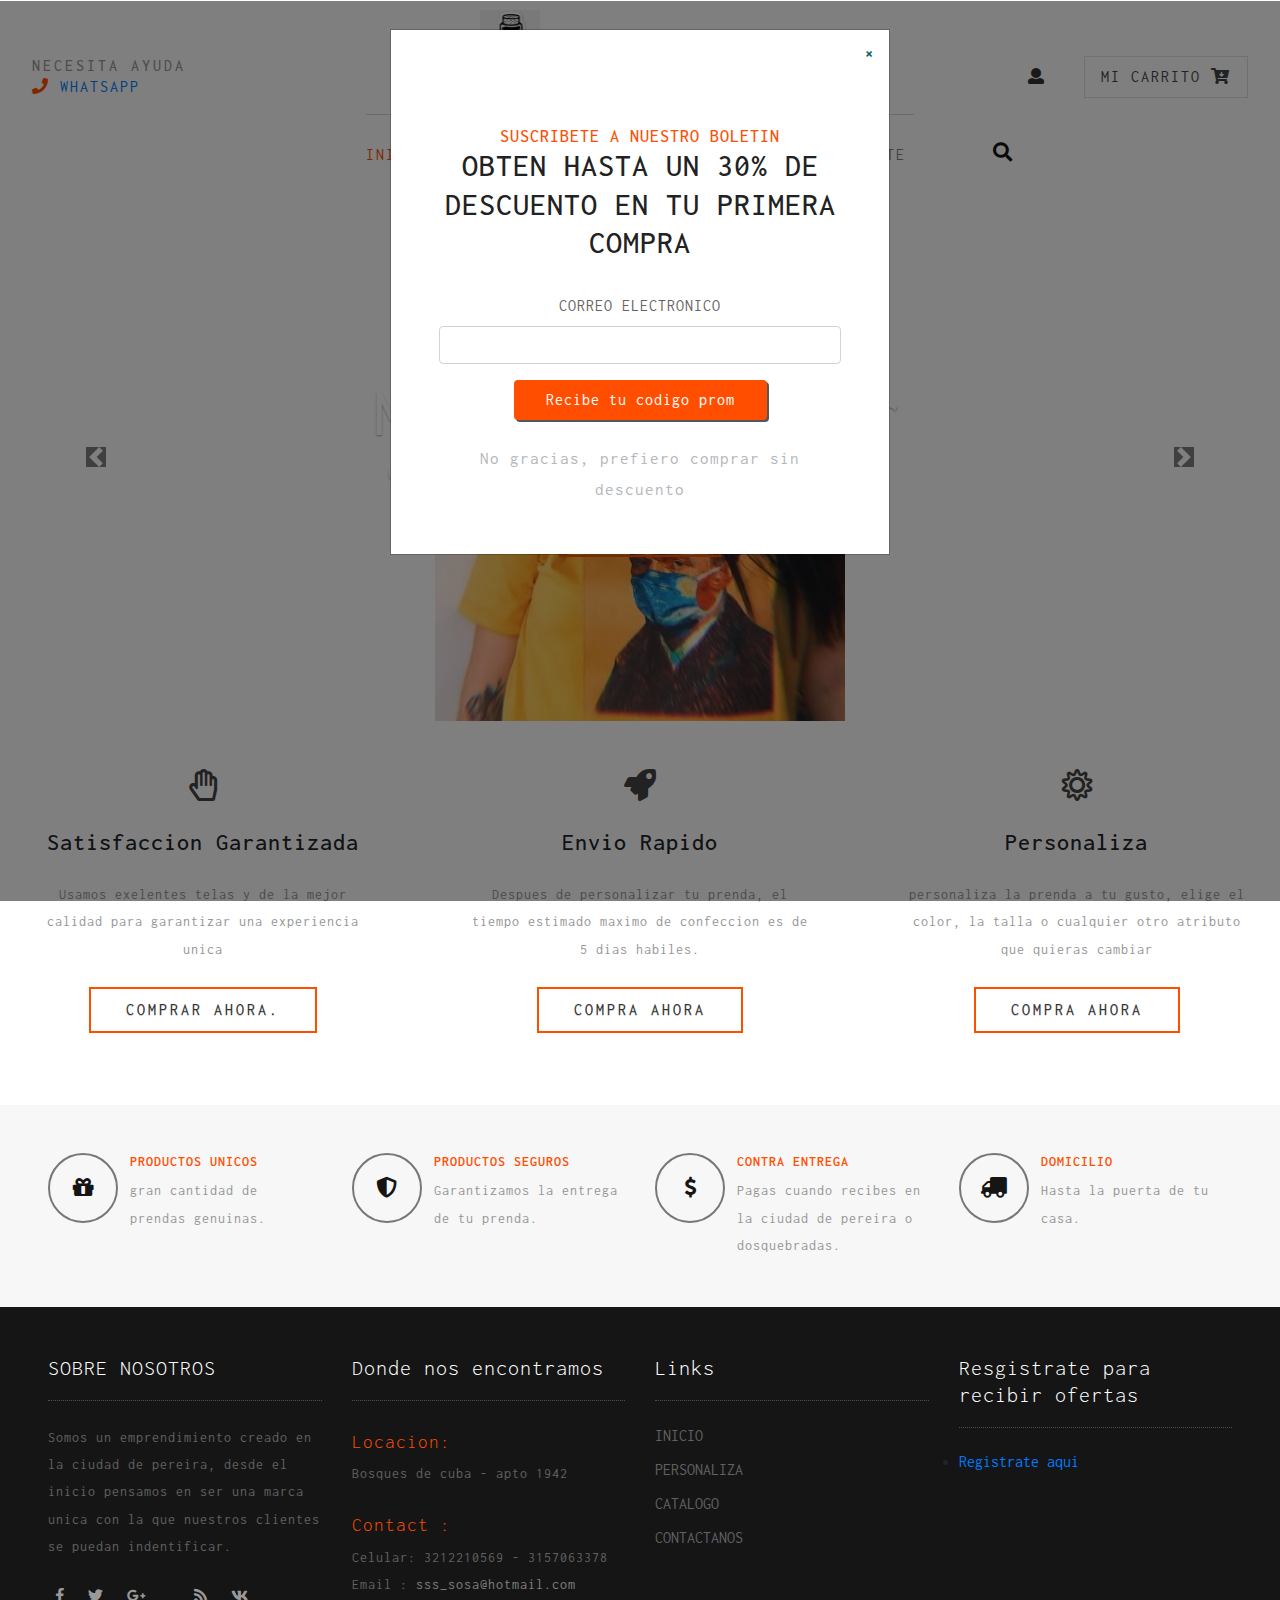
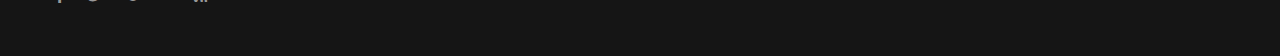
<file: index.html>
<!DOCTYPE html>
<html lang="zxx">

<head>
	<title>POISON STORE</title>
	<meta name="viewport" content="width=device-width, initial-scale=1">
	<meta charset="utf-8">
	<meta name="keywords" content="Goggles a Responsive web template, Bootstrap Web Templates, Flat Web Templates, Android Compatible web template, 
Smartphone Compatible web template, free webdesigns for Nokia, Samsung, LG, SonyEricsson, Motorola web design" />
	<script>
		addEventListener("load", function () {
			setTimeout(hideURLbar, 0);
		}, false);

		function hideURLbar() {
			window.scrollTo(0, 1);
		}
	</script>
	<link href="css/bootstrap.css" rel='stylesheet' type='text/css' />
	<link href="css/login_overlay.css" rel='stylesheet' type='text/css' />
	<link href="css/style6.css" rel='stylesheet' type='text/css' />
	<link rel="stylesheet" href="css/shop.css" type="text/css" />
	<link rel="stylesheet" href="css/owl.carousel.css" type="text/css" media="all">
	<link rel="stylesheet" href="css/owl.theme.css" type="text/css" media="all">
	<link href="css/style.css" rel='stylesheet' type='text/css' />
	<link href="css/fontawesome-all.css" rel="stylesheet">
	<link href="//fonts.googleapis.com/css?family=Inconsolata:400,700" rel="stylesheet">
	<link href="//fonts.googleapis.com/css?family=Poppins:100,100i,200,200i,300,300i,400,400i,500,500i,600,600i,700,700i,800"
	    rel="stylesheet">
</head>

<body>
	<div class="banner-top container-fluid" id="home">
		<!-- header -->
		<header>
			<div class="row">
				<div class="col-md-3 top-info text-left mt-lg-4">
					<h6>NECESITA AYUDA</h6>
					<ul>
						<li>
							<a href="https://wa.me/message/O2Y4AO5C5KN2L1"><i class="fas fa-phone" ></i style.color: "red";> WHATSAPP</li></a>
						
					</ul>
				</div>
				<div class="col-md-6 logo-w3layouts text-center">
					<h1 class="logo-w3layouts">
						<a class="navbar-brand" href="index.html">
							POISON </a>
					</h1>
				</div>

				<div class="col-md-3 top-info-cart text-right mt-lg-4">
					<ul class="cart-inner-info">
						<li class="button-log">
							<a class="btn-open" href="iniciar.html">
								<span class="fa fa-user" aria-hidden="true"></span>
							</a>
						</li>
						<li class="galssescart galssescart2 cart cart box_1">
							<form action="#" method="post" class="last">
								<input type="hidden" name="cmd" value="_cart">
								<input type="hidden" name="display" value="1">
								<button class="top_googles_cart" type="submit" name="submit" value="">
									MI CARRITO
									<i class="fas fa-cart-arrow-down"></i>
								</button>
							</form>
						</li>
					</ul>
					<!---->
					
				</div>
			</div>
			<div class="search">
				<div class="mobile-nav-button">
					<button id="trigger-overlay" type="button">
						<i class="fas fa-search"></i>
					</button>
				</div>
				<!-- open/close -->
				<div class="overlay overlay-door">
					<button type="button" class="overlay-close">
						<i class="fa fa-times" aria-hidden="true"></i>
					</button>
					<form action="#" method="post" class="d-flex">
						<input class="form-control" type="search" placeholder="Search here..." required="">
						<button type="submit" class="btn btn-primary submit">
							<i class="fas fa-search"></i>
						</button>
					</form>

				</div>
				<!-- open/close -->
			</div>
			<label class="top-log mx-auto"></label>
			<nav class="navbar navbar-expand-lg navbar-light bg-light top-header mb-2">

				<button class="navbar-toggler mx-auto" type="button" data-toggle="collapse" data-target="#navbarSupportedContent" aria-controls="navbarSupportedContent"
				    aria-expanded="false" aria-label="Toggle navigation">
					<span class="navbar-toggler-icon">
						
					</span>
				</button>
				<div class="collapse navbar-collapse" id="navbarSupportedContent">
					<ul class="navbar-nav nav-mega mx-auto">
						<li class="nav-item active">
							<a class="nav-link ml-lg-0" href="index.html">Inicio
								<span class="sr-only">(current)</span>
							</a>
						</li>
						<li class="nav-item">
							<a class="nav-link" href="personalizar.html">Personaliza</a>
						</li>
					
						<li class="nav-item dropdown">
							<a class="nav-link dropdown-toggle" href="#" id="navbarDropdown1" role="button" data-toggle="dropdown" aria-haspopup="true"
							    aria-expanded="false">
								CATALOGO
							</a>
							<ul class="dropdown-menu mega-menu ">
								<li>
									<div class="row">
										<div class="col-md-4 media-list span4 text-left">
											<h5 class="tittle-w3layouts-sub"> BUZOS </h5>
											<ul>
												<li class="media-mini mt-3">
													<a href="shop.html">Buzos de Anime</a>
												</li>
												<li class="">
													<a href="shop.html">Buzos de Peliculas</a>
												</li>
												<li>
													<a href="shop.html">Buzos de Pareja</a>
												</li>
												<li>
													<a href="shop.html">Personaliza tu Buzo</a>
												</li>
												<li>
													<a href="shop.html">Buzos para Niños</a>
												</li>
												
												
											</ul>
										</div>
										<div class="col-md-4 media-list span4 text-left">
											<h5 class="tittle-w3layouts-sub"> Camisetas </h5>
											<ul>
												<li class="media-mini mt-3">

													<a href="shop.html">Camisetas de Anime</a>
												</li>
												<li>
													<a href="shop.html">Camisetas de Peliculas</a>
												</li>
												<li>
													<a href="shop.html">Personaliza tu camiseta</a>
												</li>
												<li>
													<a href="shop.html">Camiseta de Pareja </a>
												</li>
												<li>
													<a href="shop.html">Camiseta para niños </a>
												</li>
												
											</ul>
											

										</div>
										<div class="col-md-4 media-list span4 text-left">

											<h5 class="tittle-w3layouts-sub-nav">Promociones </h5>
											<div class="media-mini mt-3">
												<a href="shop.html">
													<img src="images/angelica1.jpeg" class="img-fluid" alt="">
												</a>
											</div>

										</div>
									</div>
									<hr>
								</li>
							</ul>
						</li>
						<li class="nav-item">
							<a class="nav-link" href="contact.html">SOPORTE</a>
						</li>
					</ul>

				</div>
			</nav>
		</header>
		<!-- //header -->
		<!-- banner -->
		<div class="banner">
			<div id="carouselExampleIndicators" class="carousel slide" data-ride="carousel">
				<ol class="carousel-indicators">
					<li data-target="#carouselExampleIndicators" data-slide-to="0" class="active"></li>
					<li data-target="#carouselExampleIndicators" data-slide-to="1"></li>
					<li data-target="#carouselExampleIndicators" data-slide-to="2"></li>
					<li data-target="#carouselExampleIndicators" data-slide-to="3"></li>
				</ol>
				<div class="carousel-inner" role="listbox">
					<div class="carousel-item active">
						<div class="carousel-caption text-center">
							<h3>Men’s eyewear
								<span>Cool summer sale 50% off</span>
							</h3>
							<a href="shop.html" class="btn btn-sm animated-button gibson-three mt-4">Shop Now</a>
						</div>
					</div>
					<div class="carousel-item item2">
						<div class="carousel-caption text-center">
							<h3>Women’s eyewear
								<span>Want to Look Your Best?</span>
							</h3>
							<a href="shop.html" class="btn btn-sm animated-button gibson-three mt-4">Shop Now</a>

						</div>
					</div>
					<div class="carousel-item item3">
						<div class="carousel-caption text-center">
							<h3>Men’s eyewear
								<span>Cool summer sale 50% off</span>
							</h3>
							<a href="shop.html" class="btn btn-sm animated-button gibson-three mt-4">Shop Now</a>

						</div>
					</div>
					<div class="carousel-item item4">
						<div class="carousel-caption text-center">
							<h3>Buzos para mujeres
								<span>Compra hoy y no pagues, es gratis</span>
							</h3>
							<a href="shop.html" class="btn btn-sm animated-button gibson-three mt-4">Shop Now</a>
						</div>
					</div>
				</div>
				<a class="carousel-control-prev" href="#carouselExampleIndicators" role="button" data-slide="prev">
					<span class="carousel-control-prev-icon" aria-hidden="true"></span>
					<span class="sr-only">Previous</span>
				</a>
				<a class="carousel-control-next" href="#carouselExampleIndicators" role="button" data-slide="next">
					<span class="carousel-control-next-icon" aria-hidden="true"></span>
					<span class="sr-only">Next</span>
				</a>
			</div>
			<!--//banner -->
		</div>
	</div>
	
				<!-- /grids -->
				<div class="bottom-sub-grid-content py-lg-5 py-3">
					<div class="row">
						<div class="col-lg-4 bottom-sub-grid text-center">
							<div class="bt-icon">

								<span class="far fa-hand-paper"></span>
							</div>

							<h4 class="sub-tittle-w3layouts my-lg-4 my-3">Satisfaccion Garantizada</h4>
							<p>Usamos exelentes telas y de la mejor calidad para garantizar una experiencia unica</p>
							<p>
								<a href="shop.html" class="btn btn-sm animated-button gibson-three mt-4">Comprar ahora.</a>
							</p>
						</div>
						<!-- /.col-lg-4 -->
						<div class="col-lg-4 bottom-sub-grid text-center">
							<div class="bt-icon">
								<span class="fas fa-rocket"></span>
							</div>

							<h4 class="sub-tittle-w3layouts my-lg-4 my-3">Envio Rapido</h4>
							<p>Despues de personalizar tu prenda, el tiempo estimado maximo de confeccion es de 5 dias habiles.</p>
							<p>
								<a href="shop.html" class="btn btn-sm animated-button gibson-three mt-4">compra ahora </a>
							</p>
						</div>
						<!-- /.col-lg-4 -->
						<div class="col-lg-4 bottom-sub-grid text-center">
							<div class="bt-icon">
								<span class="far fa-sun"></span>
							</div>

							<h4 class="sub-tittle-w3layouts my-lg-4 my-3">Personaliza</h4>
							<p>personaliza la prenda a tu gusto, elige el color, la talla o cualquier otro atributo que quieras cambiar </p>
							<p>
								<a href="shop.html" class="btn btn-sm animated-button gibson-three mt-4">compra ahora </a>
							</p>
						</div>
						<!-- /.col-lg-4 -->
					</div>
				</div>
				<!-- //grids -->
				<!-- /clients-sec -->
				<div class="testimonials p-lg-5 p-3 mt-4">
					<div class="row last-section">
						<div class="col-lg-3 footer-top-w3layouts-grid-sec">
							<div class="mail-grid-icon text-center">
								<i class="fas fa-gift"></i>
							</div>
							<div class="mail-grid-text-info">
								<h3>PRODUCTOS UNICOS</h3>
								<p>gran cantidad de prendas genuinas.</p>
							</div>
						</div>
						<div class="col-lg-3 footer-top-w3layouts-grid-sec">
							<div class="mail-grid-icon text-center">
								<i class="fas fa-shield-alt"></i>
							</div>
							<div class="mail-grid-text-info">
								<h3>Productos Seguros </h3>
								<p>Garantizamos la entrega de tu prenda.</p>
							</div>
						</div>
						<div class="col-lg-3 footer-top-w3layouts-grid-sec">
							<div class="mail-grid-icon text-center">
								<i class="fas fa-dollar-sign"></i>
							</div>
							<div class="mail-grid-text-info">
								<h3>Contra entrega</h3>
								<p>Pagas cuando recibes en la ciudad de pereira o dosquebradas.</p>
							</div>
						</div>
						<div class="col-lg-3 footer-top-w3layouts-grid-sec">
							<div class="mail-grid-icon text-center">
								<i class="fas fa-truck"></i>
							</div>
							<div class="mail-grid-text-info">
								<h3>Domicilio</h3>
								<p>Hasta la puerta de tu casa. </p>
							</div>
						</div>
					</div>
				</div>
				<!-- //clients-sec -->
			</div>
		</div>
	</section>
	<!-- about -->
	<!--footer -->
	<footer class="py-lg-5 py-3">
		<div class="container-fluid px-lg-5 px-3">
			<div class="row footer-top-w3layouts">
				<div class="col-lg-3 footer-grid-w3ls">
					<div class="footer-title">
						<h3>SOBRE NOSOTROS</h3>
					</div>
					<div class="footer-text">
						<p>Somos un emprendimiento creado en la ciudad de pereira, desde el inicio pensamos 
							en ser una marca unica con la que nuestros clientes se puedan indentificar.
						</p>
						<ul class="footer-social text-left mt-lg-4 mt-3">

							<li class="mx-2">
								<a href="#">
									<span class="fab fa-facebook-f"></span>
								</a>
							</li>
							<li class="mx-2">
								<a href="#">
									<span class="fab fa-twitter"></span>
								</a>
							</li>
							<li class="mx-2">
								<a href="#">
									<span class="fab fa-google-plus-g"></span>
								</a>
							</li>
							<li class="mx-2">
								<a href="#">
									<span class="fab fa-whatsapp-w"></span>
								</a>
							</li>
							<li class="mx-2">
								<a href="#">
									<span class="fas fa-rss"></span>
								</a>
							</li>
							<li class="mx-2">
								<a href="#">
									<span class="fab fa-vk"></span>
								</a>
							</li>
						</ul>
					</div>
				</div>
				<div class="col-lg-3 footer-grid-w3ls">
					<div class="footer-title">
						<h3>Donde nos encontramos </h3>
					</div>
					<div class="contact-info">
						<h4>Locacion:</h4>
						<p>Bosques de cuba - apto 1942</p>
						<div class="phone">
							<h4>Contact :</h4>
							<p>Celular: 3212210569 - 3157063378</p>
							<p>Email : 
								<a href="sss_sosa@hotmail.com">sss_sosa@hotmail.com</a>
							</p>
						</div>
					</div>
				</div>
				<div class="col-lg-3 footer-grid-w3ls">
					<div class="footer-title">
						<h3>Links</h3>
					</div>
					<ul class="links">
						<li>
							<a href="index.html">INICIO</a>
						</li>
						<li>
							<a href="Personalizar.html">PERSONALIZA</a>
						</li>
						<li>
							<a href="Shop.html">CATALOGO</a>
						</li>
					
						<li>
							<a href="contact.html">CONTACTANOS</a>
						</li>
					</ul>
				</div>
				<div class="col-lg-3 footer-grid-w3ls">
					<div class="footer-title">
						<h3>Resgistrate para recibir ofertas </h3>
					</div>
					<div class="footer-text">
						<li>
							<a href="iniciar.html">Registrate aqui</a>
						</li>
						
					</div>
				</div>
			</div>
			
		</div>
	</footer>
	<!-- //footer -->

	<!--jQuery-->
	<script src="js/jquery-2.2.3.min.js"></script>
	<!-- newsletter modal -->
	<!-- Modal -->
	<!-- Modal -->
	<div class="modal fade" id="myModal" tabindex="-1" role="dialog" aria-hidden="true">
		<div class="modal-dialog" role="document">
			<div class="modal-content">
				<div class="modal-header">

					<button type="button" class="close" data-dismiss="modal" aria-label="Close">
						<span aria-hidden="true">&times;</span>
					</button>
				</div>
				<div class="modal-body text-center p-5 mx-auto mw-100">
					<h6>SUSCRIBETE A NUESTRO BOLETIN</h6>
					<h3>OBTEN HASTA UN 30% DE DESCUENTO EN TU PRIMERA COMPRA </h3>
					<div class="login newsletter">
						<form action="#" method="post">
							<div class="form-group">
								<label class="mb-2">CORREO ELECTRONICO</label>
								<input type="email" class="form-control" id="exampleInputEmail2" aria-describedby="emailHelp" placeholder="" required="">
							</div>
							<button type="submit" class="btn btn-primary submit mb-4">Recibe tu codigo prom</button>
						</form>
						<p class="text-center">
							<a href="#">No gracias, prefiero comprar sin descuento</a>
						</p>
					</div>
				</div>

			</div>
		</div>
	</div>
	<script>
		$(document).ready(function () {
			$("#myModal").modal();
		});
	</script>
	<!-- // modal -->

	<!--search jQuery-->
	<script src="js/modernizr-2.6.2.min.js"></script>
	<script src="js/classie-search.js"></script>
	<script src="js/demo1-search.js"></script>
	<!--//search jQuery-->
	<!-- cart-js -->
	<script src="js/minicart.js"></script>
	<script>
		googles.render();

		googles.cart.on('googles_checkout', function (evt) {
			var items, len, i;

			if (this.subtotal() > 0) {
				items = this.items();

				for (i = 0, len = items.length; i < len; i++) {}
			}
		});
	</script>
	<!-- //cart-js -->
	<script>
		$(document).ready(function () {
			$(".button-log a").click(function () {
				$(".overlay-login").fadeToggle(200);
				$(this).toggleClass('btn-open').toggleClass('btn-close');
			});
		});
		$('.overlay-close1').on('click', function () {
			$(".overlay-login").fadeToggle(200);
			$(".button-log a").toggleClass('btn-open').toggleClass('btn-close');
			open = false;
		});
	</script>
	<!-- carousel -->
	<!-- Count-down -->
	<script src="js/simplyCountdown.js"></script>
	<link href="css/simplyCountdown.css" rel='stylesheet' type='text/css' />
	<script>
		var d = new Date();
		simplyCountdown('simply-countdown-custom', {
			year: d.getFullYear(),
			month: d.getMonth() + 2,
			day: 25
		});
	</script>
	<!--// Count-down -->
	<script src="js/owl.carousel.js"></script>
	<script>
		$(document).ready(function () {
			$('.owl-carousel').owlCarousel({
				loop: true,
				margin: 10,
				responsiveClass: true,
				responsive: {
					0: {
						items: 1,
						nav: true
					},
					600: {
						items: 2,
						nav: false
					},
					900: {
						items: 3,
						nav: false
					},
					1000: {
						items: 4,
						nav: true,
						loop: false,
						margin: 20
					}
				}
			})
		})
	</script>

	<!-- //end-smooth-scrolling -->


	<!-- dropdown nav -->
	<script>
		$(document).ready(function () {
			$(".dropdown").hover(
				function () {
					$('.dropdown-menu', this).stop(true, true).slideDown("fast");
					$(this).toggleClass('open');
				},
				function () {
					$('.dropdown-menu', this).stop(true, true).slideUp("fast");
					$(this).toggleClass('open');
				}
			);
		});
	</script>
	<!-- //dropdown nav -->
  <script src="js/move-top.js"></script>
    <script src="js/easing.js"></script>
    <script>
        jQuery(document).ready(function($) {
            $(".scroll").click(function(event) {
                event.preventDefault();
                $('html,body').animate({
                    scrollTop: $(this.hash).offset().top
                }, 900);
            });
        });
    </script>
    <script>
        $(document).ready(function() {
            /*
            						var defaults = {
            							  containerID: 'toTop', // fading element id
            							containerHoverID: 'toTopHover', // fading element hover id
            							scrollSpeed: 1200,
            							easingType: 'linear' 
            						 };
            						*/

            $().UItoTop({
                easingType: 'easeOutQuart'
            });

        });
    </script>
    <!--// end-smoth-scrolling -->

	<script src="js/bootstrap.js"></script>
	<!-- js file -->
</body>

</html>
</file>
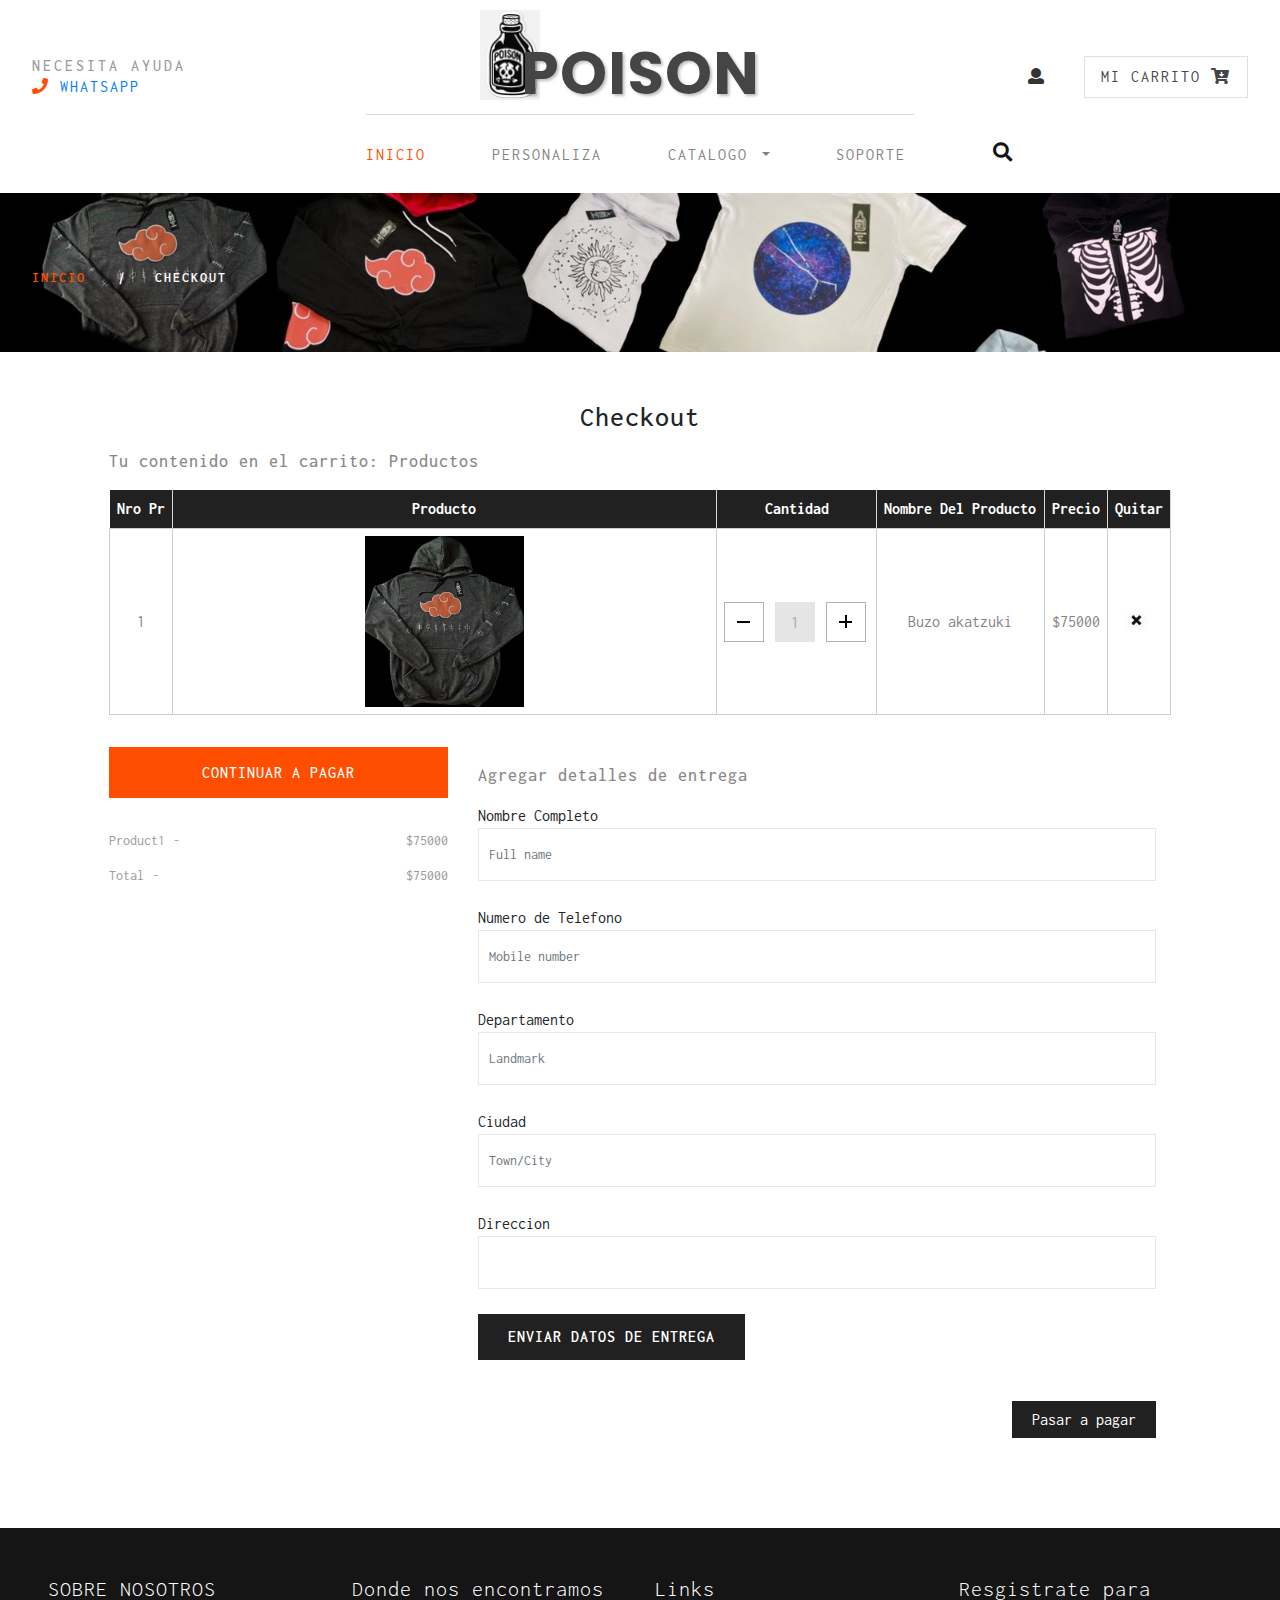
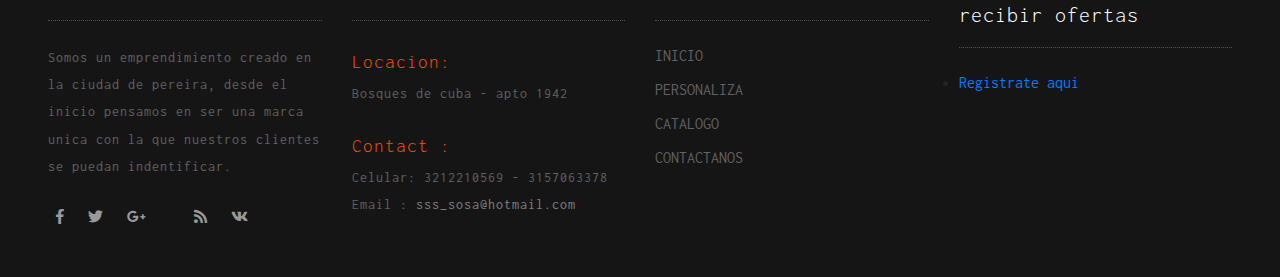
<file: checkout.html>
<!DOCTYPE html>
<html lang="zxx">

<head>
	<title>POISON</title>
	<meta name="viewport" content="width=device-width, initial-scale=1">
	<meta charset="utf-8">
	<meta name="keywords" content="Goggles a Responsive web template, Bootstrap Web Templates, Flat Web Templates, Android Compatible web template, 
Smartphone Compatible web template, free webdesigns for Nokia, Samsung, LG, SonyEricsson, Motorola web design" />
	<script>
		addEventListener("load", function () {
			setTimeout(hideURLbar, 0);
		}, false);

		function hideURLbar() {
			window.scrollTo(0, 1);
		}
	</script>
	<link href="css/bootstrap.css" rel='stylesheet' type='text/css' />
	<link href="css/login_overlay.css" rel='stylesheet' type='text/css' />
	<link href="css/style6.css" rel='stylesheet' type='text/css' />
	<link rel="stylesheet" href="css/shop.css" type="text/css" />
	<link rel="stylesheet" type="text/css" href="css/checkout.css">
	<link href="css/easy-responsive-tabs.css" rel='stylesheet' type='text/css' />
	<link href="css/style.css" rel='stylesheet' type='text/css' />
	<link href="css/fontawesome-all.css" rel="stylesheet">
	<link href="//fonts.googleapis.com/css?family=Inconsolata:400,700" rel="stylesheet">
	<link href="//fonts.googleapis.com/css?family=Poppins:100,100i,200,200i,300,300i,400,400i,500,500i,600,600i,700,700i,800"
	    rel="stylesheet">
</head>

<body>
	<div class="banner-top container-fluid" id="home">
		<!-- header -->
		<header>
			<div class="row">
				<div class="col-md-3 top-info text-left mt-lg-4">
					<h6>NECESITA AYUDA</h6>
					<ul>
						<li>
							<a href="https://wa.me/message/O2Y4AO5C5KN2L1"><i class="fas fa-phone" ></i style.color: "red";> WHATSAPP</li></a>
						
					</ul>
				</div>
				<div class="col-md-6 logo-w3layouts text-center">
					<h1 class="logo-w3layouts">
						<a class="navbar-brand" href="index.html">
							POISON </a>
					</h1>
				</div>

				<div class="col-md-3 top-info-cart text-right mt-lg-4">
					<ul class="cart-inner-info">
						<li class="button-log">
							<a class="btn-open" href="iniciar.html">
								<span class="fa fa-user" aria-hidden="true"></span>
							</a>
						</li>
						<li class="galssescart galssescart2 cart cart box_1">
							<form action="#" method="post" class="last">
								<input type="hidden" name="cmd" value="_cart">
								<input type="hidden" name="display" value="1">
								<button class="top_googles_cart" type="submit" name="submit" value="">
									MI CARRITO
									<i class="fas fa-cart-arrow-down"></i>
								</button>
							</form>
						</li>
					</ul>
					<!---->
					
				</div>
			</div>
			<div class="search">
				<div class="mobile-nav-button">
					<button id="trigger-overlay" type="button">
						<i class="fas fa-search"></i>
					</button>
				</div>
				<!-- open/close -->
				<div class="overlay overlay-door">
					<button type="button" class="overlay-close">
						<i class="fa fa-times" aria-hidden="true"></i>
					</button>
					<form action="#" method="post" class="d-flex">
						<input class="form-control" type="search" placeholder="Search here..." required="">
						<button type="submit" class="btn btn-primary submit">
							<i class="fas fa-search"></i>
						</button>
					</form>

				</div>
				<!-- open/close -->
			</div>
			<label class="top-log mx-auto"></label>
			<nav class="navbar navbar-expand-lg navbar-light bg-light top-header mb-2">

				<button class="navbar-toggler mx-auto" type="button" data-toggle="collapse" data-target="#navbarSupportedContent" aria-controls="navbarSupportedContent"
				    aria-expanded="false" aria-label="Toggle navigation">
					<span class="navbar-toggler-icon">
						
					</span>
				</button>
				<div class="collapse navbar-collapse" id="navbarSupportedContent">
					<ul class="navbar-nav nav-mega mx-auto">
						<li class="nav-item active">
							<a class="nav-link ml-lg-0" href="index.html">Inicio
								<span class="sr-only">(current)</span>
							</a>
						</li>
						<li class="nav-item">
							<a class="nav-link" href="personalizar.html">Personaliza</a>
						</li>
					
						<li class="nav-item dropdown">
							<a class="nav-link dropdown-toggle" href="#" id="navbarDropdown1" role="button" data-toggle="dropdown" aria-haspopup="true"
							    aria-expanded="false">
								CATALOGO
							</a>
							<ul class="dropdown-menu mega-menu ">
								<li>
									<div class="row">
										<div class="col-md-4 media-list span4 text-left">
											<h5 class="tittle-w3layouts-sub"> BUZOS </h5>
											<ul>
												<li class="media-mini mt-3">
													<a href="shop.html">Buzos de Anime</a>
												</li>
												<li class="">
													<a href="shop.html">Buzos de Peliculas</a>
												</li>
												<li>
													<a href="shop.html">Buzos de Pareja</a>
												</li>
												<li>
													<a href="shop.html">Personaliza tu Buzo</a>
												</li>
												<li>
													<a href="shop.html">Buzos para Niños</a>
												</li>
												
												
											</ul>
										</div>
										<div class="col-md-4 media-list span4 text-left">
											<h5 class="tittle-w3layouts-sub"> Camisetas </h5>
											<ul>
												<li class="media-mini mt-3">

													<a href="shop.html">Camisetas de Anime</a>
												</li>
												<li>
													<a href="shop.html">Camisetas de Peliculas</a>
												</li>
												<li>
													<a href="shop.html">Personaliza tu camiseta</a>
												</li>
												<li>
													<a href="shop.html">Camiseta de Pareja </a>
												</li>
												<li>
													<a href="shop.html">Camiseta para niños </a>
												</li>
												
											</ul>
											

										</div>
										<div class="col-md-4 media-list span4 text-left">

											<h5 class="tittle-w3layouts-sub-nav">Promociones </h5>
											<div class="media-mini mt-3">
												<a href="shop.html">
													<img src="images/angelica1.jpeg" class="img-fluid" alt="">
												</a>
											</div>

										</div>
									</div>
									<hr>
								</li>
							</ul>
						</li>
						<li class="nav-item">
							<a class="nav-link" href="contact.html">SOPORTE</a>
						</li>
					</ul>

				</div>
			</nav>
		</header>
		<!-- banner -->
		<div class="banner_inner">
			<div class="services-breadcrumb">
				<div class="inner_breadcrumb">

					<ul class="short">
						<li>
							<a href="index.html">Inicio</a>
							<i>|</i>
						</li>
						<li>Checkout </li>
					</ul>
				</div>
			</div>

		</div>
		<!--//banner -->
	</div>
	<!--// header_top -->
	<!--checkout-->
	<section class="banner-bottom-wthreelayouts py-lg-5 py-3">
		<div class="container">
			<div class="inner-sec-shop px-lg-4 px-3">
				<h3 class="titulos-h3">Checkout </h3>
				<div class="checkout-right">
					<h4>Tu contenido en el carrito:
						<span>Productos</span>
					</h4>
					<table class="timetable_sub">
						<thead>
							<tr>
								<th>Nro Pr</th>
								<th>Producto</th>
								<th>Cantidad</th>
								<th>Nombre del Producto</th>

								<th>Precio</th>
								<th>Quitar</th>
							</tr>
						</thead>
						<tbody>
							<tr class="rem1">
								<td class="invert">1</td>
								<td class="invert-image">
									<a href="payment.html">
										<img src="images/imagenes buzos/buzo2.PNG" alt=" " class="img-responsive">
									</a>
								</td>
								<td class="invert">
									<div class="quantity">
										<div class="quantity-select">
											<div class="entry value-minus">&nbsp;</div>
											<div class="entry value">
												<span>1</span>
											</div>
											<div class="entry value-plus active">&nbsp;</div>
										</div>
									</div>
								</td>
								<td class="invert">Buzo akatzuki </td>

								<td class="invert">$75000</td>
								<td class="invert">
									<div class="rem">
										<div class="close1"> </div>
									</div>

								</td>
							</tr>
							

						</tbody>
					</table>
				</div>
				<div class="checkout-left row">
					<div class="col-md-4 checkout-left-basket">
						<h4>Continuar a pagar </h4>
						<ul>
							<li>Product1
								<i>-</i>
								<span>$75000</span>
							</li>
							

						
							<li>Total
								<i>-</i>
								<span>$75000</span>
							</li>
						</ul>
					</div>
					<div class="col-md-8 address_form">
						<h4>Agregar detalles de entrega </h4>
						<form action="payment.html" method="post" class="creditly-card-form agileinfo_form">
							<section class="creditly-wrapper wrapper">
								<div class="information-wrapper">
									<div class="first-row form-group">
										<div class="controls">
											<label class="control-label">Nombre Completo </label>
											<input class="billing-address-name form-control" type="text" name="name" placeholder="Full name">
										</div>
										<div class="card_number_grids">
											<div class="card_number_grid_left">
												<div class="controls">
													<label class="control-label">Numero de Telefono</label>
													<input class="form-control" type="text" placeholder="Mobile number">
												</div>
											</div>
											<div class="card_number_grid_right">
												<div class="controls">
													<label class="control-label">Departamento</label>
													<input class="form-control" type="text" placeholder="Landmark">
												</div>
											</div>
											<div class="clear"> </div>
										</div>
										<div class="controls">
											<label class="control-label">Ciudad</label>
											<input class="form-control" type="text" placeholder="Town/City">
										</div>
										<div class="controls">
											<label class="control-label">Direccion</label>
											<input  class="form-control" type="text" name="" id="">
										</div>
									</div>
									<button class="submit check_out">Enviar datos de entrega</button>
								</div>
							</section>
						</form>
						<div class="checkout-right-basket">
							<a href="payment.html">Pasar a pagar </a>
						</div>
					</div>

					<div class="clearfix"> </div>

				</div>

			</div>

		</div>
	</section>
	<!--//checkout-->
	<!--footer -->
	<footer class="py-lg-5 py-3">
		<div class="container-fluid px-lg-5 px-3">
			<div class="row footer-top-w3layouts">
				<div class="col-lg-3 footer-grid-w3ls">
					<div class="footer-title">
						<h3>SOBRE NOSOTROS</h3>
					</div>
					<div class="footer-text">
						<p>Somos un emprendimiento creado en la ciudad de pereira, desde el inicio pensamos 
							en ser una marca unica con la que nuestros clientes se puedan indentificar.
						</p>
						<ul class="footer-social text-left mt-lg-4 mt-3">

							<li class="mx-2">
								<a href="#">
									<span class="fab fa-facebook-f"></span>
								</a>
							</li>
							<li class="mx-2">
								<a href="#">
									<span class="fab fa-twitter"></span>
								</a>
							</li>
							<li class="mx-2">
								<a href="#">
									<span class="fab fa-google-plus-g"></span>
								</a>
							</li>
							<li class="mx-2">
								<a href="#">
									<span class="fab fa-whatsapp-w"></span>
								</a>
							</li>
							<li class="mx-2">
								<a href="#">
									<span class="fas fa-rss"></span>
								</a>
							</li>
							<li class="mx-2">
								<a href="#">
									<span class="fab fa-vk"></span>
								</a>
							</li>
						</ul>
					</div>
				</div>
				<div class="col-lg-3 footer-grid-w3ls">
					<div class="footer-title">
						<h3>Donde nos encontramos </h3>
					</div>
					<div class="contact-info">
						<h4>Locacion:</h4>
						<p>Bosques de cuba - apto 1942</p>
						<div class="phone">
							<h4>Contact :</h4>
							<p>Celular: 3212210569 - 3157063378</p>
							<p>Email : 
								<a href="sss_sosa@hotmail.com">sss_sosa@hotmail.com</a>
							</p>
						</div>
					</div>
				</div>
				<div class="col-lg-3 footer-grid-w3ls">
					<div class="footer-title">
						<h3>Links</h3>
					</div>
					<ul class="links">
						<li>
							<a href="index.html">INICIO</a>
						</li>
						<li>
							<a href="Personalizar.html">PERSONALIZA</a>
						</li>
						<li>
							<a href="Shop.html">CATALOGO</a>
						</li>
					
						<li>
							<a href="contact.html">CONTACTANOS</a>
						</li>
					</ul>
				</div>
				<div class="col-lg-3 footer-grid-w3ls">
					<div class="footer-title">
						<h3>Resgistrate para recibir ofertas </h3>
					</div>
					<div class="footer-text">
						<li>
							<a href="iniciar.html">Registrate aqui</a>
						</li>
						
					</div>
				</div>
			</div>
			
		</div>
	</footer>
	<!-- //footer -->
	<!--jQuery-->
	<script src="js/jquery-2.2.3.min.js"></script>
	<!-- newsletter modal -->
	<!--search jQuery-->
	<script src="js/modernizr-2.6.2.min.js"></script>
	<script src="js/classie-search.js"></script>
	<script src="js/demo1-search.js"></script>
	<!--//search jQuery-->
	<!-- cart-js -->
	<script src="js/minicart.js"></script>
	<script>
		googles.render();

		googles.cart.on('googles_checkout', function (evt) {
			var items, len, i;

			if (this.subtotal() > 0) {
				items = this.items();

				for (i = 0, len = items.length; i < len; i++) {}
			}
		});
	</script>
	<!-- //cart-js -->
	<script>
		$(document).ready(function () {
			$(".button-log a").click(function () {
				$(".overlay-login").fadeToggle(200);
				$(this).toggleClass('btn-open').toggleClass('btn-close');
			});
		});
		$('.overlay-close1').on('click', function () {
			$(".overlay-login").fadeToggle(200);
			$(".button-log a").toggleClass('btn-open').toggleClass('btn-close');
			open = false;
		});
	</script>
	<!-- carousel -->
	<!-- easy-responsive-tabs -->
	<script src="js/easy-responsive-tabs.js"></script>
	<script>
		$(document).ready(function () {
			$('#horizontalTab').easyResponsiveTabs({
				type: 'default', //Types: default, vertical, accordion           
				width: 'auto', //auto or any width like 600px
				fit: true, // 100% fit in a container
				closed: 'accordion', // Start closed if in accordion view
				activate: function (event) { // Callback function if tab is switched
					var $tab = $(this);
					var $info = $('#tabInfo');
					var $name = $('span', $info);
					$name.text($tab.text());
					$info.show();
				}
			});
			$('#verticalTab').easyResponsiveTabs({
				type: 'vertical',
				width: 'auto',
				fit: true
			});
		});
	</script>
	<!--quantity-->
	<script>
		$('.value-plus').on('click', function () {
			var divUpd = $(this).parent().find('.value'),
				newVal = parseInt(divUpd.text(), 10) + 1;
			divUpd.text(newVal);
		});

		$('.value-minus').on('click', function () {
			var divUpd = $(this).parent().find('.value'),
				newVal = parseInt(divUpd.text(), 10) - 1;
			if (newVal >= 1) divUpd.text(newVal);
		});
	</script>
	<!--quantity-->
	<!--close-->
	<script>
		$(document).ready(function (c) {
			$('.close1').on('click', function (c) {
				$('.rem1').fadeOut('slow', function (c) {
					$('.rem1').remove();
				});
			});
		});
	</script>
	<script>
		$(document).ready(function (c) {
			$('.close2').on('click', function (c) {
				$('.rem2').fadeOut('slow', function (c) {
					$('.rem2').remove();
				});
			});
		});
	</script>
	<script>
		$(document).ready(function (c) {
			$('.close3').on('click', function (c) {
				$('.rem3').fadeOut('slow', function (c) {
					$('.rem3').remove();
				});
			});
		});
	</script>
	<!--//close-->

	<!-- dropdown nav -->
	<script>
		$(document).ready(function () {
			$(".dropdown").hover(
				function () {
					$('.dropdown-menu', this).stop(true, true).slideDown("fast");
					$(this).toggleClass('open');
				},
				function () {
					$('.dropdown-menu', this).stop(true, true).slideUp("fast");
					$(this).toggleClass('open');
				}
			);
		});
	</script>
	<!-- //dropdown nav -->
	<script src="js/move-top.js"></script>
    <script src="js/easing.js"></script>
    <script>
        jQuery(document).ready(function($) {
            $(".scroll").click(function(event) {
                event.preventDefault();
                $('html,body').animate({
                    scrollTop: $(this.hash).offset().top
                }, 900);
            });
        });
    </script>
    <script>
        $(document).ready(function() {
            /*
            						var defaults = {
            							  containerID: 'toTop', // fading element id
            							containerHoverID: 'toTopHover', // fading element hover id
            							scrollSpeed: 1200,
            							easingType: 'linear' 
            						 };
            						*/

            $().UItoTop({
                easingType: 'easeOutQuart'
            });

        });
    </script>
    <!--// end-smoth-scrolling -->


	<script src="js/bootstrap.js"></script>
	<!-- js file -->
</body>

</html>
</file>
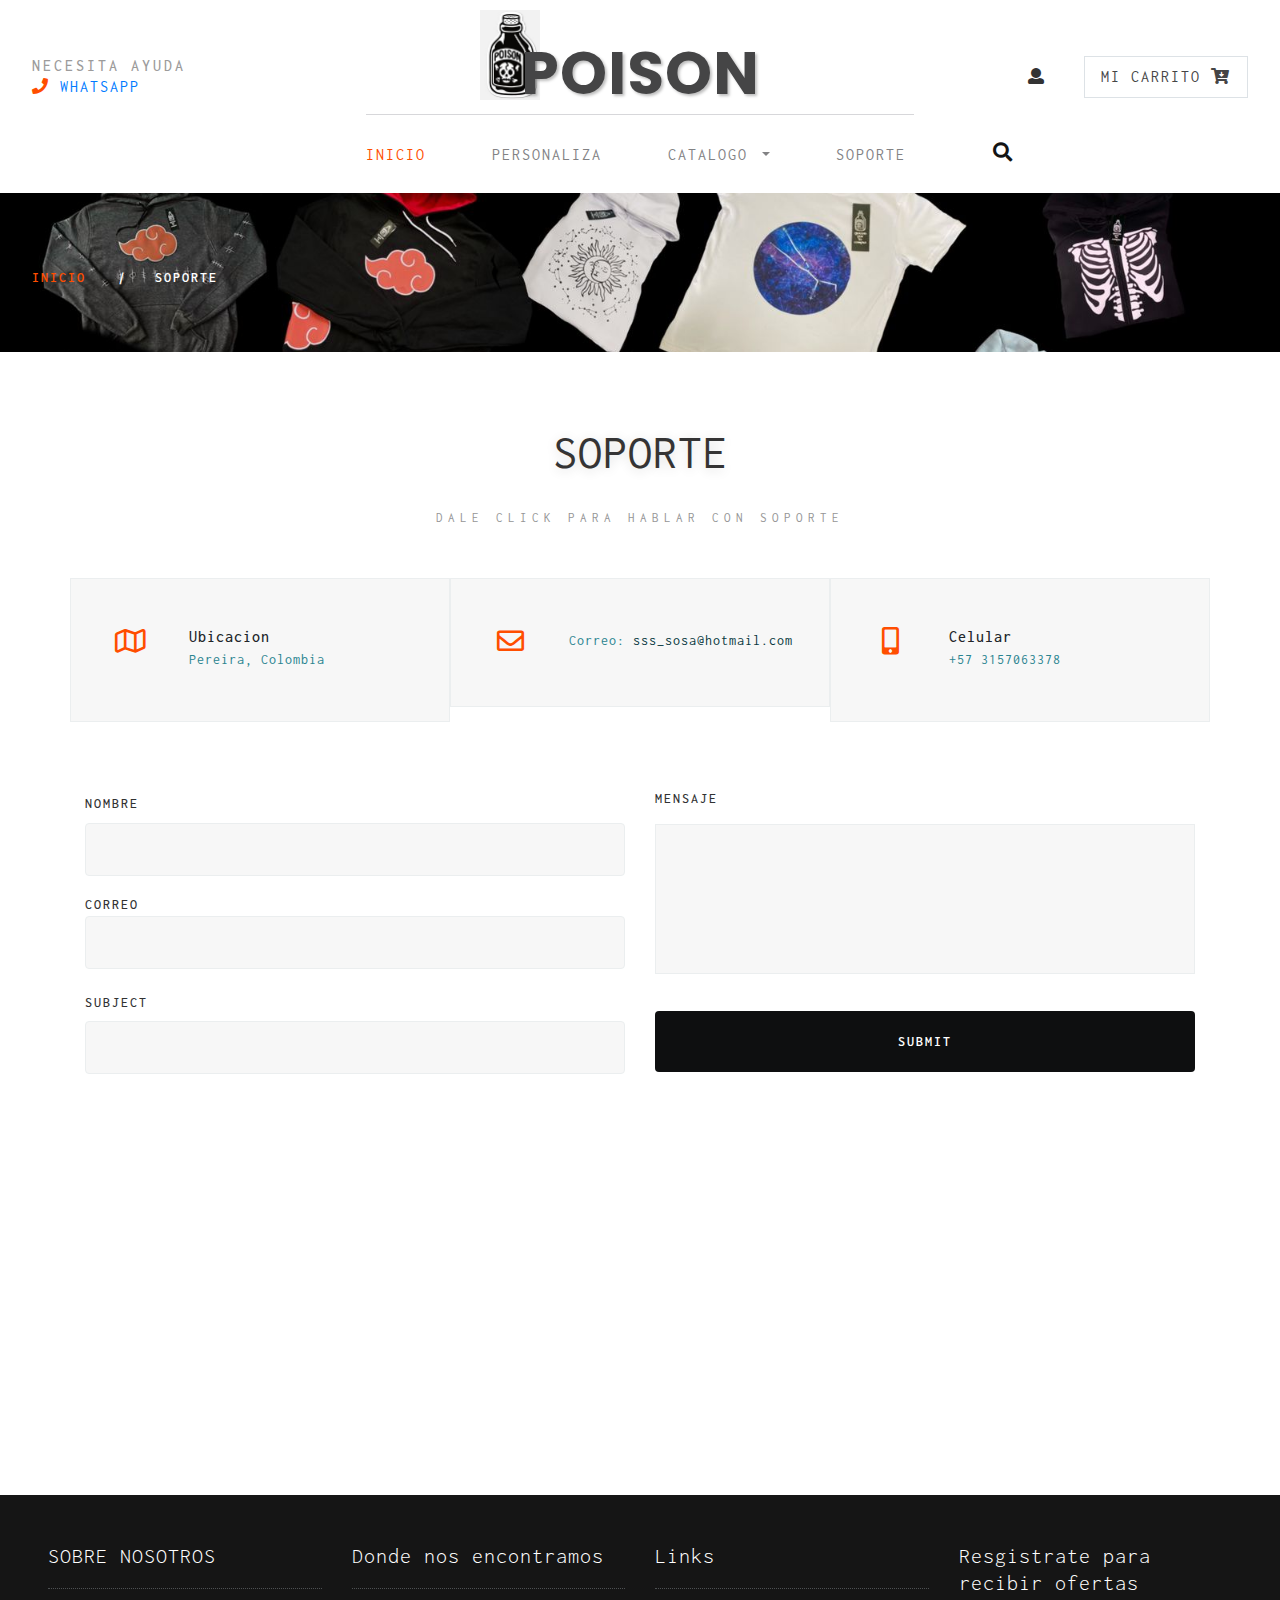
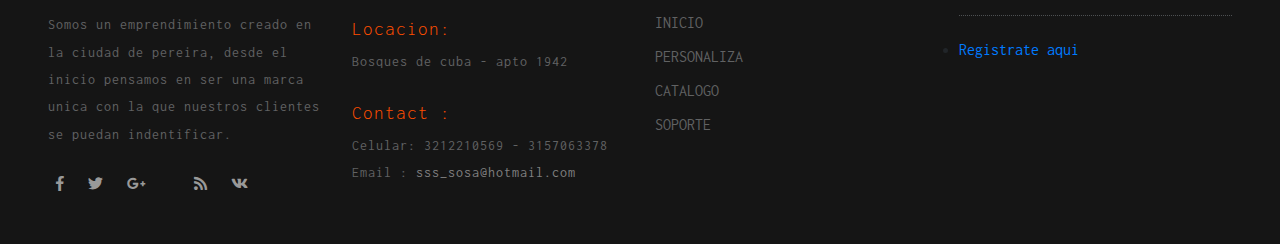
<file: contact.html>
<!--
	Author: W3layouts
	Author URL: http://w3layouts.com
	License: Creative Commons Attribution 3.0 Unported
	License URL: http://creativecommons.org/licenses/by/3.0/
-->

<!DOCTYPE html>
<html lang="zxx">

<head>
	<title>Poison Store</title>
	<meta name="viewport" content="width=device-width, initial-scale=1">
	<meta charset="utf-8">
	<meta name="keywords" content="Goggles a Responsive web template, Bootstrap Web Templates, Flat Web Templates, Android Compatible web template, 
Smartphone Compatible web template, free webdesigns for Nokia, Samsung, LG, SonyEricsson, Motorola web design" />
	<script>
		addEventListener("load", function () {
			setTimeout(hideURLbar, 0);
		}, false);

		function hideURLbar() {
			window.scrollTo(0, 1);
		}
	</script>
	<link href="css/bootstrap.css" rel='stylesheet' type='text/css' />
	<link href="css/login_overlay.css" rel='stylesheet' type='text/css' />
	<link href="css/style6.css" rel='stylesheet' type='text/css' />
	<link rel="stylesheet" href="css/shop.css" type="text/css" />
	<link href="css/contact.css" rel='stylesheet' type='text/css' />
	<link href="css/style.css" rel='stylesheet' type='text/css' />
	<link href="css/fontawesome-all.css" rel="stylesheet">
	<link href="//fonts.googleapis.com/css?family=Inconsolata:400,700" rel="stylesheet">
	<link href="//fonts.googleapis.com/css?family=Poppins:100,100i,200,200i,300,300i,400,400i,500,500i,600,600i,700,700i,800"
	    rel="stylesheet">
</head>

<body>
	<div class="banner-top container-fluid" id="home">
		<!-- header -->
		<!-- header -->
		<header>
			<div class="row">
				<div class="col-md-3 top-info text-left mt-lg-4">
					<h6>NECESITA AYUDA</h6>
					<ul>
						<li>
							<a href="https://wa.me/message/O2Y4AO5C5KN2L1"><i class="fas fa-phone" ></i style.color: "red";> WHATSAPP</li></a>
						
					</ul>
				</div>
				<div class="col-md-6 logo-w3layouts text-center">
					<h1 class="logo-w3layouts">
						<a class="navbar-brand" href="index.html">
							POISON </a>
					</h1>
				</div>

				<div class="col-md-3 top-info-cart text-right mt-lg-4">
					<ul class="cart-inner-info">
						<li class="button-log">
							<a class="btn-open" href="iniciar.html">
								<span class="fa fa-user" aria-hidden="true"></span>
							</a>
						</li>
						<li class="galssescart galssescart2 cart cart box_1">
							<form action="#" method="post" class="last">
								<input type="hidden" name="cmd" value="_cart">
								<input type="hidden" name="display" value="1">
								<button class="top_googles_cart" type="submit" name="submit" value="">
									MI CARRITO
									<i class="fas fa-cart-arrow-down"></i>
								</button>
							</form>
						</li>
					</ul>
					<!---->
					
				</div>
			</div>
			<div class="search">
				<div class="mobile-nav-button">
					<button id="trigger-overlay" type="button">
						<i class="fas fa-search"></i>
					</button>
				</div>
				<!-- open/close -->
				<div class="overlay overlay-door">
					<button type="button" class="overlay-close">
						<i class="fa fa-times" aria-hidden="true"></i>
					</button>
					<form action="#" method="post" class="d-flex">
						<input class="form-control" type="search" placeholder="Search here..." required="">
						<button type="submit" class="btn btn-primary submit">
							<i class="fas fa-search"></i>
						</button>
					</form>

				</div>
				<!-- open/close -->
			</div>
			<label class="top-log mx-auto"></label>
			<nav class="navbar navbar-expand-lg navbar-light bg-light top-header mb-2">

				<button class="navbar-toggler mx-auto" type="button" data-toggle="collapse" data-target="#navbarSupportedContent" aria-controls="navbarSupportedContent"
				    aria-expanded="false" aria-label="Toggle navigation">
					<span class="navbar-toggler-icon">
						
					</span>
				</button>
				<div class="collapse navbar-collapse" id="navbarSupportedContent">
					<ul class="navbar-nav nav-mega mx-auto">
						<li class="nav-item active">
							<a class="nav-link ml-lg-0" href="index.html">Inicio
								<span class="sr-only">(current)</span>
							</a>
						</li>
						<li class="nav-item">
							<a class="nav-link" href="personalizar.html">Personaliza</a>
						</li>
					
						<li class="nav-item dropdown">
							<a class="nav-link dropdown-toggle" href="#" id="navbarDropdown1" role="button" data-toggle="dropdown" aria-haspopup="true"
							    aria-expanded="false">
								CATALOGO
							</a>
							<ul class="dropdown-menu mega-menu ">
								<li>
									<div class="row">
										<div class="col-md-4 media-list span4 text-left">
											<h5 class="tittle-w3layouts-sub"> BUZOS </h5>
											<ul>
												<li class="media-mini mt-3">
													<a href="shop.html">Buzos de Anime</a>
												</li>
												<li class="">
													<a href="shop.html">Buzos de Peliculas</a>
												</li>
												<li>
													<a href="shop.html">Buzos de Pareja</a>
												</li>
												<li>
													<a href="shop.html">Personaliza tu Buzo</a>
												</li>
												<li>
													<a href="shop.html">Buzos para Niños</a>
												</li>
												
												
											</ul>
										</div>
										<div class="col-md-4 media-list span4 text-left">
											<h5 class="tittle-w3layouts-sub"> Camisetas </h5>
											<ul>
												<li class="media-mini mt-3">

													<a href="shop.html">Camisetas de Anime</a>
												</li>
												<li>
													<a href="shop.html">Camisetas de Peliculas</a>
												</li>
												<li>
													<a href="shop.html">Personaliza tu camiseta</a>
												</li>
												<li>
													<a href="shop.html">Camiseta de Pareja </a>
												</li>
												<li>
													<a href="shop.html">Camiseta para niños </a>
												</li>
												
											</ul>
											

										</div>
										<div class="col-md-4 media-list span4 text-left">

											<h5 class="tittle-w3layouts-sub-nav">Promociones </h5>
											<div class="media-mini mt-3">
												<a href="shop.html">
													<img src="images/angelica1.jpeg" class="img-fluid" alt="">
												</a>
											</div>

										</div>
									</div>
									<hr>
								</li>
							</ul>
						</li>
						<li class="nav-item">
							<a class="nav-link" href="contact.html">SOPORTE</a>
						</li>
					</ul>

				</div>
			</nav>
		</header>
		<!-- banner -->
		<div class="banner_inner">
			<div class="services-breadcrumb">
				<div class="inner_breadcrumb">

					<ul class="short">
						<li>
							<a href="index.html">INICIO</a>
							<i>|</i>
						</li>
						<li>SOPORTE</li>
					</ul>
				</div>
			</div>

		</div>
		<!--//banner -->
	</div>
	<!--// header_top -->
	<!-- top Products -->
	<section class="banner-bottom-wthreelayouts py-lg-5 py-3">
		<div class="container">
			<h3 class="tittle-w3layouts text-center my-lg-4 my-4">SOPORTE</h3>
			<div class="inner_sec">
				<a href="https://wa.me/message/O2Y4AO5C5KN2L1">
				<p class="sub text-center mb-lg-5 mb-3">dale click para hablar con soporte</p>
				</a>
				<div class="address row">

					<div class="col-lg-4 address-grid">
						<div class="row address-info">
							<div class="col-md-3 address-left text-center">
								<i class="far fa-map"></i>
							</div>
							<div class="col-md-9 address-right text-left">
								<h6>Ubicacion</h6>
								<p> Pereira, Colombia

								</p>
							</div>
						</div>

					</div>
					<div class="col-lg-4 address-grid">
						<div class="row address-info">
							<div class="col-md-3 address-left text-center">
								<i class="far fa-envelope"></i>
							</div>
							<div class="col-md-9 address-right text-left">
								<h6></h6>
								<p>Correo:
									<a href="sss_sosa@hotmail.com"> sss_sosa@hotmail.com</a>

								</p>
							</div>

						</div>
					</div>
					<div class="col-lg-4 address-grid">
						<div class="row address-info">
							<div class="col-md-3 address-left text-center">
								<i class="fas fa-mobile-alt"></i>
							</div>
							<div class="col-md-9 address-right text-left">
								<h6>Celular</h6>
								<p>+57 3157063378 </p>

							</div>

						</div>
					</div>
				</div>
				<div class="contact_grid_right">
					<form action="#" method="post">
						<div class="row contact_left_grid">
							<div class="col-md-6 con-left">
								<div class="form-group">
									<label class="my-2">Nombre</label>
									<input class="form-control" type="text" name="Name" placeholder="" required="">
								</div>
								<div class="form-group">
									<label>Correo</label>
									<input class="form-control" type="email" name="Email" placeholder="" required="">
								</div>
								<div class="form-group">
									<label class="my-2">Subject</label>
									<input class="form-control" type="text" name="Subject" placeholder="" required="">
								</div>
							</div>
							<div class="col-md-6 con-right">
								<div class="form-group">
									<label>Mensaje</label>
									<textarea id="textarea" placeholder="" required=""></textarea>
								</div>
								<input class="form-control" type="submit" value="Submit">

							</div>
						</div>
					</form>
				</div>
			</div>
		</div>
	</section>
	<div class="contact-map">

		<iframe src="https://www.google.com/maps/embed?pb=!1m18!1m12!1m3!1d1987.9332163529316!2d-75.7277856074029!3d4.792964280187145!2m3!1f0!2f0!3f0!3m2!1i1024!2i768!4f13.1!3m3!1m2!1s0x8e387dbc10549cab%3A0x6717951f4c74a6d6!2sPOISON!5e0!3m2!1ses!2sco!4v1652914117220!5m2!1ses!2sco" width="600" height="450" style="border:0;" allowfullscreen="" loading="lazy" referrerpolicy="no-referrer-when-downgrade"></iframe>
	</div>

	<!--footer -->
	<footer class="py-lg-5 py-3">
		<div class="container-fluid px-lg-5 px-3">
			<div class="row footer-top-w3layouts">
				<div class="col-lg-3 footer-grid-w3ls">
					<div class="footer-title">
						<h3>SOBRE NOSOTROS</h3>
					</div>
					<div class="footer-text">
						<p>Somos un emprendimiento creado en la ciudad de pereira, desde el inicio pensamos 
							en ser una marca unica con la que nuestros clientes se puedan indentificar.
						</p>
						<ul class="footer-social text-left mt-lg-4 mt-3">

							<li class="mx-2">
								<a href="#">
									<span class="fab fa-facebook-f"></span>
								</a>
							</li>
							<li class="mx-2">
								<a href="#">
									<span class="fab fa-twitter"></span>
								</a>
							</li>
							<li class="mx-2">
								<a href="#">
									<span class="fab fa-google-plus-g"></span>
								</a>
							</li>
							<li class="mx-2">
								<a href="#">
									<span class="fab fa-whatsapp-w"></span>
								</a>
							</li>
							<li class="mx-2">
								<a href="#">
									<span class="fas fa-rss"></span>
								</a>
							</li>
							<li class="mx-2">
								<a href="#">
									<span class="fab fa-vk"></span>
								</a>
							</li>
						</ul>
					</div>
				</div>
				<div class="col-lg-3 footer-grid-w3ls">
					<div class="footer-title">
						<h3>Donde nos encontramos </h3>
					</div>
					<div class="contact-info">
						<h4>Locacion:</h4>
						<p>Bosques de cuba - apto 1942</p>
						<div class="phone">
							<h4>Contact :</h4>
							<p>Celular: 3212210569 - 3157063378</p>
							<p>Email : 
								<a href="sss_sosa@hotmail.com">sss_sosa@hotmail.com</a>
							</p>
						</div>
					</div>
				</div>
				<div class="col-lg-3 footer-grid-w3ls">
					<div class="footer-title">
						<h3>Links</h3>
					</div>
					<ul class="links">
						<li>
							<a href="index.html">INICIO</a>
						</li>
						<li>
							<a href="Personalizar.html">PERSONALIZA</a>
						</li>
						<li>
							<a href="Shop.html">CATALOGO</a>
						</li>
					
						<li>
							<a href="contact.html">SOPORTE</a>
						</li>
					</ul>
				</div>
				<div class="col-lg-3 footer-grid-w3ls">
					<div class="footer-title">
						<h3>Resgistrate para recibir ofertas </h3>
					</div>
					<div class="footer-text">
						<li>
							<a href="iniciar.html">Registrate aqui</a>
						</li>
						
					</div>
				</div>
			</div>
			
		</div>
	</footer>
	<!-- //footer -->

	<!--jQuery-->
	<script src="js/jquery-2.2.3.min.js"></script>
	<!-- newsletter modal -->
	<!--search jQuery-->
	<script src="js/modernizr-2.6.2.min.js"></script>
	<script src="js/classie-search.js"></script>
	<script src="js/demo1-search.js"></script>
	<!--//search jQuery-->
	<!-- cart-js -->
	<script src="js/minicart.js"></script>
	<script>
		googles.render();

		googles.cart.on('googles_checkout', function (evt) {
			var items, len, i;

			if (this.subtotal() > 0) {
				items = this.items();

				for (i = 0, len = items.length; i < len; i++) {}
			}
		});
	</script>
	<!-- //cart-js -->
	<script>
		$(document).ready(function () {
			$(".button-log a").click(function () {
				$(".overlay-login").fadeToggle(200);
				$(this).toggleClass('btn-open').toggleClass('btn-close');
			});
		});
		$('.overlay-close1').on('click', function () {
			$(".overlay-login").fadeToggle(200);
			$(".button-log a").toggleClass('btn-open').toggleClass('btn-close');
			open = false;
		});
	</script>
	<!-- carousel -->
	<!-- dropdown nav -->
	<script>
		$(document).ready(function () {
			$(".dropdown").hover(
				function () {
					$('.dropdown-menu', this).stop(true, true).slideDown("fast");
					$(this).toggleClass('open');
				},
				function () {
					$('.dropdown-menu', this).stop(true, true).slideUp("fast");
					$(this).toggleClass('open');
				}
			);
		});
	</script>
	<!-- //dropdown nav -->
	<script src="js/move-top.js"></script>
    <script src="js/easing.js"></script>
    <script>
        jQuery(document).ready(function($) {
            $(".scroll").click(function(event) {
                event.preventDefault();
                $('html,body').animate({
                    scrollTop: $(this.hash).offset().top
                }, 900);
            });
        });
    </script>
    <script>
        $(document).ready(function() {
            /*
            						var defaults = {
            							  containerID: 'toTop', // fading element id
            							containerHoverID: 'toTopHover', // fading element hover id
            							scrollSpeed: 1200,
            							easingType: 'linear' 
            						 };
            						*/

            $().UItoTop({
                easingType: 'easeOutQuart'
            });

        });
    </script>
    <!--// end-smoth-scrolling -->


	<script src="js/bootstrap.js"></script>
	<!-- js file -->
</body>

</html>
</file>
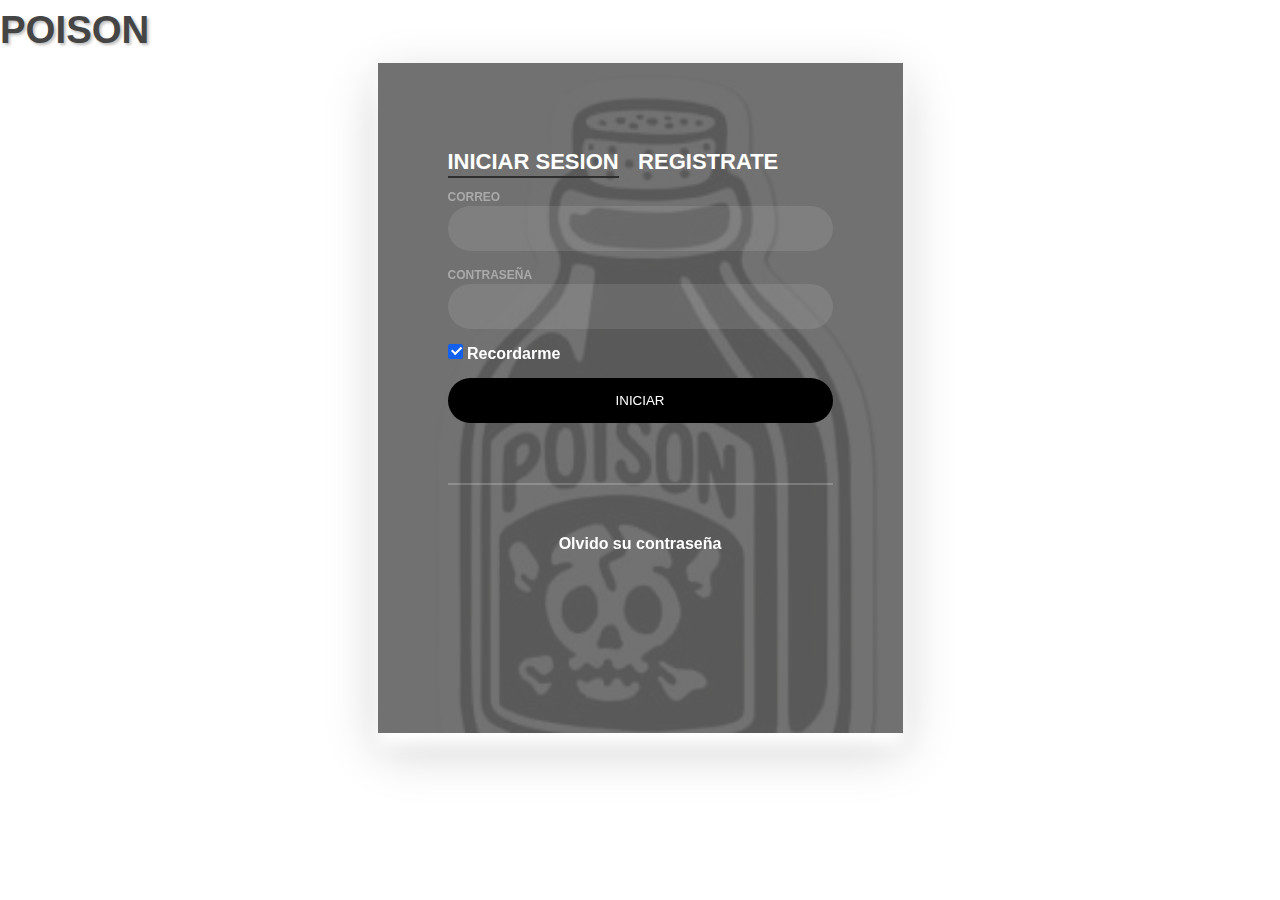
<file: Iniciar.html>
<!DOCTYPE html>
<html lang="en">
<head>
    <link rel="stylesheet" media="all" href="css/style5.css" />
    <meta charset="UTF-8">
    <meta http-equiv="X-UA-Compatible" content="IE=edge">
    <meta name="viewport" content="width=device-width, initial-scale=1.0">
    <title>iniciar</title>
</head>
<body>
    <div class="col-md-6 logo-w3layouts text-center">
        <h1 class="logo-w3layouts">
            <a class="navbar-brand" href="index.html">
                POISON </a>
        </h1>
    </div>
    <div class="login-wrap">
        <div class="login-html">
            <input id="tab-1" type="radio" name="tab" class="sign-in" checked><label for="tab-1" class="tab">Iniciar sesion</label>
            <input id="tab-2" type="radio" name="tab" class="sign-up"><label for="tab-2" class="tab">Registrate</label>
            <div class="login-form">
                <form action="PHP/iniciar.php" method="post">
                <div class="sign-in-htm">
                    <div class="group">
                        <label for="user" class="label">Correo</label>
                        <input id="user" type="text" class="input" name="correo">
                    </div>
                    <div class="group">
                        <label for="pass" class="label">Contraseña</label>
                        <input id="pass" type="password" class="input" data-type="password" name="clave">
                    </div>
                    <div class="group">
                        <input id="check" type="checkbox" class="check" checked>
                        <label for="check"><span class="icon"></span> Recordarme</label>
                    </div>
                    <div class="group">
                        <input type="submit" class="button" value="Iniciar">
                    
                    </div>
                </form>
                    <div class="hr"></div>
                    <div class="foot-lnk">
                        <a href="#forgot">Olvido su contraseña</a>
                    </div>
                </div>
            <form action="PHP/registro.php" method="post" name="form">
                <div class="sign-up-htm">
                    <div class="group">
                        <label for="nombre" class="label">Nombre</label>
                        <input id="user" type="text" class="input" name="nombre">
                    </div>
                    <div class="group">
                        <label for="user" class="label">Celular</label>
                        <input id="user" type="text" class="input" name="celular">
                    </div>
                    <div class="group">
                        <label for="pass" class="label">Contraseña</label>
                        <input id="pass" type="password" class="input" data-type="password" name="clave">
                    </div>
                    <div class="group">
                        <label for="pass" class="label">Repita la Contraseña </label>
                        <input id="pass" type="password" class="input" data-type="password">
                    </div>
                    <div class="group">
                        <label for="pass" class="label" >Correo</label>
                        <input id="pass" type="text" class="input" name="correo">
                    </div>
                    <div class="group">
                        <input type="submit" class="button" value="Registrarse">
                    </div>
                </form>
                    <div class="hr"></div>
                    <div class="foot-lnk">
                        <label for="tab-1">Ya estas Registrado?</a>
                    </div>
                </div>
            </div>
        </div>
    </div>
    
</body>
</html>
</file>
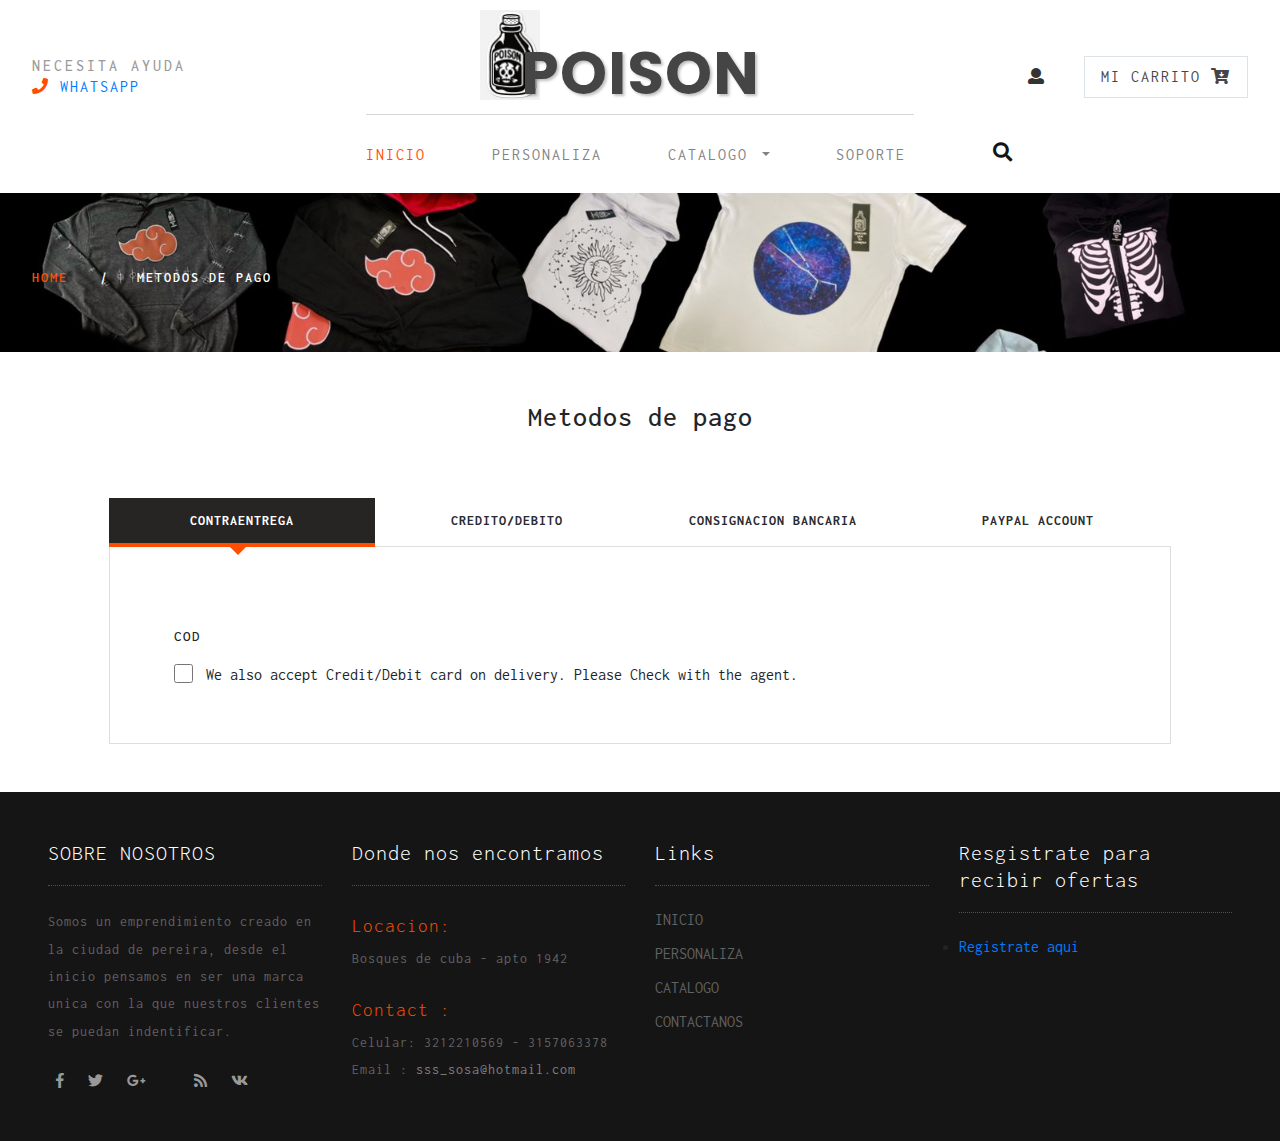
<file: payment.html>
<!DOCTYPE html>
<html lang="zxx">

<head>
	<title>POISON</title>
	<meta name="viewport" content="width=device-width, initial-scale=1">
	<meta charset="utf-8">
	<meta name="keywords" content="Goggles a Responsive web template, Bootstrap Web Templates, Flat Web Templates, Android Compatible web template, 
Smartphone Compatible web template, free webdesigns for Nokia, Samsung, LG, SonyEricsson, Motorola web design" />
	<script>
		addEventListener("load", function () {
			setTimeout(hideURLbar, 0);
		}, false);

		function hideURLbar() {
			window.scrollTo(0, 1);
		}
	</script>
	<link href="css/bootstrap.css" rel='stylesheet' type='text/css' />
	<link href="css/login_overlay.css" rel='stylesheet' type='text/css' />
	<link href="css/style6.css" rel='stylesheet' type='text/css' />
	<link rel="stylesheet" href="css/shop.css" type="text/css" />
	<link rel="stylesheet" type="text/css" href="css/checkout.css">
	<link href="css/easy-responsive-tabs.css" rel='stylesheet' type='text/css' />
	<link href="css/style.css" rel='stylesheet' type='text/css' />
	<link href="css/fontawesome-all.css" rel="stylesheet">
	<link href="//fonts.googleapis.com/css?family=Inconsolata:400,700" rel="stylesheet">
	<link href="//fonts.googleapis.com/css?family=Poppins:100,100i,200,200i,300,300i,400,400i,500,500i,600,600i,700,700i,800"
	    rel="stylesheet">
</head>

<body>
	<div class="banner-top container-fluid" id="home">
		<!-- header -->
		<header>
			<div class="row">
				<div class="col-md-3 top-info text-left mt-lg-4">
					<h6>NECESITA AYUDA</h6>
					<ul>
						<li>
							<a href="https://wa.me/message/O2Y4AO5C5KN2L1"><i class="fas fa-phone" ></i style.color: "red";> WHATSAPP</li></a>
						
					</ul>
				</div>
				<div class="col-md-6 logo-w3layouts text-center">
					<h1 class="logo-w3layouts">
						<a class="navbar-brand" href="index.html">
							POISON </a>
					</h1>
				</div>

				<div class="col-md-3 top-info-cart text-right mt-lg-4">
					<ul class="cart-inner-info">
						<li class="button-log">
							<a class="btn-open" href="iniciar.html">
								<span class="fa fa-user" aria-hidden="true"></span>
							</a>
						</li>
						<li class="galssescart galssescart2 cart cart box_1">
							<form action="#" method="post" class="last">
								<input type="hidden" name="cmd" value="_cart">
								<input type="hidden" name="display" value="1">
								<button class="top_googles_cart" type="submit" name="submit" value="">
									MI CARRITO
									<i class="fas fa-cart-arrow-down"></i>
								</button>
							</form>
						</li>
					</ul>
					<!---->
					
				</div>
			</div>
			<div class="search">
				<div class="mobile-nav-button">
					<button id="trigger-overlay" type="button">
						<i class="fas fa-search"></i>
					</button>
				</div>
				<!-- open/close -->
				<div class="overlay overlay-door">
					<button type="button" class="overlay-close">
						<i class="fa fa-times" aria-hidden="true"></i>
					</button>
					<form action="#" method="post" class="d-flex">
						<input class="form-control" type="search" placeholder="Search here..." required="">
						<button type="submit" class="btn btn-primary submit">
							<i class="fas fa-search"></i>
						</button>
					</form>

				</div>
				<!-- open/close -->
			</div>
			<label class="top-log mx-auto"></label>
			<nav class="navbar navbar-expand-lg navbar-light bg-light top-header mb-2">

				<button class="navbar-toggler mx-auto" type="button" data-toggle="collapse" data-target="#navbarSupportedContent" aria-controls="navbarSupportedContent"
				    aria-expanded="false" aria-label="Toggle navigation">
					<span class="navbar-toggler-icon">
						
					</span>
				</button>
				<div class="collapse navbar-collapse" id="navbarSupportedContent">
					<ul class="navbar-nav nav-mega mx-auto">
						<li class="nav-item active">
							<a class="nav-link ml-lg-0" href="index.html">Inicio
								<span class="sr-only">(current)</span>
							</a>
						</li>
						<li class="nav-item">
							<a class="nav-link" href="personalizar.html">Personaliza</a>
						</li>
					
						<li class="nav-item dropdown">
							<a class="nav-link dropdown-toggle" href="#" id="navbarDropdown1" role="button" data-toggle="dropdown" aria-haspopup="true"
							    aria-expanded="false">
								CATALOGO
							</a>
							<ul class="dropdown-menu mega-menu ">
								<li>
									<div class="row">
										<div class="col-md-4 media-list span4 text-left">
											<h5 class="tittle-w3layouts-sub"> BUZOS </h5>
											<ul>
												<li class="media-mini mt-3">
													<a href="shop.html">Buzos de Anime</a>
												</li>
												<li class="">
													<a href="shop.html">Buzos de Peliculas</a>
												</li>
												<li>
													<a href="shop.html">Buzos de Pareja</a>
												</li>
												<li>
													<a href="shop.html">Personaliza tu Buzo</a>
												</li>
												<li>
													<a href="shop.html">Buzos para Niños</a>
												</li>
												
												
											</ul>
										</div>
										<div class="col-md-4 media-list span4 text-left">
											<h5 class="tittle-w3layouts-sub"> Camisetas </h5>
											<ul>
												<li class="media-mini mt-3">

													<a href="shop.html">Camisetas de Anime</a>
												</li>
												<li>
													<a href="shop.html">Camisetas de Peliculas</a>
												</li>
												<li>
													<a href="shop.html">Personaliza tu camiseta</a>
												</li>
												<li>
													<a href="shop.html">Camiseta de Pareja </a>
												</li>
												<li>
													<a href="shop.html">Camiseta para niños </a>
												</li>
												
											</ul>
											

										</div>
										<div class="col-md-4 media-list span4 text-left">

											<h5 class="tittle-w3layouts-sub-nav">Promociones </h5>
											<div class="media-mini mt-3">
												<a href="shop.html">
													<img src="images/angelica1.jpeg" class="img-fluid" alt="">
												</a>
											</div>

										</div>
									</div>
									<hr>
								</li>
							</ul>
						</li>
						<li class="nav-item">
							<a class="nav-link" href="contact.html">SOPORTE</a>
						</li>
					</ul>

				</div>
			</nav>
		</header>
    </div>
		<!-- banner -->
		<div class="banner_inner">
			<div class="services-breadcrumb">
				<div class="inner_breadcrumb">

					<ul class="short">
						<li>
							<a href="index.html">Home</a>
							<i>|</i>
						</li>
						<li>Metodos de Pago </li>
					</ul>
				</div>
			</div>

		</div>
		<!--//banner -->
		<!--// header_top -->
		<!--Payment-->
		<section class="banner-bottom-wthreelayouts py-lg-5 py-3">
			<div class="container">
				<div class="inner-sec-shop px-lg-4 px-3">
					<h3 class="titulos-h3">Metodos de pago </h3>
					<!--/tabs-->
					<div class="responsive_tabs">
						<div id="horizontalTab">
							<ul class="resp-tabs-list">
								<li>Contraentrega</li>
								<li>Credito/Debito</li>
								<li>Consignacion bancaria</li>
								<li>Paypal Account</li>
							</ul>
							<div class="resp-tabs-container">
								<!--/tab_one-->
								<div class="tab1">
									<div class="pay_info">
										<div class="vertical_post check_box_agile">
											<h5>COD</h5>
											<div class="checkbox">
												<div class="check_box_one cashon_delivery">
													<label class="anim">
														<input type="checkbox" class="checkbox">
														<span> We also accept Credit/Debit card on delivery. Please Check with the agent.</span>
													</label>
												</div>

											</div>
										</div>
									</div>

								</div>
								<!--//tab_one-->
								<div class="tab2">
									<div class="pay_info">
										<form action="#" method="post" class="creditly-card-form agileinfo_form">
											<section class="creditly-wrapper wthree, w3_agileits_wrapper">
												<div class="credit-card-wrapper">
													<div class="first-row form-group">
														<div class="controls">
															<label class="control-label">Name on Card</label>
															<input class="billing-address-name form-control" type="text" name="name" placeholder="John Smith">
														</div>
														<div class="w3_agileits_card_number_grids">
															<div class="w3_agileits_card_number_grid_left">
																<div class="controls">
																	<label class="control-label">Card Number</label>
																	<input class="number credit-card-number form-control" type="text" name="number" inputmode="numeric" autocomplete="cc-number"
																	    autocompletetype="cc-number" x-autocompletetype="cc-number" placeholder="&#149;&#149;&#149;&#149; &#149;&#149;&#149;&#149; &#149;&#149;&#149;&#149; &#149;&#149;&#149;&#149;">
																</div>
															</div>
															<div class="w3_agileits_card_number_grid_right">
																<div class="controls">
																	<label class="control-label">CVV</label>
																	<input class="security-code form-control" Â· inputmode="numeric" type="text" name="security-code" placeholder="&#149;&#149;&#149;">
																</div>
															</div>
															<div class="clear"> </div>
														</div>
														<div class="controls">
															<label class="control-label">Expiration Date</label>
															<input class="expiration-month-and-year form-control" type="text" name="expiration-month-and-year" placeholder="MM / YY">
														</div>
													</div>
													<button class="submit">
														<span>Make a payment </span>
													</button>
												</div>
											</section>
										</form>

									</div>
								</div>
								<div class="tab3">

									<div class="pay_info">
										<div class="vertical_post">
											<form action="#" method="post">
												<h5>Select From Popular Banks</h5>
												<div class="swit-radio">
													<div class="check_box_one">
														<div class="radio_one">
															<label>
																<input type="radio" name="radio" checked="">
																<i></i>Syndicate Bank</label>
														</div>
													</div>
													<div class="check_box_one">
														<div class="radio_one">
															<label>
																<input type="radio" name="radio">
																<i></i>Bank of Baroda</label>
														</div>
													</div>
													<div class="check_box_one">
														<div class="radio_one">
															<label>
																<input type="radio" name="radio">
																<i></i>Canara Bank</label>
														</div>
													</div>
													<div class="check_box_one">
														<div class="radio_one">
															<label>
																<input type="radio" name="radio">
																<i></i>ICICI Bank</label>
														</div>
													</div>
													<div class="check_box_one">
														<div class="radio_one">
															<label>
																<input type="radio" name="radio">
																<i></i>State Bank Of India</label>
														</div>
													</div>
													<div class="clearfix"></div>
												</div>
												<h5>Or SELECT OTHER BANK</h5>
												<div class="section_room_pay">
													<select class="year">
														<option value="">=== Other Banks ===</option>
														<option value="ALB-NA">Allahabad Bank NetBanking</option>
														<option value="ADB-NA">Andhra Bank</option>
														<option value="BBK-NA">Bank of Bahrain and Kuwait NetBanking</option>
														<option value="BBC-NA">Bank of Baroda Corporate NetBanking</option>
														<option value="BBR-NA">Bank of Baroda Retail NetBanking</option>
														<option value="BOI-NA">Bank of India NetBanking</option>
														<option value="BOM-NA">Bank of Maharashtra NetBanking</option>
														<option value="CSB-NA">Catholic Syrian Bank NetBanking</option>
														<option value="CBI-NA">Central Bank of India</option>
														<option value="CUB-NA">City Union Bank NetBanking</option>
														<option value="CRP-NA">Corporation Bank</option>
														<option value="DBK-NA">Deutsche Bank NetBanking</option>
														<option value="DCB-NA">Development Credit Bank</option>
														<option value="DC2-NA">Development Credit Bank - Corporate</option>
														<option value="DLB-NA">Dhanlaxmi Bank NetBanking</option>
														<option value="FBK-NA">Federal Bank NetBanking</option>
														<option value="IDS-NA">Indusind Bank NetBanking</option>
														<option value="IOB-NA">Indian Overseas Bank</option>
														<option value="ING-NA">ING Vysya Bank (now Kotak)</option>
														<option value="JKB-NA">Jammu and Kashmir NetBanking</option>
														<option value="JSB-NA">Janata Sahakari Bank Limited</option>
														<option value="KBL-NA">Karnataka Bank NetBanking</option>
														<option value="KVB-NA">Karur Vysya Bank NetBanking</option>
														<option value="LVR-NA">Lakshmi Vilas Bank NetBanking</option>
														<option value="OBC-NA">Oriental Bank of Commerce NetBanking</option>
														<option value="CPN-NA">PNB Corporate NetBanking</option>
														<option value="PNB-NA">PNB NetBanking</option>
														<option value="RSD-DIRECT">Rajasthan State Co-operative Bank-Debit Card</option>
														<option value="RBS-NA">RBS (The Royal Bank of Scotland)</option>
														<option value="SWB-NA">Saraswat Bank NetBanking</option>
														<option value="SBJ-NA">SB Bikaner and Jaipur NetBanking</option>
														<option value="SBH-NA">SB Hyderabad NetBanking</option>
														<option value="SBM-NA">SB Mysore NetBanking</option>
														<option value="SBT-NA">SB Travancore NetBanking</option>
														<option value="SVC-NA">Shamrao Vitthal Co-operative Bank</option>
														<option value="SIB-NA">South Indian Bank NetBanking</option>
														<option value="SBP-NA">State Bank of Patiala NetBanking</option>
														<option value="SYD-NA">Syndicate Bank NetBanking</option>
														<option value="TNC-NA">Tamil Nadu State Co-operative Bank NetBanking</option>
														<option value="UCO-NA">UCO Bank NetBanking</option>
														<option value="UBI-NA">Union Bank NetBanking</option>
														<option value="UNI-NA">United Bank of India NetBanking</option>
														<option value="VJB-NA">Vijaya Bank NetBanking</option>
													</select>
												</div>
												<input type="submit" value="PAY NOW">
											</form>
										</div>
									</div>
								</div>
								<div class="tab4">
									<div class="pay_info row">
										<div class="col-md-6 tab-grid">
											<img class="pp-img" src="images/paypal.png" alt="Image Alternative text" title="Image Title">
											<p>Important: You will be redirected to PayPal's website to securely complete your payment.</p>
											<a class="btn btn-primary">Checkout via Paypal</a>
										</div>
										<div class="col-md-6">
										<form action="#" method="post" class="cc-form">
												<div class="clearfix">
													<div class="form-group form-group-cc-number">
														<label>Card Number</label>
														<input class="form-control" placeholder="xxxx xxxx xxxx xxxx" type="text">
														<span class="cc-card-icon"></span>
													</div>
													<div class="form-group form-group-cc-cvc">
														<label>CVV</label>
														<input class="form-control" placeholder="xxxx" type="text">
													</div>
												</div>
												<div class="clearfix">
													<div class="form-group form-group-cc-name">
														<label>Card Holder Name</label>
														<input class="form-control" type="text">
													</div>
													<div class="form-group form-group-cc-date">
														<label>Valid Thru</label>
														<input class="form-control" placeholder="mm/yy" type="text">
													</div>
												</div>
												<div class="checkbox checkbox-small mt-4">
													<label>
														<input class="i-check" type="checkbox" checked="">Add to My Cards</label>
												</div>
												<input class="btn btn-primary submit mt-4" type="submit" value="Proceed Payment">
											</form>
										</div>
										<div class="clearfix"></div>
									</div>
								</div>
							</div>
						</div>
					</div>
					<!--//tabs-->
				</div>

			</div>
			<!-- //payment -->
		</section>
		<!--//Payment-->
		<!--footer -->
		<!--footer -->
	<footer class="py-lg-5 py-3">
		<div class="container-fluid px-lg-5 px-3">
			<div class="row footer-top-w3layouts">
				<div class="col-lg-3 footer-grid-w3ls">
					<div class="footer-title">
						<h3>SOBRE NOSOTROS</h3>
					</div>
					<div class="footer-text">
						<p>Somos un emprendimiento creado en la ciudad de pereira, desde el inicio pensamos 
							en ser una marca unica con la que nuestros clientes se puedan indentificar.
						</p>
						<ul class="footer-social text-left mt-lg-4 mt-3">

							<li class="mx-2">
								<a href="#">
									<span class="fab fa-facebook-f"></span>
								</a>
							</li>
							<li class="mx-2">
								<a href="#">
									<span class="fab fa-twitter"></span>
								</a>
							</li>
							<li class="mx-2">
								<a href="#">
									<span class="fab fa-google-plus-g"></span>
								</a>
							</li>
							<li class="mx-2">
								<a href="#">
									<span class="fab fa-whatsapp-w"></span>
								</a>
							</li>
							<li class="mx-2">
								<a href="#">
									<span class="fas fa-rss"></span>
								</a>
							</li>
							<li class="mx-2">
								<a href="#">
									<span class="fab fa-vk"></span>
								</a>
							</li>
						</ul>
					</div>
				</div>
				<div class="col-lg-3 footer-grid-w3ls">
					<div class="footer-title">
						<h3>Donde nos encontramos </h3>
					</div>
					<div class="contact-info">
						<h4>Locacion:</h4>
						<p>Bosques de cuba - apto 1942</p>
						<div class="phone">
							<h4>Contact :</h4>
							<p>Celular: 3212210569 - 3157063378</p>
							<p>Email : 
								<a href="sss_sosa@hotmail.com">sss_sosa@hotmail.com</a>
							</p>
						</div>
					</div>
				</div>
				<div class="col-lg-3 footer-grid-w3ls">
					<div class="footer-title">
						<h3>Links</h3>
					</div>
					<ul class="links">
						<li>
							<a href="index.html">INICIO</a>
						</li>
						<li>
							<a href="Personalizar.html">PERSONALIZA</a>
						</li>
						<li>
							<a href="Shop.html">CATALOGO</a>
						</li>
					
						<li>
							<a href="contact.html">CONTACTANOS</a>
						</li>
					</ul>
				</div>
				<div class="col-lg-3 footer-grid-w3ls">
					<div class="footer-title">
						<h3>Resgistrate para recibir ofertas </h3>
					</div>
					<div class="footer-text">
						<li>
							<a href="iniciar.html">Registrate aqui</a>
						</li>
						
					</div>
				</div>
			</div>
			
		</div>
	</footer>
		<!-- //footer -->
		<!--jQuery-->
		<script src="js/jquery-2.2.3.min.js"></script>
		<!-- newsletter modal -->
		<!--search jQuery-->
		<script src="js/modernizr-2.6.2.min.js"></script>
		<script src="js/classie-search.js"></script>
		<script src="js/demo1-search.js"></script>
		<!--//search jQuery-->
		<!-- cart-js -->
		<script src="js/minicart.js"></script>
		<script>
			googles.render();

			googles.cart.on('googles_checkout', function (evt) {
				var items, len, i;

				if (this.subtotal() > 0) {
					items = this.items();

					for (i = 0, len = items.length; i < len; i++) {}
				}
			});
		</script>
		<!-- //cart-js -->
		<script>
			$(document).ready(function () {
				$(".button-log a").click(function () {
					$(".overlay-login").fadeToggle(200);
					$(this).toggleClass('btn-open').toggleClass('btn-close');
				});
			});
			$('.overlay-close1').on('click', function () {
				$(".overlay-login").fadeToggle(200);
				$(".button-log a").toggleClass('btn-open').toggleClass('btn-close');
				open = false;
			});
		</script>
		<!-- carousel -->
		<!-- easy-responsive-tabs -->
		<script src="js/easy-responsive-tabs.js"></script>
		<script>
			$(document).ready(function () {
				$('#horizontalTab').easyResponsiveTabs({
					type: 'default', //Types: default, vertical, accordion           
					width: 'auto', //auto or any width like 600px
					fit: true, // 100% fit in a container
					closed: 'accordion', // Start closed if in accordion view
					activate: function (event) { // Callback function if tab is switched
						var $tab = $(this);
						var $info = $('#tabInfo');
						var $name = $('span', $info);
						$name.text($tab.text());
						$info.show();
					}
				});
				$('#verticalTab').easyResponsiveTabs({
					type: 'vertical',
					width: 'auto',
					fit: true
				});
			});
		</script>

		<!-- credit-card -->
		<script type="text/javascript" src="js/creditly.js"></script>
		<link rel="stylesheet" href="css/creditly.css" type="text/css" media="all" />

		<script type="text/javascript">
			$(function () {
				var creditly = Creditly.initialize(
					'.creditly-wrapper .expiration-month-and-year',
					'.creditly-wrapper .credit-card-number',
					'.creditly-wrapper .security-code',
					'.creditly-wrapper .card-type');

				$(".creditly-card-form .submit").click(function (e) {
					e.preventDefault();
					var output = creditly.validate();
					if (output) {
						// Your validated credit card output
						console.log(output);
					}
				});
			});
		</script>
		<!-- //credit-card -->
		<!-- dropdown nav -->
		<script>
			$(document).ready(function () {
				$(".dropdown").hover(
					function () {
						$('.dropdown-menu', this).stop(true, true).slideDown("fast");
						$(this).toggleClass('open');
					},
					function () {
						$('.dropdown-menu', this).stop(true, true).slideUp("fast");
						$(this).toggleClass('open');
					}
				);
			});
		</script>
		<!-- //dropdown nav -->
		<script src="js/move-top.js"></script>
    <script src="js/easing.js"></script>
    <script>
        jQuery(document).ready(function($) {
            $(".scroll").click(function(event) {
                event.preventDefault();
                $('html,body').animate({
                    scrollTop: $(this.hash).offset().top
                }, 900);
            });
        });
    </script>
    <script>
        $(document).ready(function() {
            /*
            						var defaults = {
            							  containerID: 'toTop', // fading element id
            							containerHoverID: 'toTopHover', // fading element hover id
            							scrollSpeed: 1200,
            							easingType: 'linear' 
            						 };
            						*/

            $().UItoTop({
                easingType: 'easeOutQuart'
            });

        });
    </script>
    <!--// end-smoth-scrolling -->


		<!-- //smooth-scrolling-of-move-up -->
		<script src="js/bootstrap.js"></script>
		<!-- js file -->
</body>

</html>
</file>
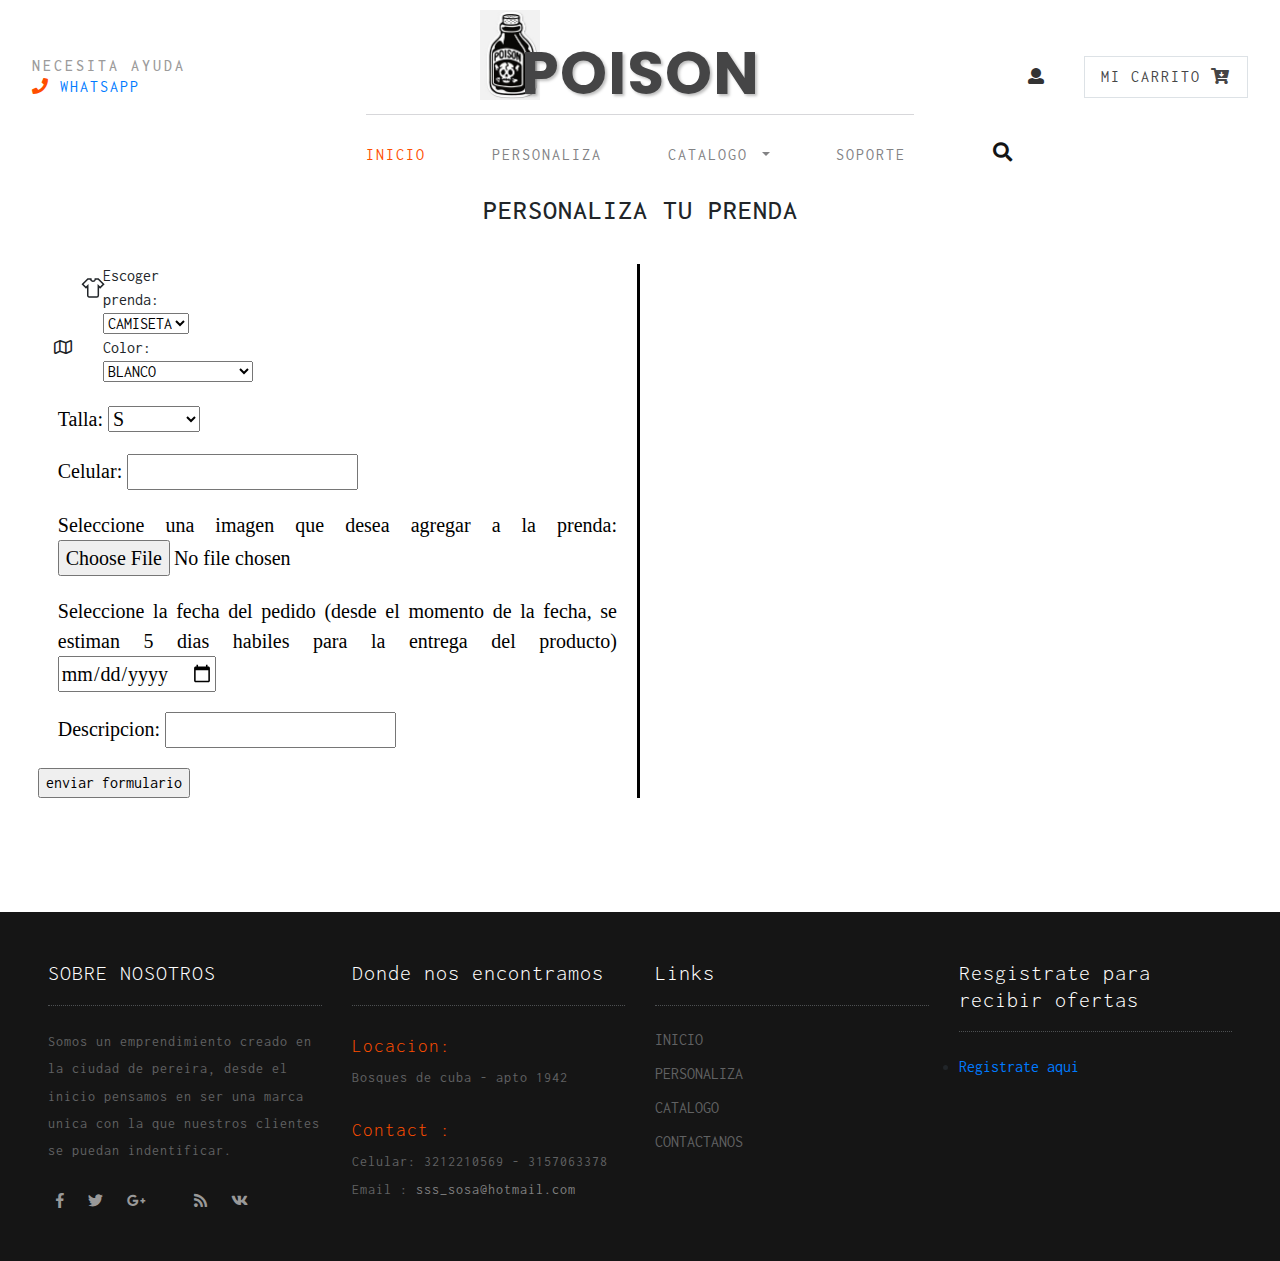
<file: Personalizar.html>
<!DOCTYPE html>
<html lang="en">
<head>
    <head>
        <title>POISON STORE</title>
        <meta name="viewport" content="width=device-width, initial-scale=1">
        <meta charset="utf-8">
        <meta name="keywords" content="Goggles a Responsive web template, Bootstrap Web Templates, Flat Web Templates, Android Compatible web template, 
    Smartphone Compatible web template, free webdesigns for Nokia, Samsung, LG, SonyEricsson, Motorola web design" />
        <script>
            addEventListener("load", function () {
                setTimeout(hideURLbar, 0);
            }, false);
    
            function hideURLbar() {
                window.scrollTo(0, 1);
            }
        </script>
        <link href="css/bootstrap.css" rel='stylesheet' type='text/css' />
        <link href="css/login_overlay.css" rel='stylesheet' type='text/css' />
        <link href="css/style6.css" rel='stylesheet' type='text/css' />
        <link rel="stylesheet" href="css/shop.css" type="text/css" />
        <link rel="stylesheet" href="css/owl.carousel.css" type="text/css" media="all">
        <link rel="stylesheet" href="css/owl.theme.css" type="text/css" media="all">
        <link href="css/style.css" rel='stylesheet' type='text/css' />
        <link href="css/fontawesome-all.css" rel="stylesheet">
        <link href="//fonts.googleapis.com/css?family=Inconsolata:400,700" rel="stylesheet">
        <link href="//fonts.googleapis.com/css?family=Poppins:100,100i,200,200i,300,300i,400,400i,500,500i,600,600i,700,700i,800"
            rel="stylesheet">
    </head>
</head>
<body>
    <header>
        <div class="row">
            <div class="col-md-3 top-info text-left mt-lg-4">
                <h6>NECESITA AYUDA</h6>
                <ul>
                    <li>
                        <a href="https://wa.me/message/O2Y4AO5C5KN2L1"><i class="fas fa-phone" ></i style.color: "red";> WHATSAPP</li></a>
                    
                </ul>
            </div>
            <div class="col-md-6 logo-w3layouts text-center">
                <h1 class="logo-w3layouts">
                    <a class="navbar-brand" href="index.html">
                        POISON </a>
                </h1>
            </div>

            <div class="col-md-3 top-info-cart text-right mt-lg-4">
                <ul class="cart-inner-info">
                    <li class="button-log">
                        <a class="btn-open" href="iniciar.html">
                            <span class="fa fa-user" aria-hidden="true"></span>
                        </a>
                    </li>
                    <li class="galssescart galssescart2 cart cart box_1">
                        <form action="#" method="post" class="last">
                            <input type="hidden" name="cmd" value="_cart">
                            <input type="hidden" name="display" value="1">
                            <button class="top_googles_cart" type="submit" name="submit" value="">
                                MI CARRITO
                                <i class="fas fa-cart-arrow-down"></i>
                            </button>
                        </form>
                    </li>
                </ul>
                <!---->
                
            </div>
        </div>
        <div class="search">
            <div class="mobile-nav-button">
                <button id="trigger-overlay" type="button">
                    <i class="fas fa-search"></i>
                </button>
            </div>
            <!-- open/close -->
            <div class="overlay overlay-door">
                <button type="button" class="overlay-close">
                    <i class="fa fa-times" aria-hidden="true"></i>
                </button>
                <form action="#" method="post" class="d-flex">
                    <input class="form-control" type="search" placeholder="Search here..." required="">
                    <button type="submit" class="btn btn-primary submit">
                        <i class="fas fa-search"></i>
                    </button>
                </form>

            </div>
            <!-- open/close -->
        </div>
        <label class="top-log mx-auto"></label>
        <nav class="navbar navbar-expand-lg navbar-light bg-light top-header mb-2">

            <button class="navbar-toggler mx-auto" type="button" data-toggle="collapse" data-target="#navbarSupportedContent" aria-controls="navbarSupportedContent"
                aria-expanded="false" aria-label="Toggle navigation">
                <span class="navbar-toggler-icon">
                    
                </span>
            </button>
            <div class="collapse navbar-collapse" id="navbarSupportedContent">
                <ul class="navbar-nav nav-mega mx-auto">
                    <li class="nav-item active">
                        <a class="nav-link ml-lg-0" href="index.html">Inicio
                            <span class="sr-only">(current)</span>
                        </a>
                    </li>
                    <li class="nav-item">
                        <a class="nav-link" href="personalizar.html">Personaliza</a>
                    </li>
                
                    <li class="nav-item dropdown">
                        <a class="nav-link dropdown-toggle" href="#" id="navbarDropdown1" role="button" data-toggle="dropdown" aria-haspopup="true"
                            aria-expanded="false">
                            CATALOGO
                        </a>
                        <ul class="dropdown-menu mega-menu ">
                            <li>
                                <div class="row">
                                    <div class="col-md-4 media-list span4 text-left">
                                        <h5 class="tittle-w3layouts-sub"> BUZOS </h5>
                                        <ul>
                                            <li class="media-mini mt-3">
                                                <a href="shop.html">Buzos de Anime</a>
                                            </li>
                                            <li class="">
                                                <a href="shop.html">Buzos de Peliculas</a>
                                            </li>
                                            <li>
                                                <a href="shop.html">Buzos de Pareja</a>
                                            </li>
                                            <li>
                                                <a href="shop.html">Personaliza tu Buzo</a>
                                            </li>
                                            <li>
                                                <a href="shop.html">Buzos para Niños</a>
                                            </li>
                                            
                                            
                                        </ul>
                                    </div>
                                    <div class="col-md-4 media-list span4 text-left">
                                        <h5 class="tittle-w3layouts-sub"> Camisetas </h5>
                                        <ul>
                                            <li class="media-mini mt-3">

                                                <a href="shop.html">Camisetas de Anime</a>
                                            </li>
                                            <li>
                                                <a href="shop.html">Camisetas de Peliculas</a>
                                            </li>
                                            <li>
                                                <a href="shop.html">Personaliza tu camiseta</a>
                                            </li>
                                            <li>
                                                <a href="shop.html">Camiseta de Pareja </a>
                                            </li>
                                            <li>
                                                <a href="shop.html">Camiseta para niños </a>
                                            </li>
                                            
                                        </ul>
                                        

                                    </div>
                                    <div class="col-md-4 media-list span4 text-left">

                                        <h5 class="tittle-w3layouts-sub-nav">Promociones </h5>
                                        <div class="media-mini mt-3">
                                            <a href="shop.html">
                                                <img src="images/angelica1.jpeg" class="img-fluid" alt="">
                                            </a>
                                        </div>

                                    </div>
                                </div>
                                <hr>
                            </li>
                        </ul>
                    </li>
                    <li class="nav-item">
                        <a class="nav-link" href="contact.html">SOPORTE</a>
                    </li>
                </ul>

            </div>
        </nav>
    </header>
   
    <div>
        <h3 class="titulos-h3">PERSONALIZA TU PRENDA</h3>
    </div>

    
    <div class="personalizar1">

        
        <form class="#" name="form" action="PHP/Personalizar.php"  method="post">
            
            <div class="col-lg-4 address-grid">
                <div class="row address-info">
                    <div class="col-md-3 address-left text-center">
                        <a class="menu__button" href="/designers/sketchomat/productTypes">
                            <svg xmlns="http://www.w3.org/2000/svg" viewBox="0 0 32 32" width="2em" height="2em" fill="currentColor">
                                <path d="m.7 11.1 6 5.9L8 15.6v10.5c0 1.6 1.3 2.9 2.9 2.9h10.2a3 3 0 0 0 3-2.9V15.5l1.4 1.5 6-5.9-8.1-8h-5.3v1a2 2 0 0 1-2 2 2 2 0 0 1-2-2v-1H8.7zm2.8 0 6-6h2.6c.5 1.7 2.1 3 3.9 3a4 4 0 0 0 3.9-3h2.7l6 6-3.1 3-3.4-3.5v15.5c0 .5-.4.9-1 .9H10.9a.9.9 0 0 1-.9-.9V10.6l-3.4 3.5z"></path>
                            </svg></a>
                    </div>
                    <div class="col-md-9 address-right text-left">
                        
                                        Escoger prenda:<select name="prenda" id="prenda" >
                                            <option value="camiseta"> CAMISETA </option>
                                            <option value="buzo">BUZO</option>
                                        </select> <P>
                        
                    </div>
                </div>

            </div>
            
               
             
            
                <div class="col-lg-4 address-grid">
                    <div class="row address-info">
                        <div class="col-md-3 address-left text-center">
                            <i class="far fa-map"></i>
                        </div>
                        <div class="col-md-9 address-right text-left">
                            Color: <select name="color" id="color" >
                                <option value="blanco" style="background-color: white;color: black;">BLANCO</option>
                                <option value="negro" style="background-color: rgb(0, 0, 0);color: rgb(255, 255, 255);">NEGRO</option>
                                <option value="grisclaro"style="background-color: rgb(170, 170, 170);color: black;">GRIS CLARO</option>
                                <option value="grisoscuro" style="background-color: rgb(60, 60, 60);color: rgb(255, 255, 255);">GRIS OSCURO</option>
                                <option value="rosado" style="background-color: rgb(255, 0, 217);color: black;">ROSADO</option>
                                <option value="paloderosa" style="background-color: rgb(223, 137, 212);color: black;">PALO DE ROSA</option>
                                <option value="rojo">ROJO</option>
                                <option value="hueso">HUESO</option>
                                <option value="beish">BEISH</option>
                                <option value="lila">LILA</option>
                                <option value="azulaguamarina">AZUL AGUA MARINA</option>
                                <option value="azulrey">AZUL REY</option>
                            </select><P>
                            
                                            
                            
                        </div>
                    </div>
    
                </div>
            

            <div class="pz-container">

            Talla: <select name="talla" id="talla" >
                
                <option value="s">S</option>
                <option value="m">M</option>
                <option value="l">L</option>
                <option value="xl">XL</option>
                <option value="xxl">XXL</option>
                <option value="xxxl">XXXL</option>
                <option value="xxxxl">XXXXL</option>
    
            </select> <p>
                </div>

            <div class="pz-container">
                Celular:  <input type="text" name="celular"> <p>
            </div> 

                    <form action="PHP/Personalizar2.php">
            <div class="pz-container">
                        Seleccione una imagen que desea agregar a la prenda:  <input type="file" name="imagen" id="imagen"> <p>
                        </div>
                        
            <div class="pz-container">
                            Seleccione la fecha del pedido (desde el momento de la fecha, se estiman 5 dias habiles para la entrega del producto) <input type="date" name="fecha"> <p>
            </div>  
                            
            <div class="pz-container">
                                Descripcion: <input type="text" name="descripcion" id="descripcion"> <p></p>
                            </div>

                                <input type="submit" value="enviar formulario">
                                
                            </form>
                            
                            
                            
                        </form> <p>
                 
                            
    </div>

    
                            

     <footer class="py-lg-5 py-3">
		<div class="container-fluid px-lg-5 px-3">
            <div class="row footer-top-w3layouts">
				<div class="col-lg-3 footer-grid-w3ls">
					<div class="footer-title">
						<h3>SOBRE NOSOTROS</h3>
					</div>
					<div class="footer-text">
						<p>Somos un emprendimiento creado en la ciudad de pereira, desde el inicio pensamos 
							en ser una marca unica con la que nuestros clientes se puedan indentificar.
						</p>
						<ul class="footer-social text-left mt-lg-4 mt-3">

							<li class="mx-2">
								<a href="#">
									<span class="fab fa-facebook-f"></span>
								</a>
							</li>
							<li class="mx-2">
								<a href="#">
									<span class="fab fa-twitter"></span>
								</a>
							</li>
							<li class="mx-2">
								<a href="#">
									<span class="fab fa-google-plus-g"></span>
								</a>
							</li>
							<li class="mx-2">
								<a href="#">
									<span class="fab fa-whatsapp-w"></span>
								</a>
							</li>
							<li class="mx-2">
								<a href="#">
									<span class="fas fa-rss"></span>
								</a>
							</li>
							<li class="mx-2">
								<a href="#">
									<span class="fab fa-vk"></span>
								</a>
							</li>
						</ul>
					</div>
				</div>
				<div class="col-lg-3 footer-grid-w3ls">
					<div class="footer-title">
						<h3>Donde nos encontramos </h3>
					</div>
					<div class="contact-info">
						<h4>Locacion:</h4>
						<p>Bosques de cuba - apto 1942</p>
						<div class="phone">
							<h4>Contact :</h4>
							<p>Celular: 3212210569 - 3157063378</p>
							<p>Email : 
								<a href="sss_sosa@hotmail.com">sss_sosa@hotmail.com</a>
							</p>
						</div>
					</div>
				</div>
				<div class="col-lg-3 footer-grid-w3ls">
					<div class="footer-title">
						<h3>Links</h3>
					</div>
					<ul class="links">
						<li>
							<a href="index.html">INICIO</a>
						</li>
						<li>
							<a href="Personalizar.html">PERSONALIZA</a>
						</li>
						<li>
							<a href="Shop.html">CATALOGO</a>
						</li>
					
						<li>
							<a href="contact.html">CONTACTANOS</a>
						</li>
					</ul>
				</div>
				<div class="col-lg-3 footer-grid-w3ls">
					<div class="footer-title">
						<h3>Resgistrate para recibir ofertas </h3>
					</div>
					<div class="footer-text">
						<li>
							<a href="iniciar.html">Registrate aqui</a>
						</li>
						
					</div>
				</div>
			</div>
			
		</div>
	</footer>
    <script src="js/modernizr-2.6.2.min.js"></script>
	<script src="js/classie-search.js"></script>
	<script src="js/demo1-search.js"></script>
	<!--//search jQuery-->
	<!-- cart-js -->
	<script src="js/minicart.js"></script>
	<script>
		googles.render();

		googles.cart.on('googles_checkout', function (evt) {
			var items, len, i;

			if (this.subtotal() > 0) {
				items = this.items();

				for (i = 0, len = items.length; i < len; i++) {}
			}
		});
	</script>
	<!-- //cart-js -->
	<script>
		$(document).ready(function () {
			$(".button-log a").click(function () {
				$(".overlay-login").fadeToggle(200);
				$(this).toggleClass('btn-open').toggleClass('btn-close');
			});
		});
		$('.overlay-close1').on('click', function () {
			$(".overlay-login").fadeToggle(200);
			$(".button-log a").toggleClass('btn-open').toggleClass('btn-close');
			open = false;
		});
	</script>
	<!-- carousel -->
	<!-- Count-down -->
	<script src="js/simplyCountdown.js"></script>
	<link href="css/simplyCountdown.css" rel='stylesheet' type='text/css' />
	<script>
		var d = new Date();
		simplyCountdown('simply-countdown-custom', {
			year: d.getFullYear(),
			month: d.getMonth() + 2,
			day: 25
		});
	</script>
	<!--// Count-down -->
	<script src="js/owl.carousel.js"></script>
	<script>
		$(document).ready(function () {
			$('.owl-carousel').owlCarousel({
				loop: true,
				margin: 10,
				responsiveClass: true,
				responsive: {
					0: {
						items: 1,
						nav: true
					},
					600: {
						items: 2,
						nav: false
					},
					900: {
						items: 3,
						nav: false
					},
					1000: {
						items: 4,
						nav: true,
						loop: false,
						margin: 20
					}
				}
			})
		})
	</script>

	<!-- //end-smooth-scrolling -->


	<!-- dropdown nav -->
	<script>
		$(document).ready(function () {
			$(".dropdown").hover(
				function () {
					$('.dropdown-menu', this).stop(true, true).slideDown("fast");
					$(this).toggleClass('open');
				},
				function () {
					$('.dropdown-menu', this).stop(true, true).slideUp("fast");
					$(this).toggleClass('open');
				}
			);
		});
	</script>
	<!-- //dropdown nav -->
  <script src="js/move-top.js"></script>
    <script src="js/easing.js"></script>
    <script>
        jQuery(document).ready(function($) {
            $(".scroll").click(function(event) {
                event.preventDefault();
                $('html,body').animate({
                    scrollTop: $(this.hash).offset().top
                }, 900);
            });
        });
    </script>
    <script>
        $(document).ready(function() {
            /*
            						var defaults = {
            							  containerID: 'toTop', // fading element id
            							containerHoverID: 'toTopHover', // fading element hover id
            							scrollSpeed: 1200,
            							easingType: 'linear' 
            						 };
            						*/

            $().UItoTop({
                easingType: 'easeOutQuart'
            });

        });
    </script>
    <!--// end-smoth-scrolling -->

	<script src="js/bootstrap.js"></script>
</body>
</html>
</file>
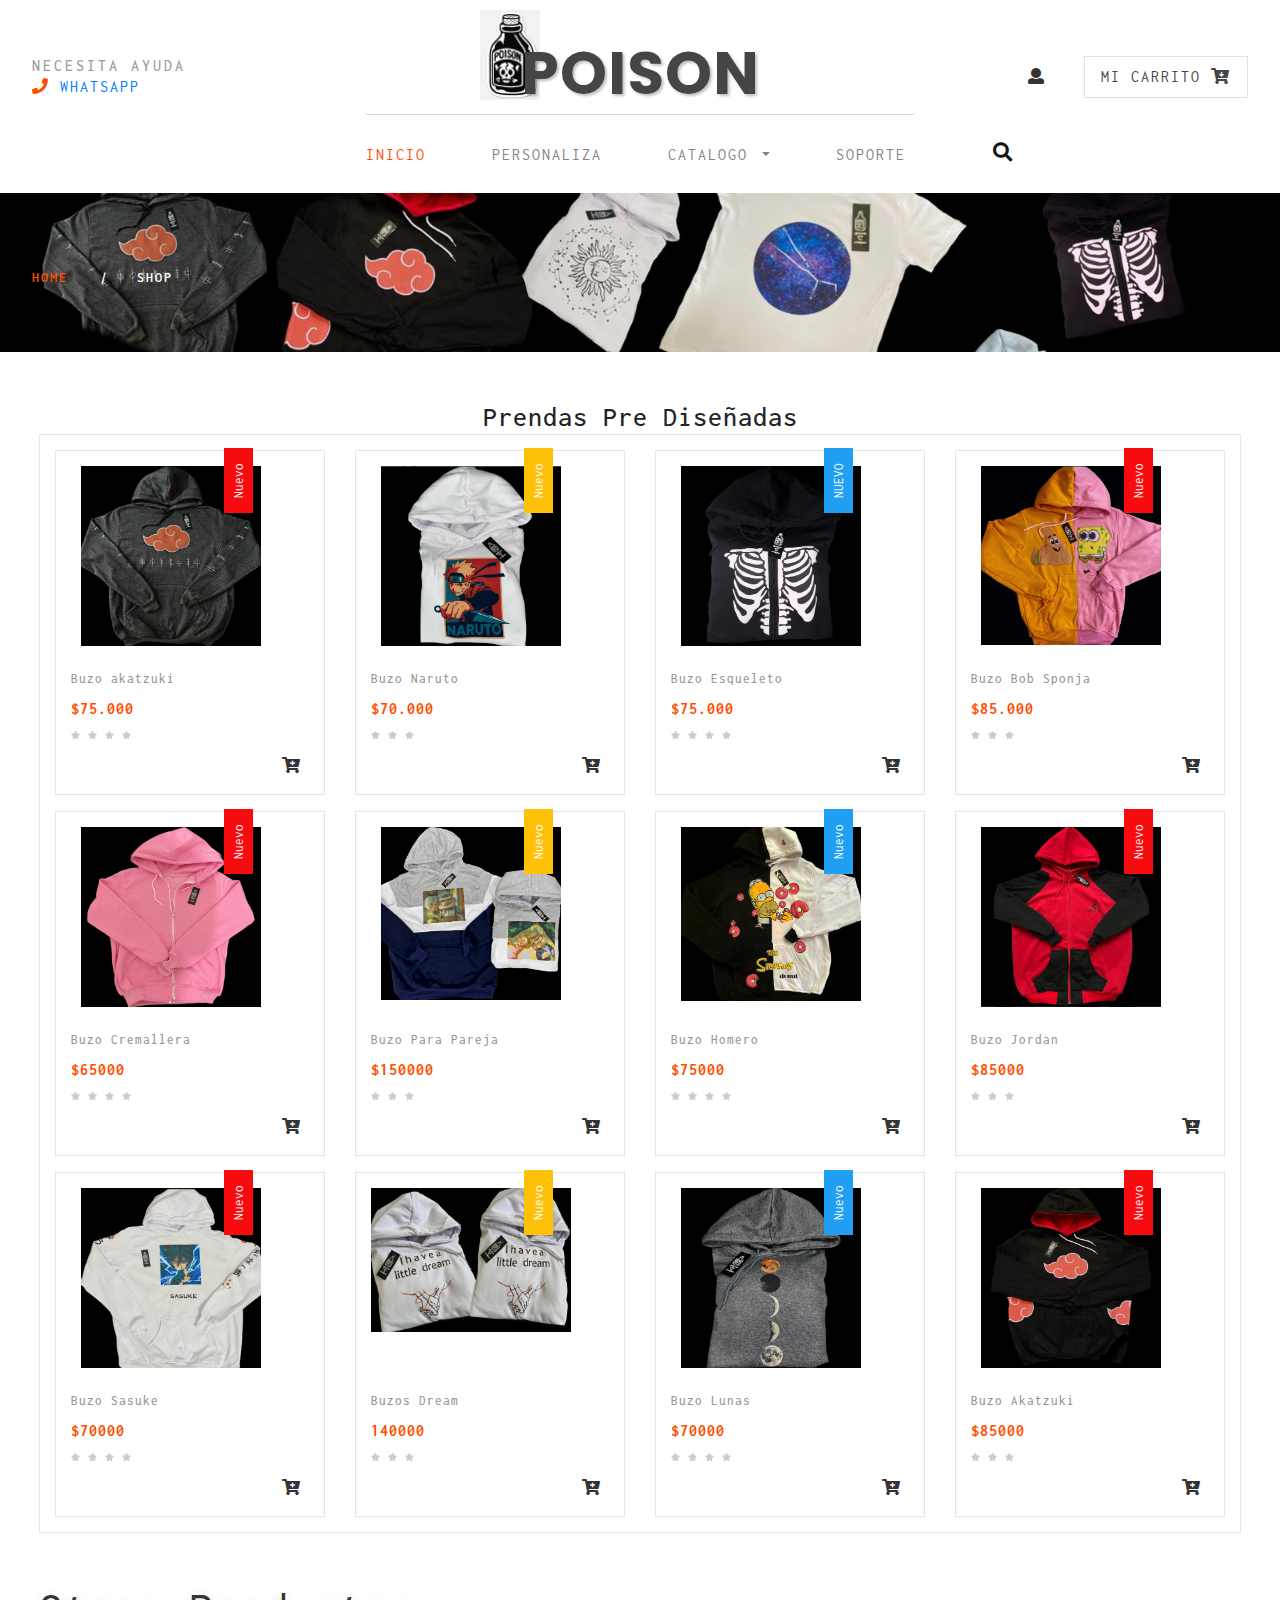
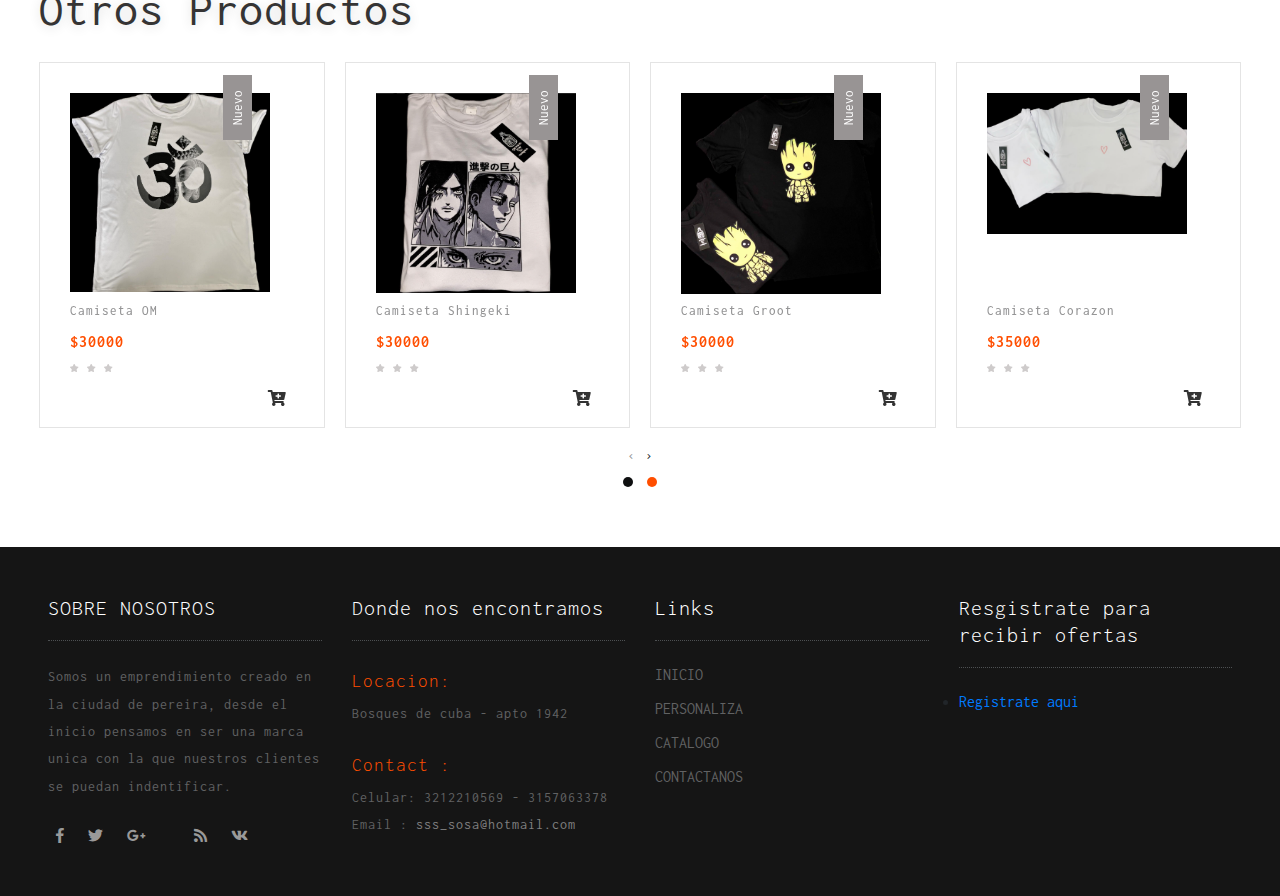
<file: shop.html>
<!DOCTYPE html>
<html lang="zxx">

<head>
	<title>POISON</title>
	<meta name="viewport" content="width=device-width, initial-scale=1">
	<meta charset="utf-8">
	<meta name="keywords" content="Goggles a Responsive web template, Bootstrap Web Templates, Flat Web Templates, Android Compatible web template, 
Smartphone Compatible web template, free webdesigns for Nokia, Samsung, LG, SonyEricsson, Motorola web design" />
	<script>
		addEventListener("load", function () {
			setTimeout(hideURLbar, 0);
		}, false);

		function hideURLbar() {
			window.scrollTo(0, 1);
		}
	</script>
	<link href="css/bootstrap.css" rel='stylesheet' type='text/css' />
	<link href="css/login_overlay.css" rel='stylesheet' type='text/css' />
	<link href="css/style6.css" rel='stylesheet' type='text/css' />
	<link rel="stylesheet" href="css/shop.css" type="text/css" />
	<link rel="stylesheet" href="css/owl.carousel.css" type="text/css" media="all">
	<link rel="stylesheet" href="css/owl.theme.css" type="text/css" media="all">
	<link rel="stylesheet" type="text/css" href="css/jquery-ui1.css">
	<link href="css/style.css" rel='stylesheet' type='text/css' />
	<link href="css/fontawesome-all.css" rel="stylesheet">
	<link href="//fonts.googleapis.com/css?family=Inconsolata:400,700" rel="stylesheet">
	<link href="//fonts.googleapis.com/css?family=Poppins:100,100i,200,200i,300,300i,400,400i,500,500i,600,600i,700,700i,800"
	    rel="stylesheet">
</head>

<body>
	<div class="banner-top container-fluid" id="home">
		<!-- header -->
		<!-- header -->
		<header>
			<div class="row">
				<div class="col-md-3 top-info text-left mt-lg-4">
					<h6>NECESITA AYUDA</h6>
					<ul>
						<li>
							<a href="https://wa.me/message/O2Y4AO5C5KN2L1"><i class="fas fa-phone" ></i style.color: "red";> WHATSAPP</li></a>
						
					</ul>
				</div>
				<div class="col-md-6 logo-w3layouts text-center">
					<h1 class="logo-w3layouts">
						<a class="navbar-brand" href="index.html">
							POISON </a>
					</h1>
				</div>

				<div class="col-md-3 top-info-cart text-right mt-lg-4">
					<ul class="cart-inner-info">
						<li class="button-log">
							<a class="btn-open" href="iniciar.html">
								<span class="fa fa-user" aria-hidden="true"></span>
							</a>
						</li>
						<li class="galssescart galssescart2 cart cart box_1">
							<form action="#" method="post" class="last">
								<input type="hidden" name="cmd" value="_cart">
								<input type="hidden" name="display" value="1">
								<button class="top_googles_cart" type="submit" name="submit" value="">
									MI CARRITO
									<i class="fas fa-cart-arrow-down"></i>
								</button>
							</form>
						</li>
					</ul>
					<!---->
					
				</div>
			</div>
			<div class="search">
				<div class="mobile-nav-button">
					<button id="trigger-overlay" type="button">
						<i class="fas fa-search"></i>
					</button>
				</div>
				<!-- open/close -->
				<div class="overlay overlay-door">
					<button type="button" class="overlay-close">
						<i class="fa fa-times" aria-hidden="true"></i>
					</button>
					<form action="#" method="post" class="d-flex">
						<input class="form-control" type="search" placeholder="Search here..." required="">
						<button type="submit" class="btn btn-primary submit">
							<i class="fas fa-search"></i>
						</button>
					</form>

				</div>
				<!-- open/close -->
			</div>
			<label class="top-log mx-auto"></label>
			<nav class="navbar navbar-expand-lg navbar-light bg-light top-header mb-2">

				<button class="navbar-toggler mx-auto" type="button" data-toggle="collapse" data-target="#navbarSupportedContent" aria-controls="navbarSupportedContent"
				    aria-expanded="false" aria-label="Toggle navigation">
					<span class="navbar-toggler-icon">
						
					</span>
				</button>
				<div class="collapse navbar-collapse" id="navbarSupportedContent">
					<ul class="navbar-nav nav-mega mx-auto">
						<li class="nav-item active">
							<a class="nav-link ml-lg-0" href="index.html">Inicio
								<span class="sr-only">(current)</span>
							</a>
						</li>
						<li class="nav-item">
							<a class="nav-link" href="personalizar.html">Personaliza</a>
						</li>
					
						<li class="nav-item dropdown">
							<a class="nav-link dropdown-toggle" href="#" id="navbarDropdown1" role="button" data-toggle="dropdown" aria-haspopup="true"
							    aria-expanded="false">
								CATALOGO
							</a>
							<ul class="dropdown-menu mega-menu ">
								<li>
									<div class="row">
										<div class="col-md-4 media-list span4 text-left">
											<h5 class="tittle-w3layouts-sub"> BUZOS </h5>
											<ul>
												<li class="media-mini mt-3">
													<a href="shop.html">Buzos de Anime</a>
												</li>
												<li class="">
													<a href="shop.html">Buzos de Peliculas</a>
												</li>
												<li>
													<a href="shop.html">Buzos de Pareja</a>
												</li>
												<li>
													<a href="shop.html">Personaliza tu Buzo</a>
												</li>
												<li>
													<a href="shop.html">Buzos para Niños</a>
												</li>
												
												
											</ul>
										</div>
										<div class="col-md-4 media-list span4 text-left">
											<h5 class="tittle-w3layouts-sub"> Camisetas </h5>
											<ul>
												<li class="media-mini mt-3">

													<a href="shop.html">Camisetas de Anime</a>
												</li>
												<li>
													<a href="shop.html">Camisetas de Peliculas</a>
												</li>
												<li>
													<a href="shop.html">Personaliza tu camiseta</a>
												</li>
												<li>
													<a href="shop.html">Camiseta de Pareja </a>
												</li>
												<li>
													<a href="shop.html">Camiseta para niños </a>
												</li>
												
											</ul>
											

										</div>
										<div class="col-md-4 media-list span4 text-left">

											<h5 class="tittle-w3layouts-sub-nav">Promociones </h5>
											<div class="media-mini mt-3">
												<a href="shop.html">
													<img src="images/angelica1.jpeg" class="img-fluid" alt="">
												</a>
											</div>

										</div>
									</div>
									<hr>
								</li>
							</ul>
						</li>
						<li class="nav-item">
							<a class="nav-link" href="contact.html">SOPORTE</a>
						</li>
					</ul>

				</div>
			</nav>
		</header>
    </div>
		<!-- banner -->
		<div class="banner_inner">
			<div class="services-breadcrumb">
				<div class="inner_breadcrumb">

					<ul class="short">
						<li>
							<a href="index.html">Home</a>
							<i>|</i>
						</li>
						<li>Shop</li>
					</ul>
				</div>
			</div>

		</div>
		<!--//banner -->
		<!--/shop-->
		<section class="banner-bottom-wthreelayouts py-lg-5 py-3">
			<div class="container-fluid">
				<div class="inner-sec-shop px-lg-4 px-3">
					<h3 class="titulos-h3">Prendas Pre Diseñadas</h3>
					<div class="row">
						
						
						<div class="left-ads-display col-lg-12">
							<div class="wrapper_top_shop">
								
								<div class="row">
									
									<div class="col-md-3 product-men women_two shop-gd">
										<div class="product-googles-info googles">
											
											<div class="men-pro-item">
												
												<div class="men-thumb-item">
													<img id="buzo2" src="images/imagenes buzos/buzo2.PNG" class="img-fluid" alt="">
													<div class="men-cart-pro">
														<div class="inner-men-cart-pro">
															<a href="single.html" class="link-product-add-cart">Ver prenda</a>
														</div>
													</div>
													<span class="product-new-top">Nuevo</span>
												</div>
												<div class="item-info-product">
													<div class="info-product-price">
														<div class="grid_meta">
															<div class="product_price">
																<h4>
																	<a href="single.html">Buzo akatzuki</a>
																</h4>
																<div class="grid-price mt-2">
																	<span class="money ">$75.000</span>
																</div>
															</div>
															<ul class="stars">
																<li>
																	<a href="#">
																		<i class="fa fa-star" aria-hidden="true"></i>
																	</a>
																</li>
																<li>
																	<a href="#">
																		<i class="fa fa-star" aria-hidden="true"></i>
																	</a>
																</li>
																<li>
																	<a href="#">
																		<i class="fa fa-star" aria-hidden="true"></i>
																	</a>
																</li>
																<li>
																	<a href="#">
																		<i class="fa fa-star" aria-hidden="true"></i>
																	</a>
																</li>
																<li>
																	<a href="#">
																		<i class="fa fa-star-half-o" aria-hidden="true"></i>
																	</a>
																</li>
															</ul>
														</div>
														<div class="googles single-item hvr-outline-out">
															<form action="#" method="post">
																<input type="hidden" name="cmd" value="_cart">
																<input type="hidden" name="add" value="1">
																<input type="hidden" name="googles_item" value="buzo akatzuki">
																<input type="hidden" name="amount" value="75000">
																<button type="submit" class="googles-cart pgoogles-cart">
																	<i class="fas fa-cart-plus"></i>
																</button>
															</form>

														</div>
													</div>
													<div class="clearfix"></div>
												</div>
											</div>
										</div>
									</div>
									<div class="col-md-3 product-men women_two shop-gd">
										<div class="product-googles-info googles">
											<div class="men-pro-item">
												<div class="men-thumb-item">
													<img id="buzo3" src="images/imagenes buzos/buzo3.PNG" class="img-fluid" alt="">
													<div class="men-cart-pro">
														<div class="inner-men-cart-pro">
															<a href="single.html" class="link-product-add-cart">Ver prenda</a>
														</div>
													</div>
													<span class="product-new-top">Nuevo</span>
												</div>
												<div class="item-info-product">

													<div class="info-product-price">
														<div class="grid_meta">
															<div class="product_price">
																<h4>
																	<a href="single.html">Buzo Naruto</a>
																</h4>
																<div class="grid-price mt-2">
																	<span class="money ">$70.000</span>
																</div>
															</div>
															<ul class="stars">
																<li>
																	<a href="#">
																		<i class="fa fa-star" aria-hidden="true"></i>
																	</a>
																</li>
																<li>
																	<a href="#">
																		<i class="fa fa-star" aria-hidden="true"></i>
																	</a>
																</li>
																<li>
																	<a href="#">
																		<i class="fa fa-star" aria-hidden="true"></i>
																	</a>
																</li>
																<li>
																	<a href="#">
																		<i class="fa fa-star-half-o" aria-hidden="true"></i>
																	</a>
																</li>
																<li>
																	<a href="#">
																		<i class="fa fa-star-o" aria-hidden="true"></i>
																	</a>
																</li>
															</ul>
														</div>
														<div class="googles single-item hvr-outline-out">
															<form action="#" method="post">
																<input type="hidden" name="cmd" value="_cart">
																<input type="hidden" name="add" value="1">
																<input type="hidden" name="googles_item" value="Buzo Naruto">
																<input type="hidden" name="amount" value="70000">
																<button type="submit" class="googles-cart pgoogles-cart">
																	<i class="fas fa-cart-plus"></i>
																</button>

															</form>

														</div>
													</div>
													<div class="clearfix"></div>
												</div>
											</div>
										</div>
									</div>
									<div class="col-md-3 product-men women_two shop-gd">
										<div class="product-googles-info googles">
											<div class="men-pro-item">
												<div class="men-thumb-item">
													<img id="buzos4" src="images/imagenes buzos/buzo4.PNG" class="img-fluid" alt="">
													<div class="men-cart-pro">
														<div class="inner-men-cart-pro">
															<a href="single.html" class="link-product-add-cart">VER PRENDA</a>
														</div>
													</div>
													<span class="product-new-top">NUEVO</span>
												</div>
												<div class="item-info-product">

													<div class="info-product-price">
														<div class="grid_meta">
															<div class="product_price">
																<h4>
																	<a href="single.html">Buzo Esqueleto </a>
																</h4>
																<div class="grid-price mt-2">
																	<span class="money ">$75.000</span>
																</div>
															</div>
															<ul class="stars">
																<li>
																	<a href="#">
																		<i class="fa fa-star" aria-hidden="true"></i>
																	</a>
																</li>
																<li>
																	<a href="#">
																		<i class="fa fa-star" aria-hidden="true"></i>
																	</a>
																</li>
																<li>
																	<a href="#">
																		<i class="fa fa-star" aria-hidden="true"></i>
																	</a>
																</li>
																<li>
																	<a href="#">
																		<i class="fa fa-star" aria-hidden="true"></i>
																	</a>
																</li>
																<li>
																	<a href="#">
																		<i class="fa fa-star-half-o" aria-hidden="true"></i>
																	</a>
																</li>
															</ul>
														</div>
														<div class="googles single-item hvr-outline-out">
															<form action="#" method="post">
																<input type="hidden" name="cmd" value="_cart">
																<input type="hidden" name="add" value="1">
																<input type="hidden" name="googles_item" value="Buzo Esqueleto ">
																<input type="hidden" name="amount" value="75000">
																<button type="submit" class="googles-cart pgoogles-cart">
																	<i class="fas fa-cart-plus"></i>
																</button>
															</form>

														</div>
													</div>
													<div class="clearfix"></div>
												</div>
											</div>
										</div>
									</div>
									<div class="col-md-3 product-men women_two shop-gd">
										<div class="product-googles-info googles">
											<div class="men-pro-item">
												<div class="men-thumb-item">
													<img id="buzo5" src="images/imagenes buzos/buzo5.PNG" class="img-fluid" alt="">
													<div class="men-cart-pro">
														<div class="inner-men-cart-pro">
															<a href="single.html" class="link-product-add-cart">VER PRENDA</a>
														</div>
													</div>
													<span class="product-new-top">Nuevo</span>
												</div>
												<div class="item-info-product">

													<div class="info-product-price">
														<div class="grid_meta">
															<div class="product_price">
																<h4>
																	<a href="single.html">Buzo Bob Sponja </a>
																</h4>
																<div class="grid-price mt-2">
																	<span class="money ">$85.000</span>
																</div>
															</div>
															<ul class="stars">
																<li>
																	<a href="#">
																		<i class="fa fa-star" aria-hidden="true"></i>
																	</a>
																</li>
																<li>
																	<a href="#">
																		<i class="fa fa-star" aria-hidden="true"></i>
																	</a>
																</li>
																<li>
																	<a href="#">
																		<i class="fa fa-star" aria-hidden="true"></i>
																	</a>
																</li>
																<li>
																	<a href="#">
																		<i class="fa fa-star-half-o" aria-hidden="true"></i>
																	</a>
																</li>
																<li>
																	<a href="#">
																		<i class="fa fa-star-o" aria-hidden="true"></i>
																	</a>
																</li>
															</ul>
														</div>
														<div class="googles single-item hvr-outline-out">
															<form action="#" method="post">
																<input type="hidden" name="cmd" value="_cart">
																<input type="hidden" name="add" value="1">
																<input type="hidden" name="googles_item" value="Buzo Bob Sponja">
																<input type="hidden" name="amount" value="85000">
																<button type="submit" class="googles-cart pgoogles-cart">
																	<i class="fas fa-cart-plus"></i>
																</button>
															</form>

														</div>
													</div>
													<div class="clearfix"></div>
												</div>
											</div>
										</div>
									</div>
								</div>
								<div class="row my-lg-3 my-0">
										<!-- /womens -->
										<div class="col-md-3 product-men women_two shop-gd">
											<div class="product-googles-info googles">
												<div class="men-pro-item">
													<div class="men-thumb-item">
														<img id="buzo6" src="images/imagenes buzos/buzo6.PNG" class="img-fluid" alt="">
														<div class="men-cart-pro">
															<div class="inner-men-cart-pro">
																<a href="single.html" class="link-product-add-cart">VER PRENDA</a>
															</div>
														</div>
														<span class="product-new-top">Nuevo</span>
													</div>
													<div class="item-info-product">
					
														<div class="info-product-price">
															<div class="grid_meta">
																<div class="product_price">
																	<h4>
																		<a href="single.html">Buzo Cremallera</a>
																	</h4>
																	<div class="grid-price mt-2">
																		<span class="money ">$65000</span>
																	</div>
																</div>
																<ul class="stars">
																	<li>
																		<a href="#">
																			<i class="fa fa-star" aria-hidden="true"></i>
																		</a>
																	</li>
																	<li>
																		<a href="#">
																			<i class="fa fa-star" aria-hidden="true"></i>
																		</a>
																	</li>
																	<li>
																		<a href="#">
																			<i class="fa fa-star" aria-hidden="true"></i>
																		</a>
																	</li>
																	<li>
																		<a href="#">
																			<i class="fa fa-star" aria-hidden="true"></i>
																		</a>
																	</li>
																	<li>
																		<a href="#">
																			<i class="fa fa-star-half-o" aria-hidden="true"></i>
																		</a>
																	</li>
																</ul>
															</div>
															<div class="googles single-item hvr-outline-out">
																<form action="#" method="post">
																	<input type="hidden" name="cmd" value="_cart">
																	<input type="hidden" name="add" value="1">
																	<input type="hidden" name="googles_item" value="Buzo Cremallera">
																	<input type="hidden" name="amount" value="65000">
																	<button type="submit" class="googles-cart pgoogles-cart">
																		<i class="fas fa-cart-plus"></i>
																	</button>
																</form>
					
															</div>
														</div>
														<div class="clearfix"></div>
													</div>
												</div>
											</div>
										</div>
										<div class="col-md-3 product-men women_two shop-gd">
											<div class="product-googles-info googles">
												<div class="men-pro-item">
													<div class="men-thumb-item">
														<img id="buzo8" src="images/imagenes buzos/buzo9.PNG" class="img-fluid" alt="">
														<div class="men-cart-pro">
															<div class="inner-men-cart-pro">
																<a href="single.html" class="link-product-add-cart">VER PRENDA</a>
															</div>
														</div>
														<span class="product-new-top">Nuevo</span>
													</div>
													<div class="item-info-product">
					
														<div class="info-product-price">
															<div class="grid_meta">
																<div class="product_price">
																	<h4>
																		<a href="single.html">Buzo Para Pareja </a>
																	</h4>
																	<div class="grid-price mt-2">
																		<span class="money ">$150000</span>
																	</div>
																</div>
																<ul class="stars">
																	<li>
																		<a href="#">
																			<i class="fa fa-star" aria-hidden="true"></i>
																		</a>
																	</li>
																	<li>
																		<a href="#">
																			<i class="fa fa-star" aria-hidden="true"></i>
																		</a>
																	</li>
																	<li>
																		<a href="#">
																			<i class="fa fa-star" aria-hidden="true"></i>
																		</a>
																	</li>
																	<li>
																		<a href="#">
																			<i class="fa fa-star-half-o" aria-hidden="true"></i>
																		</a>
																	</li>
																	<li>
																		<a href="#">
																			<i class="fa fa-star-o" aria-hidden="true"></i>
																		</a>
																	</li>
																</ul>
															</div>
															<div class="googles single-item hvr-outline-out">
																<form action="#" method="post">
																	<input type="hidden" name="cmd" value="_cart">
																	<input type="hidden" name="add" value="1">
																	<input type="hidden" name="googles_item" value="Buzo de Pareja">
																	<input type="hidden" name="amount" value="150000">
																	<button type="submit" class="googles-cart pgoogles-cart">
																		<i class="fas fa-cart-plus"></i>
																	</button>
																</form>
															</div>
														</div>
														<div class="clearfix"></div>
													</div>
												</div>
											</div>
										</div>
										<div class="col-md-3 product-men women_two shop-gd">
											<div class="product-googles-info googles">
												<div class="men-pro-item">
													<div class="men-thumb-item">
														<img id="buzo10" src="images/imagenes buzos/buzo10.PNG" class="img-fluid" alt="">
														<div class="men-cart-pro">
															<div class="inner-men-cart-pro">
																<a href="single.html" class="link-product-add-cart">VER PRENDA</a>
															</div>
														</div>
														<span class="product-new-top">Nuevo</span>
													</div>
													<div class="item-info-product">
					
														<div class="info-product-price">
															<div class="grid_meta">
																<div class="product_price">
																	<h4>
																		<a href="single.html">Buzo Homero</a>
																	</h4>
																	<div class="grid-price mt-2">
																		<span class="money ">$75000</span>
																	</div>
																</div>
																<ul class="stars">
																	<li>
																		<a href="#">
																			<i class="fa fa-star" aria-hidden="true"></i>
																		</a>
																	</li>
																	<li>
																		<a href="#">
																			<i class="fa fa-star" aria-hidden="true"></i>
																		</a>
																	</li>
																	<li>
																		<a href="#">
																			<i class="fa fa-star" aria-hidden="true"></i>
																		</a>
																	</li>
																	<li>
																		<a href="#">
																			<i class="fa fa-star" aria-hidden="true"></i>
																		</a>
																	</li>
																	<li>
																		<a href="#">
																			<i class="fa fa-star-half-o" aria-hidden="true"></i>
																		</a>
																	</li>
																</ul>
															</div>
															<div class="googles single-item hvr-outline-out">
																<form action="#" method="post">
																	<input type="hidden" name="cmd" value="_cart">
																	<input type="hidden" name="add" value="1">
																	<input type="hidden" name="googles_item" value="Buzo Homero">
																	<input type="hidden" name="amount" value="75000">
																	<button type="submit" class="googles-cart pgoogles-cart">
																		<i class="fas fa-cart-plus"></i>
																	</button>
																</form>
					
															</div>
														</div>
														<div class="clearfix"></div>
													</div>
												</div>
											</div>
										</div>
										<div class="col-md-3 product-men women_two shop-gd">
											<div class="product-googles-info googles">
												<div class="men-pro-item">
													<div class="men-thumb-item">
														<img id="buzo11" src="images/imagenes buzos/buzo11.PNG" class="img-fluid" alt="">
														<div class="men-cart-pro">
															<div class="inner-men-cart-pro">
																<a href="single.html" class="link-product-add-cart">VER PRENDA</a>
															</div>
														</div>
														<span class="product-new-top">Nuevo</span>
													</div>
													<div class="item-info-product">
					
														<div class="info-product-price">
															<div class="grid_meta">
																<div class="product_price">
																	<h4>
																		<a href="single.html">Buzo Jordan</a>
																	</h4>
																	<div class="grid-price mt-2">
																		<span class="money ">$85000</span>
																	</div>
																</div>
																<ul class="stars">
																	<li>
																		<a href="#">
																			<i class="fa fa-star" aria-hidden="true"></i>
																		</a>
																	</li>
																	<li>
																		<a href="#">
																			<i class="fa fa-star" aria-hidden="true"></i>
																		</a>
																	</li>
																	<li>
																		<a href="#">
																			<i class="fa fa-star" aria-hidden="true"></i>
																		</a>
																	</li>
																	<li>
																		<a href="#">
																			<i class="fa fa-star-half-o" aria-hidden="true"></i>
																		</a>
																	</li>
																	<li>
																		<a href="#">
																			<i class="fa fa-star-o" aria-hidden="true"></i>
																		</a>
																	</li>
																</ul>
															</div>
															<div class="googles single-item hvr-outline-out">
																<form action="#" method="post">
																	<input type="hidden" name="cmd" value="_cart">
																	<input type="hidden" name="add" value="1">
																	<input type="hidden" name="googles_item" value="Buzo Jordan">
																	<input type="hidden" name="amount" value="85000">
																	<button type="submit" class="googles-cart pgoogles-cart">
																		<i class="fas fa-cart-plus"></i>
																	</button>
																</form>
					
															</div>
														</div>
														<div class="clearfix"></div>
													</div>
												</div>
											</div>
										</div>
										<!-- /mens -->
									</div>
									<div class="row">
											<!-- /womens -->
											<div class="col-md-3 product-men women_two shop-gd">
												<div class="product-googles-info googles">
													<div class="men-pro-item">
														<div class="men-thumb-item">
															<img id="buzo12" src="images/imagenes buzos/buzo12.PNG" class="img-fluid" alt="">
															<div class="men-cart-pro">
																<div class="inner-men-cart-pro">
																	<a href="single.html" class="link-product-add-cart">VER PRENDA</a>
																</div>
															</div>
															<span class="product-new-top">Nuevo</span>
														</div>
														<div class="item-info-product">
															<div class="info-product-price">
																<div class="grid_meta">
																	<div class="product_price">
																		<h4>
																			<a href="single.html">Buzo Sasuke</a>
																		</h4>
																		<div class="grid-price mt-2">
																			<span class="money ">$70000</span>
																		</div>
																	</div>
																	<ul class="stars">
																		<li>
																			<a href="#">
																				<i class="fa fa-star" aria-hidden="true"></i>
																			</a>
																		</li>
																		<li>
																			<a href="#">
																				<i class="fa fa-star" aria-hidden="true"></i>
																			</a>
																		</li>
																		<li>
																			<a href="#">
																				<i class="fa fa-star" aria-hidden="true"></i>
																			</a>
																		</li>
																		<li>
																			<a href="#">
																				<i class="fa fa-star" aria-hidden="true"></i>
																			</a>
																		</li>
																		<li>
																			<a href="#">
																				<i class="fa fa-star-half-o" aria-hidden="true"></i>
																			</a>
																		</li>
																	</ul>
																</div>
																<div class="googles single-item hvr-outline-out">
																	<form action="#" method="post">
																		<input type="hidden" name="cmd" value="_cart">
																		<input type="hidden" name="add" value="1">
																		<input type="hidden" name="googles_item" value="Buzo Sasuke">
																		<input type="hidden" name="amount" value="70000">
																		<button type="submit" class="googles-cart pgoogles-cart">
																			<i class="fas fa-cart-plus"></i>
																		</button>
																	</form>
		
																</div>
															</div>
															<div class="clearfix"></div>
														</div>
													</div>
												</div>
											</div>
											<div class="col-md-3 product-men women_two shop-gd">
												<div class="product-googles-info googles">
													<div class="men-pro-item">
														<div class="men-thumb-item">
															<img id="buzo13" src="images/imagenes buzos/buzo13.PNG" class="img-fluid" alt="">
															<div class="men-cart-pro">
																<div class="inner-men-cart-pro">
																	<a href="single.html" class="link-product-add-cart">VER PRENDA</a>
																</div>
															</div>
															<span class="product-new-top">Nuevo</span>
														</div>
														<div class="item-info-product">
		
															<div class="info-product-price">
																<div class="grid_meta">
																	<div class="product_price">
																		<h4>
																			<a href="single.html">Buzos Dream</a>
																		</h4>
																		<div class="grid-price mt-2">
																			<span class="money ">140000</span>
																		</div>
																	</div>
																	<ul class="stars">
																		<li>
																			<a href="#">
																				<i class="fa fa-star" aria-hidden="true"></i>
																			</a>
																		</li>
																		<li>
																			<a href="#">
																				<i class="fa fa-star" aria-hidden="true"></i>
																			</a>
																		</li>
																		<li>
																			<a href="#">
																				<i class="fa fa-star" aria-hidden="true"></i>
																			</a>
																		</li>
																		<li>
																			<a href="#">
																				<i class="fa fa-star-half-o" aria-hidden="true"></i>
																			</a>
																		</li>
																		<li>
																			<a href="#">
																				<i class="fa fa-star-o" aria-hidden="true"></i>
																			</a>
																		</li>
																	</ul>
																</div>
																<div class="googles single-item hvr-outline-out">
																	<form action="#" method="post">
																		<input type="hidden" name="cmd" value="_cart">
																		<input type="hidden" name="add" value="1">
																		<input type="hidden" name="googles_item" value="Buzos Dreams">
																		<input type="hidden" name="amount" value="140000">
																		<button type="submit" class="googles-cart pgoogles-cart">
																			<i class="fas fa-cart-plus"></i>
																		</button>
																	</form>
		
																</div>
															</div>
															<div class="clearfix"></div>
														</div>
													</div>
												</div>
											</div>
											<div class="col-md-3 product-men women_two shop-gd">
												<div class="product-googles-info googles">
													<div class="men-pro-item">
														<div class="men-thumb-item">
															<img id="buzo14" src="images/imagenes buzos/buzo14.PNG" class="img-fluid" alt="">
															<div class="men-cart-pro">
																<div class="inner-men-cart-pro">
																	<a href="single.html" class="link-product-add-cart">VER PRENDA</a>
																</div>
															</div>
															<span class="product-new-top">Nuevo</span>
														</div>
														<div class="item-info-product">
		
															<div class="info-product-price">
																<div class="grid_meta">
																	<div class="product_price">
																		<h4>
																			<a href="single.html">Buzo Lunas</a>
																		</h4>
																		<div class="grid-price mt-2">
																			<span class="money ">$70000</span>
																		</div>
																	</div>
																	<ul class="stars">
																		<li>
																			<a href="#">
																				<i class="fa fa-star" aria-hidden="true"></i>
																			</a>
																		</li>
																		<li>
																			<a href="#">
																				<i class="fa fa-star" aria-hidden="true"></i>
																			</a>
																		</li>
																		<li>
																			<a href="#">
																				<i class="fa fa-star" aria-hidden="true"></i>
																			</a>
																		</li>
																		<li>
																			<a href="#">
																				<i class="fa fa-star" aria-hidden="true"></i>
																			</a>
																		</li>
																		<li>
																			<a href="#">
																				<i class="fa fa-star-half-o" aria-hidden="true"></i>
																			</a>
																		</li>
																	</ul>
																</div>
																<div class="googles single-item hvr-outline-out">
																	<form action="#" method="post">
																		<input type="hidden" name="cmd" value="_cart">
																		<input type="hidden" name="add" value="1">
																		<input type="hidden" name="googles_item" value="Buzo Lunas">
																		<input type="hidden" name="amount" value="70000">
																		<button type="submit" class="googles-cart pgoogles-cart">
																			<i class="fas fa-cart-plus"></i>
																		</button>
																	</form>
		
																</div>
															</div>
															<div class="clearfix"></div>
														</div>
													</div>
												</div>
											</div>
											<div class="col-md-3 product-men women_two shop-gd">
												<div class="product-googles-info googles">
													<div class="men-pro-item">
														<div class="men-thumb-item">
															<img id="buzo1" src="images/buzo1.PNG" class="img-fluid" alt="">
															<div class="men-cart-pro">
																<div class="inner-men-cart-pro">
																	<a href="single.html" class="link-product-add-cart">VER PRENDA</a>
																</div>
															</div>
															<span class="product-new-top">Nuevo</span>
														</div>
														<div class="item-info-product">
		
															<div class="info-product-price">
																<div class="grid_meta">
																	<div class="product_price">
																		<h4>
																			<a href="single.html">Buzo Akatzuki </a>
																		</h4>
																		<div class="grid-price mt-2">
																			<span class="money ">$85000</span>
																		</div>
																	</div>
																	<ul class="stars">
																		<li>
																			<a href="#">
																				<i class="fa fa-star" aria-hidden="true"></i>
																			</a>
																		</li>
																		<li>
																			<a href="#">
																				<i class="fa fa-star" aria-hidden="true"></i>
																			</a>
																		</li>
																		<li>
																			<a href="#">
																				<i class="fa fa-star" aria-hidden="true"></i>
																			</a>
																		</li>
																		<li>
																			<a href="#">
																				<i class="fa fa-star-half-o" aria-hidden="true"></i>
																			</a>
																		</li>
																		<li>
																			<a href="#">
																				<i class="fa fa-star-o" aria-hidden="true"></i>
																			</a>
																		</li>
																	</ul>
																</div>
																<div class="googles single-item hvr-outline-out">
																	<form action="#" method="post">
																		<input type="hidden" name="cmd" value="_cart">
																		<input type="hidden" name="add" value="1">
																		<input type="hidden" name="googles_item" value="Buzo akatzuki">
																		<input type="hidden" name="amount" value="85000">
																		<button type="submit" class="googles-cart pgoogles-cart">
																			<i class="fas fa-cart-plus"></i>
																		</button>
																	</form>
		
																</div>
															</div>
															<div class="clearfix"></div>
														</div>
													</div>
												</div>
											</div>
										</div>
							</div>
						</div>
						<!--//product right-->
					</div>
					<!--/slide-->
				<div class="slider-img mid-sec mt-lg-5 mt-2">
						<!--//banner-sec-->
						<h3 class="tittle-w3layouts text-left my-lg-4 my-3">Otros Productos</h3>
						<div class="mid-slider">
							<div class="owl-carousel owl-theme row">
								<div class="item">
									<div class="gd-box-info text-center">
										<div class="product-men women_two bot-gd">
											<div class="product-googles-info slide-img googles">
												<div class="men-pro-item">
													<div class="men-thumb-item">
														<img id="camiseta1" src="images/imagenes buzos/camiseta1.PNG" class="img-fluid" alt="">
														<div class="men-cart-pro">
															<div class="inner-men-cart-pro">
																<a href="single.html" class="link-product-add-cart">VER PRENDA</a>
															</div>
														</div>
														<span class="product-new-top">Nuevo</span>
													</div>
													<div class="item-info-product">
	
														<div class="info-product-price">
															<div class="grid_meta">
																<div class="product_price">
																	<h4>
																		<a href="single.html">Camiseta OM</a>
																	</h4>
																	<div class="grid-price mt-2">
																		<span class="money ">$30000</span>
																	</div>
																</div>
																<ul class="stars">
																	<li>
																		<a href="#">
																			<i class="fa fa-star" aria-hidden="true"></i>
																		</a>
																	</li>
																	<li>
																		<a href="#">
																			<i class="fa fa-star" aria-hidden="true"></i>
																		</a>
																	</li>
																	<li>
																		<a href="#">
																			<i class="fa fa-star" aria-hidden="true"></i>
																		</a>
																	</li>
																	<li>
																		<a href="#">
																			<i class="fa fa-star-half-o" aria-hidden="true"></i>
																		</a>
																	</li>
																	<li>
																		<a href="#">
																			<i class="fa fa-star-o" aria-hidden="true"></i>
																		</a>
																	</li>
																</ul>
															</div>
															<div class="googles single-item hvr-outline-out">
																<form action="#" method="post">
																	<input type="hidden" name="cmd" value="_cart">
																	<input type="hidden" name="add" value="1">
																	<input type="hidden" name="googles_item" value="Camiseta OM">
																	<input type="hidden" name="amount" value="30000">
																	<button type="submit" class="googles-cart pgoogles-cart">
																		<i class="fas fa-cart-plus"></i>
																	</button>

																</form>
	
															</div>
														</div>
	
													</div>
												</div>
											</div>
										</div>
									</div>
								</div>
								<div class="item">
									<div class="gd-box-info text-center">
										<div class="product-men women_two bot-gd">
											<div class="product-googles-info slide-img googles">
												<div class="men-pro-item">
													<div class="men-thumb-item">
														<img id="camiseta2" src="images/imagenes buzos/camiseta2.PNG" class="img-fluid" alt="">
														<div class="men-cart-pro">
															<div class="inner-men-cart-pro">
																<a href="single.html" class="link-product-add-cart">VER PRENDA</a>
															</div>
														</div>
														<span class="product-new-top">Nuevo</span>
													</div>
													<div class="item-info-product">
	
														<div class="info-product-price">
															<div class="grid_meta">
																<div class="product_price">
																	<h4>
																		<a href="single.html">Camiseta Shingeki </a>
																	</h4>
																	<div class="grid-price mt-2">
																		<span class="money ">$30000</span>
																	</div>
																</div>
																<ul class="stars">
																	<li>
																		<a href="#">
																			<i class="fa fa-star" aria-hidden="true"></i>
																		</a>
																	</li>
																	<li>
																		<a href="#">
																			<i class="fa fa-star" aria-hidden="true"></i>
																		</a>
																	</li>
																	<li>
																		<a href="#">
																			<i class="fa fa-star" aria-hidden="true"></i>
																		</a>
																	</li>
																	<li>
																		<a href="#">
																			<i class="fa fa-star-half-o" aria-hidden="true"></i>
																		</a>
																	</li>
																	<li>
																		<a href="#">
																			<i class="fa fa-star-o" aria-hidden="true"></i>
																		</a>
																	</li>
																</ul>
															</div>
															<div class="googles single-item hvr-outline-out">
																<form action="#" method="post">
																	<input type="hidden" name="cmd" value="_cart">
																	<input type="hidden" name="add" value="1">
																	<input type="hidden" name="googles_item" value="Camiseta Shingeki no Kyojin ">
																	<input type="hidden" name="amount" value="30000">
																	<button type="submit" class="googles-cart pgoogles-cart">
																		<i class="fas fa-cart-plus"></i>
																	</button>
																</form>
	
															</div>
														</div>
	
													</div>
												</div>
											</div>
										</div>
									</div>
								</div>
								<div class="item">
									<div class="gd-box-info text-center">
										<div class="product-men women_two bot-gd">
											<div class="product-googles-info slide-img googles">
												<div class="men-pro-item">
													<div class="men-thumb-item">
														<img id="camiseta3" src="images/imagenes buzos/camisetas3.PNG" class="img-fluid" alt="">
														<div class="men-cart-pro">
															<div class="inner-men-cart-pro">
																<a href="single.html" class="link-product-add-cart">VER PRENDA</a>
															</div>
														</div>
														<span class="product-new-top">Nuevo</span>
													</div>
													<div class="item-info-product">
	
														<div class="info-product-price">
															<div class="grid_meta">
																<div class="product_price">
																	<h4>
																		<a href="single.html">Camiseta Groot </a>
																	</h4>
																	<div class="grid-price mt-2">
																		<span class="money ">$30000</span>
																	</div>
																</div>
																<ul class="stars">
																	<li>
																		<a href="#">
																			<i class="fa fa-star" aria-hidden="true"></i>
																		</a>
																	</li>
																	<li>
																		<a href="#">
																			<i class="fa fa-star" aria-hidden="true"></i>
																		</a>
																	</li>
																	<li>
																		<a href="#">
																			<i class="fa fa-star" aria-hidden="true"></i>
																		</a>
																	</li>
																	<li>
																		<a href="#">
																			<i class="fa fa-star-half-o" aria-hidden="true"></i>
																		</a>
																	</li>
																	<li>
																		<a href="#">
																			<i class="fa fa-star-o" aria-hidden="true"></i>
																		</a>
																	</li>
																</ul>
															</div>
															<div class="googles single-item hvr-outline-out">
																<form action="#" method="post">
																	<input type="hidden" name="cmd" value="_cart">
																	<input type="hidden" name="add" value="1">
																	<input type="hidden" name="googles_item" value="Camiseta Groot">
																	<input type="hidden" name="amount" value="30000">
																	<button type="submit" class="googles-cart pgoogles-cart">
																		<i class="fas fa-cart-plus"></i>
																	</button>
																</form>
	
															</div>
														</div>
	
													</div>
												</div>
											</div>
										</div>
									</div>
								</div>
								<div class="item">
									<div class="gd-box-info text-center">
										<div class="product-men women_two bot-gd">
											<div class="product-googles-info slide-img googles">
												<div class="men-pro-item">
													<div class="men-thumb-item">
														<img id="camiseta4" src="images/imagenes buzos/camisetas4.PNG" class="img-fluid" alt="">
														<div class="men-cart-pro">
															<div class="inner-men-cart-pro">
																<a href="single.html" class="link-product-add-cart">VER PRENDA</a>
															</div>
														</div>
														<span class="product-new-top">Nuevo</span>
													</div>
													<div class="item-info-product">
	
														<div class="info-product-price">
															<div class="grid_meta">
																<div class="product_price">
																	<h4>
																		<a href="single.html">Camiseta Corazon</a>
																	</h4>
																	<div class="grid-price mt-2">
																		<span class="money ">$35000</span>
																	</div>
																</div>
																<ul class="stars">
																	<li>
																		<a href="#">
																			<i class="fa fa-star" aria-hidden="true"></i>
																		</a>
																	</li>
																	<li>
																		<a href="#">
																			<i class="fa fa-star" aria-hidden="true"></i>
																		</a>
																	</li>
																	<li>
																		<a href="#">
																			<i class="fa fa-star" aria-hidden="true"></i>
																		</a>
																	</li>
																	<li>
																		<a href="#">
																			<i class="fa fa-star-half-o" aria-hidden="true"></i>
																		</a>
																	</li>
																	<li>
																		<a href="#">
																			<i class="fa fa-star-o" aria-hidden="true"></i>
																		</a>
																	</li>
																</ul>
															</div>
															<div class="googles single-item hvr-outline-out">
																<form action="#" method="post">
																	<input type="hidden" name="cmd" value="_cart">
																	<input type="hidden" name="add" value="1">
																	<input type="hidden" name="googles_item" value="Camiseta Corazon">
																	<input type="hidden" name="amount" value="30000">
																	<button type="submit" class="googles-cart pgoogles-cart">
																		<i class="fas fa-cart-plus"></i>
																	</button>
																</form>
	
															</div>
														</div>
	
													</div>
												</div>
											</div>
										</div>
									</div>
								</div>
								<div class="item">
									<div class="gd-box-info text-center">
										<div class="product-men women_two bot-gd">
											<div class="product-googles-info slide-img googles">
												<div class="men-pro-item">
													<div class="men-thumb-item">
														<img id="camiseta5" src="images/imagenes buzos/camiseta5.PNG" class="img-fluid" alt="">
														<div class="men-cart-pro">
															<div class="inner-men-cart-pro">
																<a href="single.html" class="link-product-add-cart">VER PRENDA</a>
															</div>
														</div>
														<span class="product-new-top">Nuevo</span>
													</div>
													<div class="item-info-product">
	
														<div class="info-product-price">
															<div class="grid_meta">
																<div class="product_price">
																	<h4>
																		<a href="single.html">Camisetas Tom y Jerry </a>
																	</h4>
																	<div class="grid-price mt-2">
																		<span class="money ">$30000</span>
																	</div>
																</div>
																<ul class="stars">
																	<li>
																		<a href="#">
																			<i class="fa fa-star" aria-hidden="true"></i>
																		</a>
																	</li>
																	<li>
																		<a href="#">
																			<i class="fa fa-star" aria-hidden="true"></i>
																		</a>
																	</li>
																	<li>
																		<a href="#">
																			<i class="fa fa-star" aria-hidden="true"></i>
																		</a>
																	</li>
																	<li>
																		<a href="#">
																			<i class="fa fa-star-half-o" aria-hidden="true"></i>
																		</a>
																	</li>
																	<li>
																		<a href="#">
																			<i class="fa fa-star-o" aria-hidden="true"></i>
																		</a>
																	</li>
																</ul>
															</div>
															<div class="googles single-item hvr-outline-out">
																<form action="#" method="post">
																	<input type="hidden" name="cmd" value="_cart">
																	<input type="hidden" name="add" value="1">
																	<input type="hidden" name="googles_item" value="Camisetas Tom y Jerry">
																	<input type="hidden" name="amount" value="30000">
																	<button type="submit" class="googles-cart pgoogles-cart">
																		<i class="fas fa-cart-plus"></i>
																	</button>
																</form>
	
															</div>
														</div>
	
													</div>
												</div>
											</div>
										</div>
									</div>
								</div>
								<div class="item">
									<div class="gd-box-info text-center">
										<div class="product-men women_two bot-gd">
											<div class="product-googles-info slide-img googles">
												<div class="men-pro-item">
													<div class="men-thumb-item">
														<img id="sencillo1" src="images/imagenes buzos/sencillo1.PNG" class="img-fluid" alt="">
														<div class="men-cart-pro">
															<div class="inner-men-cart-pro">
																<a href="single.html" class="link-product-add-cart">VER PRENDA</a>
															</div>
														</div>
														<span class="product-new-top">Nuevo</span>
													</div>
													<div class="item-info-product">
	
														<div class="info-product-price">
															<div class="grid_meta">
																<div class="product_price">
																	<h4>
																		<a href="single.html">Buzo Stitch </a>
																	</h4>
																	<div class="grid-price mt-2">
																		<span class="money ">$65000</span>
																	</div>
																</div>
																<ul class="stars">
																	<li>
																		<a href="#">
																			<i class="fa fa-star" aria-hidden="true"></i>
																		</a>
																	</li>
																	<li>
																		<a href="#">
																			<i class="fa fa-star" aria-hidden="true"></i>
																		</a>
																	</li>
																	<li>
																		<a href="#">
																			<i class="fa fa-star" aria-hidden="true"></i>
																		</a>
																	</li>
																	<li>
																		<a href="#">
																			<i class="fa fa-star-half-o" aria-hidden="true"></i>
																		</a>
																	</li>
																	<li>
																		<a href="#">
																			<i class="fa fa-star-o" aria-hidden="true"></i>
																		</a>
																	</li>
																</ul>
															</div>
															<div class="googles single-item hvr-outline-out">
																<form action="#" method="post">
																	<input type="hidden" name="cmd" value="_cart">
																	<input type="hidden" name="add" value="1">
																	<input type="hidden" name="googles_item" value="Buzo Stitch">
																	<input type="hidden" name="amount" value="65000">
																	<button type="submit" class="googles-cart pgoogles-cart">
																		<i class="fas fa-cart-plus"></i>
																	</button>
																</form>
	
															</div>
														</div>
	
													</div>
												</div>
											</div>
										</div>
									</div>
								</div>
							</div>
						</div>
					</div>
					<!--//slider-->
				</div>
			</div>
		</section>
		<!--footer -->
		<footer class="py-lg-5 py-3">
			<div class="container-fluid px-lg-5 px-3">
				<div class="row footer-top-w3layouts">
					<div class="col-lg-3 footer-grid-w3ls">
						<div class="footer-title">
							<h3>SOBRE NOSOTROS</h3>
						</div>
						<div class="footer-text">
							<p>Somos un emprendimiento creado en la ciudad de pereira, desde el inicio pensamos 
								en ser una marca unica con la que nuestros clientes se puedan indentificar.
							</p>
							<ul class="footer-social text-left mt-lg-4 mt-3">
	
								<li class="mx-2">
									<a href="#">
										<span class="fab fa-facebook-f"></span>
									</a>
								</li>
								<li class="mx-2">
									<a href="#">
										<span class="fab fa-twitter"></span>
									</a>
								</li>
								<li class="mx-2">
									<a href="#">
										<span class="fab fa-google-plus-g"></span>
									</a>
								</li>
								<li class="mx-2">
									<a href="#">
										<span class="fab fa-whatsapp-w"></span>
									</a>
								</li>
								<li class="mx-2">
									<a href="#">
										<span class="fas fa-rss"></span>
									</a>
								</li>
								<li class="mx-2">
									<a href="#">
										<span class="fab fa-vk"></span>
									</a>
								</li>
							</ul>
						</div>
					</div>
					<div class="col-lg-3 footer-grid-w3ls">
						<div class="footer-title">
							<h3>Donde nos encontramos </h3>
						</div>
						<div class="contact-info">
							<h4>Locacion:</h4>
							<p>Bosques de cuba - apto 1942</p>
							<div class="phone">
								<h4>Contact :</h4>
								<p>Celular: 3212210569 - 3157063378</p>
								<p>Email : 
									<a href="sss_sosa@hotmail.com">sss_sosa@hotmail.com</a>
								</p>
							</div>
						</div>
					</div>
					<div class="col-lg-3 footer-grid-w3ls">
						<div class="footer-title">
							<h3>Links</h3>
						</div>
						<ul class="links">
							<li>
								<a href="index.html">INICIO</a>
							</li>
							<li>
								<a href="Personalizar.html">PERSONALIZA</a>
							</li>
							<li>
								<a href="Shop.html">CATALOGO</a>
							</li>
						
							<li>
								<a href="contact.html">CONTACTANOS</a>
							</li>
						</ul>
					</div>
					<div class="col-lg-3 footer-grid-w3ls">
						<div class="footer-title">
							<h3>Resgistrate para recibir ofertas </h3>
						</div>
						<div class="footer-text">
							<li>
								<a href="iniciar.html">Registrate aqui</a>
							</li>
							
						</div>
					</div>
				</div>
				
			</div>
		</footer>

		<!--jQuery-->
		<script src="js/jquery-2.2.3.min.js"></script>
		<!-- newsletter modal -->
		<!--search jQuery-->
		<script src="js/modernizr-2.6.2.min.js"></script>
		<script src="js/classie-search.js"></script>
		<script src="js/demo1-search.js"></script>
		<!--//search jQuery-->
		<!-- cart-js -->
		<script src="js/minicart.js"></script>
		<script>
			googles.render();

			googles.cart.on('googles_checkout', function (evt) {
				var items, len, i;

				if (this.subtotal() > 0) {
					items = this.items();

					for (i = 0, len = items.length; i < len; i++) {}
				}
			});
		</script>
		<!-- //cart-js -->
		<script>
			$(document).ready(function () {
				$(".button-log a").click(function () {
					$(".overlay-login").fadeToggle(200);
					$(this).toggleClass('btn-open').toggleClass('btn-close');
				});
			});
			$('.overlay-close1').on('click', function () {
				$(".overlay-login").fadeToggle(200);
				$(".button-log a").toggleClass('btn-open').toggleClass('btn-close');
				open = false;
			});
		</script>
		<!-- carousel -->
		<!-- price range (top products) -->
		<script src="js/jquery-ui.js"></script>
		<script>
			//<![CDATA[ 
			$(window).load(function () {
				$("#slider-range").slider({
					range: true,
					min: 0,
					max: 9000,
					values: [50, 6000],
					slide: function (event, ui) {
						$("#amount").val("$" + ui.values[0] + " - $" + ui.values[1]);
					}
				});
				$("#amount").val("$" + $("#slider-range").slider("values", 0) + " - $" + $("#slider-range").slider("values", 1));

			}); //]]>
		</script>
		<!-- //price range (top products) -->

		<script src="js/owl.carousel.js"></script>
		<script>
			$(document).ready(function () {
				$('.owl-carousel').owlCarousel({
					loop: true,
					margin: 10,
					responsiveClass: true,
					responsive: {
						0: {
							items: 1,
							nav: true
						},
						600: {
							items: 2,
							nav: false
						},
						900: {
							items: 3,
							nav: false
						},
						1000: {
							items: 4,
							nav: true,
							loop: false,
							margin: 20
						}
					}
				})
			})
		</script>

		<!-- //end-smooth-scrolling -->


		<!-- dropdown nav -->
		<script>
			$(document).ready(function () {
				$(".dropdown").hover(
					function () {
						$('.dropdown-menu', this).stop(true, true).slideDown("fast");
						$(this).toggleClass('open');
					},
					function () {
						$('.dropdown-menu', this).stop(true, true).slideUp("fast");
						$(this).toggleClass('open');
					}
				);
			});
		</script>
		<!-- //dropdown nav -->
		<script src="js/move-top.js"></script>
    <script src="js/easing.js"></script>
    <script>
        jQuery(document).ready(function($) {
            $(".scroll").click(function(event) {
                event.preventDefault();
                $('html,body').animate({
                    scrollTop: $(this.hash).offset().top
                }, 900);
            });
        });
    </script>
    <script>
        $(document).ready(function() {
            /*
            						var defaults = {
            							  containerID: 'toTop', // fading element id
            							containerHoverID: 'toTopHover', // fading element hover id
            							scrollSpeed: 1200,
            							easingType: 'linear' 
            						 };
            						*/

            $().UItoTop({
                easingType: 'easeOutQuart'
            });

        });
    </script>
    <!--// end-smoth-scrolling -->

		<script src="js/bootstrap.js"></script>
		<!-- js file -->
</body>

</html>
</file>
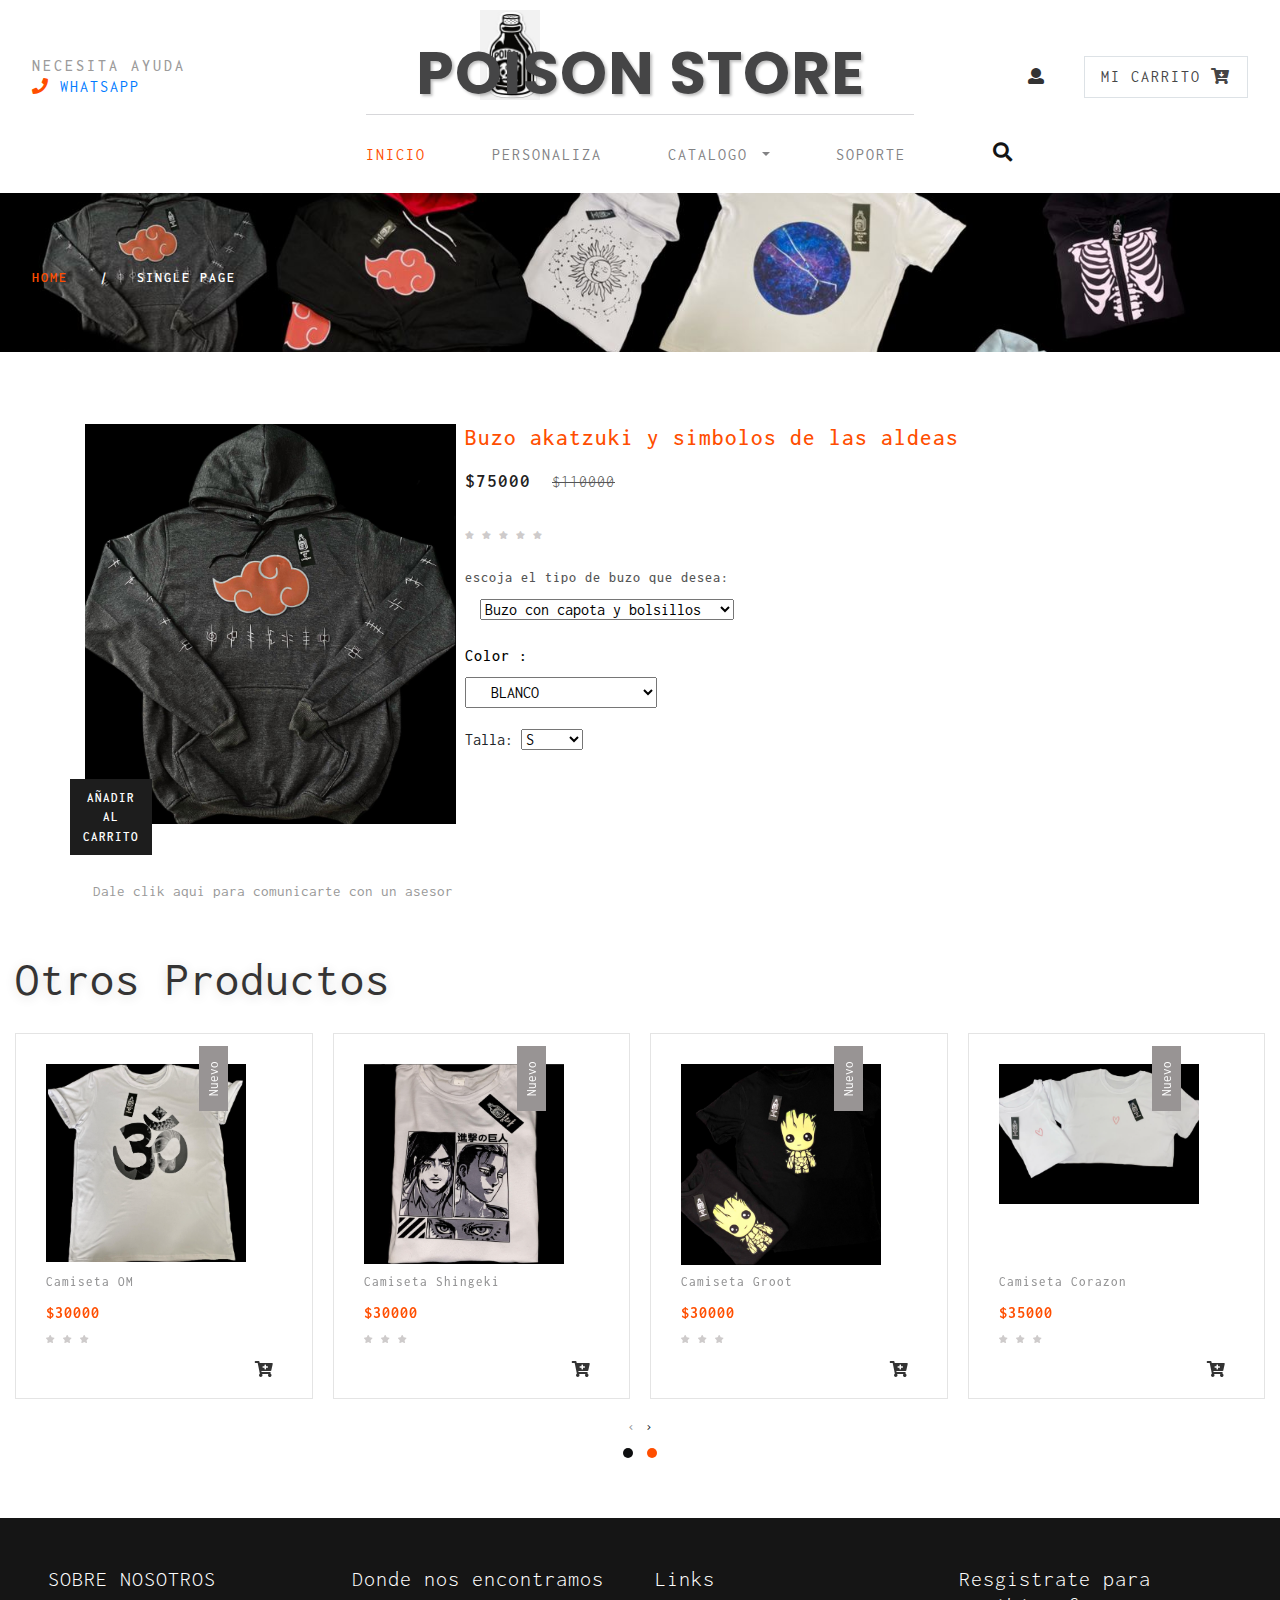
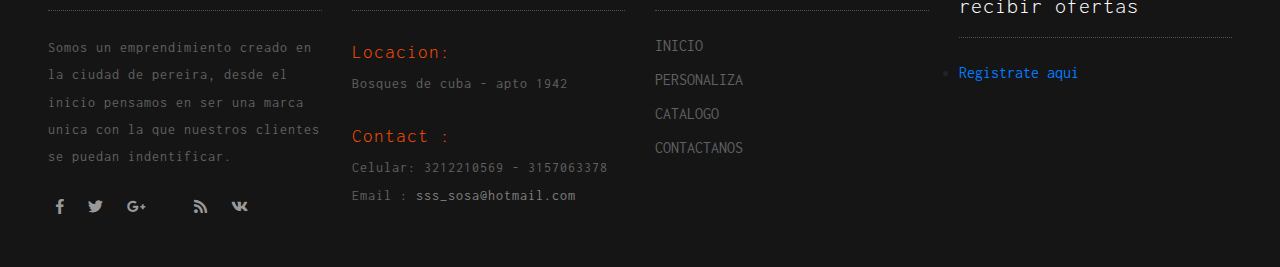
<file: single.html>
<!DOCTYPE html>
<html lang="zxx">

<head>
	<title>POISON STORE</title>
	<meta name="viewport" content="width=device-width, initial-scale=1">
	<meta charset="utf-8">
	<meta name="keywords" content="Goggles a Responsive web template, Bootstrap Web Templates, Flat Web Templates, Android Compatible web template, 
Smartphone Compatible web template, free webdesigns for Nokia, Samsung, LG, SonyEricsson, Motorola web design" />
	<script>
		addEventListener("load", function () {
			setTimeout(hideURLbar, 0);
		}, false);

		function hideURLbar() {
			window.scrollTo(0, 1);
		}
	</script>
	<link href="css/bootstrap.css" rel='stylesheet' type='text/css' />
	<link href="css/login_overlay.css" rel='stylesheet' type='text/css' />
	<link href="css/style6.css" rel='stylesheet' type='text/css' />
	<link rel="stylesheet" href="css/shop.css" type="text/css" />
	<link rel="stylesheet" href="css/owl.carousel.css" type="text/css" media="all">
	<link rel="stylesheet" href="css/owl.theme.css" type="text/css" media="all">
	<link rel="stylesheet" type="text/css" href="css/jquery-ui1.css">
	<link href="css/easy-responsive-tabs.css" rel='stylesheet' type='text/css' />
	<link rel="stylesheet" href="css/flexslider.css" type="text/css" media="screen" />
	<link href="css/style.css" rel='stylesheet' type='text/css' />
	<link href="css/fontawesome-all.css" rel="stylesheet">
	<link href="//fonts.googleapis.com/css?family=Inconsolata:400,700" rel="stylesheet">
	<link href="//fonts.googleapis.com/css?family=Poppins:100,100i,200,200i,300,300i,400,400i,500,500i,600,600i,700,700i,800"
	    rel="stylesheet">
</head>

<body>
	<div class="banner-top container-fluid" id="home">
		<!-- header -->
		<header>
			<div class="row">
				<div class="col-md-3 top-info text-left mt-lg-4">
					<h6>NECESITA AYUDA</h6>
					<ul>
						<li>
							<a href="https://wa.me/message/O2Y4AO5C5KN2L1"><i class="fas fa-phone" ></i style.color: "red";> WHATSAPP</li></a>
						
					</ul>
				</div>
				<div class="col-md-6 logo-w3layouts text-center">
					<h1 class="logo-w3layouts">
						<a class="navbar-brand" href="index.html">
							POISON STORE </a>
					</h1>
				</div>

				<div class="col-md-3 top-info-cart text-right mt-lg-4">
					<ul class="cart-inner-info">
						<li class="button-log">
							<a class="btn-open" href="iniciar.html">
								<span class="fa fa-user" aria-hidden="true"></span>
							</a>
						</li>
						<li class="galssescart galssescart2 cart cart box_1">
							<form action="#" method="post" class="last">
								<input type="hidden" name="cmd" value="_cart">
								<input type="hidden" name="display" value="1">
								<button class="top_googles_cart" type="submit" name="submit" value="">
									MI CARRITO
									<i class="fas fa-cart-arrow-down"></i>
								</button>
							</form>
						</li>
					</ul>
					<!---->
					
				</div>
			</div>
			<div class="search">
				<div class="mobile-nav-button">
					<button id="trigger-overlay" type="button">
						<i class="fas fa-search"></i>
					</button>
				</div>
				<!-- open/close -->
				<div class="overlay overlay-door">
					<button type="button" class="overlay-close">
						<i class="fa fa-times" aria-hidden="true"></i>
					</button>
					<form action="#" method="post" class="d-flex">
						<input class="form-control" type="search" placeholder="Search here..." required="">
						<button type="submit" class="btn btn-primary submit">
							<i class="fas fa-search"></i>
						</button>
					</form>

				</div>
				<!-- open/close -->
			</div>
			<label class="top-log mx-auto"></label>
			<nav class="navbar navbar-expand-lg navbar-light bg-light top-header mb-2">

				<button class="navbar-toggler mx-auto" type="button" data-toggle="collapse" data-target="#navbarSupportedContent" aria-controls="navbarSupportedContent"
				    aria-expanded="false" aria-label="Toggle navigation">
					<span class="navbar-toggler-icon">
						
					</span>
				</button>
				<div class="collapse navbar-collapse" id="navbarSupportedContent">
					<ul class="navbar-nav nav-mega mx-auto">
						<li class="nav-item active">
							<a class="nav-link ml-lg-0" href="index.html">Inicio
								<span class="sr-only">(current)</span>
							</a>
						</li>
						<li class="nav-item">
							<a class="nav-link" href="personalizar.html">Personaliza</a>
						</li>
					
						<li class="nav-item dropdown">
							<a class="nav-link dropdown-toggle" href="#" id="navbarDropdown1" role="button" data-toggle="dropdown" aria-haspopup="true"
							    aria-expanded="false">
								CATALOGO
							</a>
							<ul class="dropdown-menu mega-menu ">
								<li>
									<div class="row">
										<div class="col-md-4 media-list span4 text-left">
											<h5 class="tittle-w3layouts-sub"> BUZOS </h5>
											<ul>
												<li class="media-mini mt-3">
													<a href="shop.html">Buzos de Anime</a>
												</li>
												<li class="">
													<a href="shop.html">Buzos de Peliculas</a>
												</li>
												<li>
													<a href="shop.html">Buzos de Pareja</a>
												</li>
												<li>
													<a href="shop.html">Personaliza tu Buzo</a>
												</li>
												<li>
													<a href="shop.html">Buzos para Niños</a>
												</li>
												
												
											</ul>
										</div>
										<div class="col-md-4 media-list span4 text-left">
											<h5 class="tittle-w3layouts-sub"> Camisetas </h5>
											<ul>
												<li class="media-mini mt-3">

													<a href="shop.html">Camisetas de Anime</a>
												</li>
												<li>
													<a href="shop.html">Camisetas de Peliculas</a>
												</li>
												<li>
													<a href="shop.html">Personaliza tu camiseta</a>
												</li>
												<li>
													<a href="shop.html">Camiseta de Pareja </a>
												</li>
												<li>
													<a href="shop.html">Camiseta para niños </a>
												</li>
												
											</ul>
											

										</div>
										<div class="col-md-4 media-list span4 text-left">

											<h5 class="tittle-w3layouts-sub-nav">Promociones </h5>
											<div class="media-mini mt-3">
												<a href="shop.html">
													<img src="images/angelica1.jpeg" class="img-fluid" alt="">
												</a>
											</div>

										</div>
									</div>
									<hr>
								</li>
							</ul>
						</li>
						<li class="nav-item">
							<a class="nav-link" href="contact.html">SOPORTE</a>
						</li>
					</ul>

				</div>
			</nav>
		</header>
		<!-- banner -->
		<div class="banner_inner">
			<div class="services-breadcrumb">
				<div class="inner_breadcrumb">

					<ul class="short">
						<li>
							<a href="index.html">Home</a>
							<i>|</i>
						</li>
						<li>Single Page</li>
					</ul>
				</div>
			</div>

		</div>
		
	</div>
		<!--//banner -->
		<!--/shop-->
		<section class="banner-bottom-wthreelayouts py-lg-5 py-3">
			<div class="container">
				<div class="inner-sec-shop pt-lg-4 pt-3">
					<div class="row">
							<div class="col-lg-4 single-right-left ">
									<div class="grid images_3_of_2">
										<div class="flexslider1">
					
											<ul class="slides">
												<li data-thumb="images/imagenes buzos/buzo2.jpg">
													<div class="thumb-image"> <img id="buzo2a" src="images/imagenes buzos/buzo2.PNG" data-imagezoom="true" class="img-fluid" alt=" "> </div>
												</li>
												
											</ul>
											<div class="clearfix"></div>
										</div>
									</div>
								</div>
								<div class="col-lg-8 single-right-left simpleCart_shelfItem">
									<h3>Buzo akatzuki y simbolos de las aldeas</h3>
									<p><span class="item_price">$75000</span>
										<del>$110000</del>
									</p>
									<div class="rating1">
										<ul class="stars">
											<li><a href="#"><i class="fa fa-star" aria-hidden="true"></i></a></li>
											<li><a href="#"><i class="fa fa-star" aria-hidden="true"></i></a></li>
											<li><a href="#"><i class="fa fa-star" aria-hidden="true"></i></a></li>
											<li><a href="#"><i class="fa fa-star" aria-hidden="true"></i></a></li>
											<li><a href="#"><i class="fa fa-star" aria-hidden="true"></i></a></li>
											<li><a href="#"><i class="fa fa-star-half-o" aria-hidden="true"></i></a></li>
											<li><a href="#"><i class="fa fa-star-o" aria-hidden="true"></i></a></li>
										</ul>
									</div>
									<form class="#" name="form" action="PHP/Personalizar.php"  method="post"></form>
									<div class="description">
										<h5>escoja el tipo de buzo que desea: </h5>
										<div class="col-md-9 address-right text-left">
                        
											<select name="prenda" id="prenda" >
												<option value="buzo">Buzo con capota y bolsillos </option>
												<option value="buzo-cremallera"> Buzo con cremallera </option>
												<option value="buzo-sin-bolsillos">Buzo sin bolsillos</option>
												<option value="buzo-sin-mangas">Buzo sin mangas</option>
												<option value="buzo-sencillo">Buzo sin capota ni bolsillos</option>
												<option value="buzo-sin-capota">Buzo sin capota con bolsillos</option>
											</select> <P>
													


									
									
						</div>
									</div>
									<div class="color-quality">
										<div class="color-quality-right">
											<h5>Color :</h5>
											<select name="color" id="color" >
												<option value="blanco" style="background-color: white;color: black;">BLANCO</option>
												<option value="negro" style="background-color: rgb(0, 0, 0);color: rgb(255, 255, 255);">NEGRO</option>
												<option value="grisclaro"style="background-color: rgb(170, 170, 170);color: black;">GRIS CLARO</option>
												<option value="grisoscuro" style="background-color: rgb(60, 60, 60);color: rgb(255, 255, 255);">GRIS OSCURO</option>
												<option value="rosado" style="background-color: rgb(255, 0, 217);color: black;">ROSADO</option>
												<option value="paloderosa" style="background-color: rgb(223, 137, 212);color: black;">PALO DE ROSA</option>
												<option value="rojo">ROJO</option>
												<option value="hueso">HUESO</option>
												<option value="beish">BEISH</option>
												<option value="lila">LILA</option>
												<option value="azulaguamarina">AZUL AGUA MARINA</option>
												<option value="azulrey">AZUL REY</option>
											</select>
										</div><p>
									</div>
									Talla: <select name="talla" id="talla" >
                
										<option value="s">S</option>
										<option value="m">M</option>
										<option value="l">L</option>
										<option value="xl">XL</option>
										<option value="xxl">XXL</option>
										<option value="xxxl">XXXL</option>
										<option value="xxxxl">XXXXL</option>
							
									</select> <p>
										</div>
								</form>
									<div class="occasion-cart">
											<div class="googles single-item singlepage">
													<form action="#" method="post">
														<input type="hidden" name="cmd" value="_cart">
														<input type="hidden" name="add" value="1">
														<input type="hidden" name="googles_item" value="Buzo akatzuki">
														<input type="hidden" name="amount" value="75000">
														<button type="submit" class="googles-cart pgoogles-cart">
															Añadir al carrito
														</button>
														
													</form>
		
												</div>
									</div>
									
			
								</div>
								<div class="clearfix"> </div>
								<!--/tabs-->
								<ul class="footer-social text-left mt-lg-4 mt-3">
											
									<li class="mx-2">
										<a id="linkw" href="https://wa.me/message/O2Y4AO5C5KN2L1">
											Dale clik aqui para comunicarte con un asesor 
										</a>
									</li>
									
									
								</ul>
								
					
					</div>
				</div>
			</div>
				<div class="container-fluid">
					<!--/slide-->
						<!--/slide-->
				<div class="slider-img mid-sec mt-lg-5 mt-2">
					<!--//banner-sec-->
					<h3 class="tittle-w3layouts text-left my-lg-4 my-3">Otros Productos</h3>
					<div class="mid-slider">
						<div class="owl-carousel owl-theme row">
							<div class="item">
								<div class="gd-box-info text-center">
									<div class="product-men women_two bot-gd">
										<div class="product-googles-info slide-img googles">
											<div class="men-pro-item">
												<div class="men-thumb-item">
													<img id="camiseta1" src="images/imagenes buzos/camiseta1.PNG" class="img-fluid" alt="">
													<div class="men-cart-pro">
														<div class="inner-men-cart-pro">
															<a href="single.html" class="link-product-add-cart">VER PRENDA</a>
														</div>
													</div>
													<span class="product-new-top">Nuevo</span>
												</div>
												<div class="item-info-product">

													<div class="info-product-price">
														<div class="grid_meta">
															<div class="product_price">
																<h4>
																	<a href="single.html">Camiseta OM</a>
																</h4>
																<div class="grid-price mt-2">
																	<span class="money ">$30000</span>
																</div>
															</div>
															<ul class="stars">
																<li>
																	<a href="#">
																		<i class="fa fa-star" aria-hidden="true"></i>
																	</a>
																</li>
																<li>
																	<a href="#">
																		<i class="fa fa-star" aria-hidden="true"></i>
																	</a>
																</li>
																<li>
																	<a href="#">
																		<i class="fa fa-star" aria-hidden="true"></i>
																	</a>
																</li>
																<li>
																	<a href="#">
																		<i class="fa fa-star-half-o" aria-hidden="true"></i>
																	</a>
																</li>
																<li>
																	<a href="#">
																		<i class="fa fa-star-o" aria-hidden="true"></i>
																	</a>
																</li>
															</ul>
														</div>
														<div class="googles single-item hvr-outline-out">
															<form action="#" method="post">
																<input type="hidden" name="cmd" value="_cart">
																<input type="hidden" name="add" value="1">
																<input type="hidden" name="googles_item" value="Camiseta OM">
																<input type="hidden" name="amount" value="30000">
																<button type="submit" class="googles-cart pgoogles-cart">
																	<i class="fas fa-cart-plus"></i>
																</button>

															</form>

														</div>
													</div>

												</div>
											</div>
										</div>
									</div>
								</div>
							</div>
							<div class="item">
								<div class="gd-box-info text-center">
									<div class="product-men women_two bot-gd">
										<div class="product-googles-info slide-img googles">
											<div class="men-pro-item">
												<div class="men-thumb-item">
													<img id="camiseta2" src="images/imagenes buzos/camiseta2.PNG" class="img-fluid" alt="">
													<div class="men-cart-pro">
														<div class="inner-men-cart-pro">
															<a href="single.html" class="link-product-add-cart">VER PRENDA</a>
														</div>
													</div>
													<span class="product-new-top">Nuevo</span>
												</div>
												<div class="item-info-product">

													<div class="info-product-price">
														<div class="grid_meta">
															<div class="product_price">
																<h4>
																	<a href="single.html">Camiseta Shingeki </a>
																</h4>
																<div class="grid-price mt-2">
																	<span class="money ">$30000</span>
																</div>
															</div>
															<ul class="stars">
																<li>
																	<a href="#">
																		<i class="fa fa-star" aria-hidden="true"></i>
																	</a>
																</li>
																<li>
																	<a href="#">
																		<i class="fa fa-star" aria-hidden="true"></i>
																	</a>
																</li>
																<li>
																	<a href="#">
																		<i class="fa fa-star" aria-hidden="true"></i>
																	</a>
																</li>
																<li>
																	<a href="#">
																		<i class="fa fa-star-half-o" aria-hidden="true"></i>
																	</a>
																</li>
																<li>
																	<a href="#">
																		<i class="fa fa-star-o" aria-hidden="true"></i>
																	</a>
																</li>
															</ul>
														</div>
														<div class="googles single-item hvr-outline-out">
															<form action="#" method="post">
																<input type="hidden" name="cmd" value="_cart">
																<input type="hidden" name="add" value="1">
																<input type="hidden" name="googles_item" value="Camiseta Shingeki no Kyojin ">
																<input type="hidden" name="amount" value="30000">
																<button type="submit" class="googles-cart pgoogles-cart">
																	<i class="fas fa-cart-plus"></i>
																</button>
															</form>

														</div>
													</div>

												</div>
											</div>
										</div>
									</div>
								</div>
							</div>
							<div class="item">
								<div class="gd-box-info text-center">
									<div class="product-men women_two bot-gd">
										<div class="product-googles-info slide-img googles">
											<div class="men-pro-item">
												<div class="men-thumb-item">
													<img id="camiseta3" src="images/imagenes buzos/camisetas3.PNG" class="img-fluid" alt="">
													<div class="men-cart-pro">
														<div class="inner-men-cart-pro">
															<a href="single.html" class="link-product-add-cart">VER PRENDA</a>
														</div>
													</div>
													<span class="product-new-top">Nuevo</span>
												</div>
												<div class="item-info-product">

													<div class="info-product-price">
														<div class="grid_meta">
															<div class="product_price">
																<h4>
																	<a href="single.html">Camiseta Groot </a>
																</h4>
																<div class="grid-price mt-2">
																	<span class="money ">$30000</span>
																</div>
															</div>
															<ul class="stars">
																<li>
																	<a href="#">
																		<i class="fa fa-star" aria-hidden="true"></i>
																	</a>
																</li>
																<li>
																	<a href="#">
																		<i class="fa fa-star" aria-hidden="true"></i>
																	</a>
																</li>
																<li>
																	<a href="#">
																		<i class="fa fa-star" aria-hidden="true"></i>
																	</a>
																</li>
																<li>
																	<a href="#">
																		<i class="fa fa-star-half-o" aria-hidden="true"></i>
																	</a>
																</li>
																<li>
																	<a href="#">
																		<i class="fa fa-star-o" aria-hidden="true"></i>
																	</a>
																</li>
															</ul>
														</div>
														<div class="googles single-item hvr-outline-out">
															<form action="#" method="post">
																<input type="hidden" name="cmd" value="_cart">
																<input type="hidden" name="add" value="1">
																<input type="hidden" name="googles_item" value="Camiseta Groot">
																<input type="hidden" name="amount" value="30000">
																<button type="submit" class="googles-cart pgoogles-cart">
																	<i class="fas fa-cart-plus"></i>
																</button>
															</form>

														</div>
													</div>

												</div>
											</div>
										</div>
									</div>
								</div>
							</div>
							<div class="item">
								<div class="gd-box-info text-center">
									<div class="product-men women_two bot-gd">
										<div class="product-googles-info slide-img googles">
											<div class="men-pro-item">
												<div class="men-thumb-item">
													<img id="camiseta4" src="images/imagenes buzos/camisetas4.PNG" class="img-fluid" alt="">
													<div class="men-cart-pro">
														<div class="inner-men-cart-pro">
															<a href="single.html" class="link-product-add-cart">VER PRENDA</a>
														</div>
													</div>
													<span class="product-new-top">Nuevo</span>
												</div>
												<div class="item-info-product">

													<div class="info-product-price">
														<div class="grid_meta">
															<div class="product_price">
																<h4>
																	<a href="single.html">Camiseta Corazon</a>
																</h4>
																<div class="grid-price mt-2">
																	<span class="money ">$35000</span>
																</div>
															</div>
															<ul class="stars">
																<li>
																	<a href="#">
																		<i class="fa fa-star" aria-hidden="true"></i>
																	</a>
																</li>
																<li>
																	<a href="#">
																		<i class="fa fa-star" aria-hidden="true"></i>
																	</a>
																</li>
																<li>
																	<a href="#">
																		<i class="fa fa-star" aria-hidden="true"></i>
																	</a>
																</li>
																<li>
																	<a href="#">
																		<i class="fa fa-star-half-o" aria-hidden="true"></i>
																	</a>
																</li>
																<li>
																	<a href="#">
																		<i class="fa fa-star-o" aria-hidden="true"></i>
																	</a>
																</li>
															</ul>
														</div>
														<div class="googles single-item hvr-outline-out">
															<form action="#" method="post">
																<input type="hidden" name="cmd" value="_cart">
																<input type="hidden" name="add" value="1">
																<input type="hidden" name="googles_item" value="Camiseta Corazon">
																<input type="hidden" name="amount" value="30000">
																<button type="submit" class="googles-cart pgoogles-cart">
																	<i class="fas fa-cart-plus"></i>
																</button>
															</form>

														</div>
													</div>

												</div>
											</div>
										</div>
									</div>
								</div>
							</div>
							<div class="item">
								<div class="gd-box-info text-center">
									<div class="product-men women_two bot-gd">
										<div class="product-googles-info slide-img googles">
											<div class="men-pro-item">
												<div class="men-thumb-item">
													<img id="camiseta5" src="images/imagenes buzos/camiseta5.PNG" class="img-fluid" alt="">
													<div class="men-cart-pro">
														<div class="inner-men-cart-pro">
															<a href="single.html" class="link-product-add-cart">VER PRENDA</a>
														</div>
													</div>
													<span class="product-new-top">Nuevo</span>
												</div>
												<div class="item-info-product">

													<div class="info-product-price">
														<div class="grid_meta">
															<div class="product_price">
																<h4>
																	<a href="single.html">Camisetas Tom y Jerry </a>
																</h4>
																<div class="grid-price mt-2">
																	<span class="money ">$30000</span>
																</div>
															</div>
															<ul class="stars">
																<li>
																	<a href="#">
																		<i class="fa fa-star" aria-hidden="true"></i>
																	</a>
																</li>
																<li>
																	<a href="#">
																		<i class="fa fa-star" aria-hidden="true"></i>
																	</a>
																</li>
																<li>
																	<a href="#">
																		<i class="fa fa-star" aria-hidden="true"></i>
																	</a>
																</li>
																<li>
																	<a href="#">
																		<i class="fa fa-star-half-o" aria-hidden="true"></i>
																	</a>
																</li>
																<li>
																	<a href="#">
																		<i class="fa fa-star-o" aria-hidden="true"></i>
																	</a>
																</li>
															</ul>
														</div>
														<div class="googles single-item hvr-outline-out">
															<form action="#" method="post">
																<input type="hidden" name="cmd" value="_cart">
																<input type="hidden" name="add" value="1">
																<input type="hidden" name="googles_item" value="Camisetas Tom y Jerry">
																<input type="hidden" name="amount" value="30000">
																<button type="submit" class="googles-cart pgoogles-cart">
																	<i class="fas fa-cart-plus"></i>
																</button>
															</form>

														</div>
													</div>

												</div>
											</div>
										</div>
									</div>
								</div>
							</div>
							<div class="item">
								<div class="gd-box-info text-center">
									<div class="product-men women_two bot-gd">
										<div class="product-googles-info slide-img googles">
											<div class="men-pro-item">
												<div class="men-thumb-item">
													<img id="sencillo1" src="images/imagenes buzos/sencillo1.PNG" class="img-fluid" alt="">
													<div class="men-cart-pro">
														<div class="inner-men-cart-pro">
															<a href="single.html" class="link-product-add-cart">VER PRENDA</a>
														</div>
													</div>
													<span class="product-new-top">Nuevo</span>
												</div>
												<div class="item-info-product">

													<div class="info-product-price">
														<div class="grid_meta">
															<div class="product_price">
																<h4>
																	<a href="single.html">Buzo Stitch </a>
																</h4>
																<div class="grid-price mt-2">
																	<span class="money ">$65000</span>
																</div>
															</div>
															<ul class="stars">
																<li>
																	<a href="#">
																		<i class="fa fa-star" aria-hidden="true"></i>
																	</a>
																</li>
																<li>
																	<a href="#">
																		<i class="fa fa-star" aria-hidden="true"></i>
																	</a>
																</li>
																<li>
																	<a href="#">
																		<i class="fa fa-star" aria-hidden="true"></i>
																	</a>
																</li>
																<li>
																	<a href="#">
																		<i class="fa fa-star-half-o" aria-hidden="true"></i>
																	</a>
																</li>
																<li>
																	<a href="#">
																		<i class="fa fa-star-o" aria-hidden="true"></i>
																	</a>
																</li>
															</ul>
														</div>
														<div class="googles single-item hvr-outline-out">
															<form action="#" method="post">
																<input type="hidden" name="cmd" value="_cart">
																<input type="hidden" name="add" value="1">
																<input type="hidden" name="googles_item" value="Buzo Stitch">
																<input type="hidden" name="amount" value="65000">
																<button type="submit" class="googles-cart pgoogles-cart">
																	<i class="fas fa-cart-plus"></i>
																</button>
															</form>

														</div>
													</div>

												</div>
											</div>
										</div>
									</div>
								</div>
							</div>
						</div>
					</div>
				</div>
				<!--//slider-->
			</div>
		</div>
	</section>
				</div>
		</section>
		<!--footer -->
		<footer class="py-lg-5 py-3">
			<div class="container-fluid px-lg-5 px-3">
				<div class="row footer-top-w3layouts">
					<div class="col-lg-3 footer-grid-w3ls">
						<div class="footer-title">
							<h3>SOBRE NOSOTROS</h3>
						</div>
						<div class="footer-text">
							<p>Somos un emprendimiento creado en la ciudad de pereira, desde el inicio pensamos 
								en ser una marca unica con la que nuestros clientes se puedan indentificar.
							</p>
							<ul class="footer-social text-left mt-lg-4 mt-3">
	
								<li class="mx-2">
									<a href="#">
										<span class="fab fa-facebook-f"></span>
									</a>
								</li>
								<li class="mx-2">
									<a href="#">
										<span class="fab fa-twitter"></span>
									</a>
								</li>
								<li class="mx-2">
									<a href="#">
										<span class="fab fa-google-plus-g"></span>
									</a>
								</li>
								<li class="mx-2">
									<a href="#">
										<span class="fab fa-whatsapp-w"></span>
									</a>
								</li>
								<li class="mx-2">
									<a href="#">
										<span class="fas fa-rss"></span>
									</a>
								</li>
								<li class="mx-2">
									<a href="#">
										<span class="fab fa-vk"></span>
									</a>
								</li>
							</ul>
						</div>
					</div>
					<div class="col-lg-3 footer-grid-w3ls">
						<div class="footer-title">
							<h3>Donde nos encontramos </h3>
						</div>
						<div class="contact-info">
							<h4>Locacion:</h4>
							<p>Bosques de cuba - apto 1942</p>
							<div class="phone">
								<h4>Contact :</h4>
								<p>Celular: 3212210569 - 3157063378</p>
								<p>Email : 
									<a href="sss_sosa@hotmail.com">sss_sosa@hotmail.com</a>
								</p>
							</div>
						</div>
					</div>
					<div class="col-lg-3 footer-grid-w3ls">
						<div class="footer-title">
							<h3>Links</h3>
						</div>
						<ul class="links">
							<li>
								<a href="index.html">INICIO</a>
							</li>
							<li>
								<a href="Personalizar.html">PERSONALIZA</a>
							</li>
							<li>
								<a href="Shop.html">CATALOGO</a>
							</li>
						
							<li>
								<a href="contact.html">CONTACTANOS</a>
							</li>
						</ul>
					</div>
					<div class="col-lg-3 footer-grid-w3ls">
						<div class="footer-title">
							<h3>Resgistrate para recibir ofertas </h3>
						</div>
						<div class="footer-text">
							<li>
								<a href="iniciar.html">Registrate aqui</a>
							</li>
							
						</div>
					</div>
				</div>
				
			</div>
		</footer>

		<!--jQuery-->
		<script src="js/jquery-2.2.3.min.js"></script>
		<!-- newsletter modal -->
		<!--search jQuery-->
		<script src="js/modernizr-2.6.2.min.js"></script>
		<script src="js/classie-search.js"></script>
		<script src="js/demo1-search.js"></script>
		<!--//search jQuery-->
		<!-- cart-js -->
		<script src="js/minicart.js"></script>
		<script>
			googles.render();

			googles.cart.on('googles_checkout', function (evt) {
				var items, len, i;

				if (this.subtotal() > 0) {
					items = this.items();

					for (i = 0, len = items.length; i < len; i++) {}
				}
			});
		</script>
		<!-- //cart-js -->
		<script>
			$(document).ready(function () {
				$(".button-log a").click(function () {
					$(".overlay-login").fadeToggle(200);
					$(this).toggleClass('btn-open').toggleClass('btn-close');
				});
			});
			$('.overlay-close1').on('click', function () {
				$(".overlay-login").fadeToggle(200);
				$(".button-log a").toggleClass('btn-open').toggleClass('btn-close');
				open = false;
			});
		</script>
		<!-- carousel -->
		<!-- price range (top products) -->
		<script src="js/jquery-ui.js"></script>
		<script>
			//<![CDATA[ 
			$(window).load(function () {
				$("#slider-range").slider({
					range: true,
					min: 0,
					max: 9000,
					values: [50, 6000],
					slide: function (event, ui) {
						$("#amount").val("$" + ui.values[0] + " - $" + ui.values[1]);
					}
				});
				$("#amount").val("$" + $("#slider-range").slider("values", 0) + " - $" + $("#slider-range").slider("values", 1));

			}); //]]>
		</script>
		<!-- //price range (top products) -->

		<script src="js/owl.carousel.js"></script>
		<script>
			$(document).ready(function () {
				$('.owl-carousel').owlCarousel({
					loop: true,
					margin: 10,
					responsiveClass: true,
					responsive: {
						0: {
							items: 1,
							nav: true
						},
						600: {
							items: 2,
							nav: false
						},
						900: {
							items: 3,
							nav: false
						},
						1000: {
							items: 4,
							nav: true,
							loop: false,
							margin: 20
						}
					}
				})
			})
		</script>

		<!-- //end-smooth-scrolling -->

		<!-- single -->
		<script src="js/imagezoom.js"></script>
		<!-- single -->
		<!-- script for responsive tabs -->
		<script src="js/easy-responsive-tabs.js"></script>
		<script>
			$(document).ready(function () {
				$('#horizontalTab').easyResponsiveTabs({
					type: 'default', //Types: default, vertical, accordion           
					width: 'auto', //auto or any width like 600px
					fit: true, // 100% fit in a container
					closed: 'accordion', // Start closed if in accordion view
					activate: function (event) { // Callback function if tab is switched
						var $tab = $(this);
						var $info = $('#tabInfo');
						var $name = $('span', $info);
						$name.text($tab.text());
						$info.show();
					}
				});
				$('#verticalTab').easyResponsiveTabs({
					type: 'vertical',
					width: 'auto',
					fit: true
				});
			});
		</script>
		<!-- FlexSlider -->
		<script src="js/jquery.flexslider.js"></script>
		<script>
			// Can also be used with $(document).ready()
			$(window).load(function () {
				$('.flexslider1').flexslider({
					animation: "slide",
					controlNav: "thumbnails"
				});
			});
		</script>
		<!-- //FlexSlider-->

		<!-- dropdown nav -->
		<script>
			$(document).ready(function () {
				$(".dropdown").hover(
					function () {
						$('.dropdown-menu', this).stop(true, true).slideDown("fast");
						$(this).toggleClass('open');
					},
					function () {
						$('.dropdown-menu', this).stop(true, true).slideUp("fast");
						$(this).toggleClass('open');
					}
				);
			});
		</script>
		<!-- //dropdown nav -->
	<script src="js/move-top.js"></script>
    <script src="js/easing.js"></script>
    <script>
        jQuery(document).ready(function($) {
            $(".scroll").click(function(event) {
                event.preventDefault();
                $('html,body').animate({
                    scrollTop: $(this.hash).offset().top
                }, 900);
            });
        });
    </script>
    <script>
        $(document).ready(function() {
            /*
            						var defaults = {
            							  containerID: 'toTop', // fading element id
            							containerHoverID: 'toTopHover', // fading element hover id
            							scrollSpeed: 1200,
            							easingType: 'linear' 
            						 };
            						*/

            $().UItoTop({
                easingType: 'easeOutQuart'
            });

        });
    </script>
    <!--// end-smoth-scrolling -->


		<script src="js/bootstrap.js"></script>
		<!-- js file -->
</body>

</html>
</file>
<file: css/login_overlay.css>
/**/

/*styling open close button*/

.button-log a {
    color: #333;
	font-size: 1em;
	text-decoration: none;
}
.overlay-login button.overlay-close1  {
    z-index: 9999;
	color: #fff;
}
.btn-open:after {
	color: #333;
	transition-property: all .2s linear 0s;
	-moz-transition: all .2s linear 0s;
	-webkit-transition: all .2s linear 0s;
	-o-transition: all .2s linear 0s;
}

.btn-open:hover:after {
	color: #34B484;
}

.overlay-login.open .btn-close:after {
	color: #fff;
	font-family: "FontAwesome";
	transition-property: all .2s linear 0s;
	-moz-transition: all .2s linear 0s;
	-webkit-transition: all .2s linear 0s;
	-o-transition: all .2s linear 0s;
}

.btn-close:hover:after {
	color: #34B484;
}
.overlay-login button.overlay-close1  {
	z-index: 999;
    color: #fff;
    right: 0;
    width: 40px;
    height: 40px;
    position: absolute;
	left: 20px;
    top: 20px;
    overflow: hidden;
    background: none;
    color: #fff;
    border: 2px solid #7a7f7f;
	cursor: pointer;
	
}
/*overlay*/

.overlay-login {
	display: none;
    position: fixed;
    top: 0;
    background: #212529;
    overflow: auto;
	z-index: 9999;
	padding: 3em 3em;
	right: 0;
	height: 100%;
	transition: 0.5s all;
    -webkit-transition: 0.5s all;
    -moz-transition: 0.5s all;
    -o-transition: 0.5s all;
    -ms-transition: 0.5s all;
}

.wrap {
    margin:5em auto 0;
}
.wrap h5 {
    font-size: 2em;
	color: #fff;
}
.wrap ul.wrap-nav {
	border-bottom: 1px solid #575757;
	text-transform: capitalize;
	padding: 150px 0px 100px;
}

.wrap ul.wrap-nav li {
	font-size: 20px;
	display: inline-block;
	vertical-align: top;
	width: 24%;
	position: relative;
}

.wrap ul.wrap-nav li a {
	color: #34B484;
	display: block;
	padding: 8px 0;
	text-decoration: none;
	transition-property: all .2s linear 0s;
	-moz-transition: all .2s linear 0s;
	-webkit-transition: all .2s linear 0s;
	-o-transition: all .2s linear 0s;
}

.wrap ul.wrap-nav li a:hover {
	color: #f0f0f0;
}

.wrap ul.wrap-nav ul {
	padding: 20px 0;
}

.wrap ul.wrap-nav ul li {
	display: block;
	font-size: 13px;
	width: 100%;
	color: #e9e9e9;
}

.wrap ul.wrap-nav ul li a {
	color: #f0f0f0;
}

.wrap ul.wrap-nav ul li a:hover {
	color: #34B484;
}

.social {
	font-size: 25px;
	padding: 20px;
}

.social p {
	margin: 0;
	padding: 20px 0 5px 0;
	line-height: 30px;
	font-size: 13px;
}

.social p a {
	color: #34B484;
	text-decoration: none;
	margin: 0;
	padding: 0;
}

.social-icon {
	width: 80px;
	height: 50px;
	background: #e9e9e9;
	color: #333;
	display: inline-block;
	margin: 0 20px;
	transition-property: all .2s linear 0s;
	-moz-transition: all .2s linear 0s;
	-webkit-transition: all .2s linear 0s;
	-o-transition: all .2s linear 0s;
}

.social-icon:hover {
	background: #34B484;
	color: #f0f0f0;
}

.social-icon i {
	margin-top: 12px;
}

@media screen and (max-width:48em) {
	.wrap ul.wrap-nav>li {
		width: 100%;
		padding: 20px 0;
		border-bottom: 1px solid #575757;
	}
	.wrap ul.wrap-nav {
		padding: 30px 0px 0px;
	}
	.social {
		color: #c1c1c1;
		font-size: 25px;
		padding: 15px 0;
	}
	.social-icon {
		width: 100%;
		height: 50px;
		background: #fff;
		color: #333;
		display: block;
		margin: 5px 0;
	}
}

.content {
	width: 100%;
	margin-top: 200px;
	font-size: 20px;
	color#333;
	text-align: center;
}
</file>
<file: css/style6.css>
.mobile-nav-button {
		position: absolute;
		right: 355px;
		top: 24px;
		z-index:9;
	}
/* Overlay style */
.overlay {
	position: fixed;
    width: 100%;
    height: 100%;
    top: 0;
    left: 0;
	background: rgba(12, 12, 12, 0.98);
    z-index: 99;
}

/* Overlay closing cross */
.overlay .overlay-close {
    width: 40px;
    height: 40px;
    position: absolute;
    right: 50px;
    top: 50px;
    overflow: hidden;
    background: none;
    color: #fff;
    border: 2px solid #7a7f7f;
    cursor: pointer;
}

/* Menu style */
.overlay form {
	text-align: center;
	position: relative;
	top: 50%;
	height:auto;
	-webkit-transform: translateY(-50%);
	transform: translateY(-50%);
}
button#trigger-overlay {
    outline: none;
    border: none;
    background: none;
    text-align: center;
    color: #131415;
	font-size: 1.2em;
	cursor: pointer;
}

.search form input[type="search"] {
    width: 100%;
    padding: 1em 1.5em;
    font-size: 17px;
    color: #fff;
    outline: none;
    background: none;
    -webkit-appearance: none;
    border: 2px solid #fff;
    -webkit-appearance: none;
	letter-spacing: 4px;
	border-radius:0;
}
.search button.btn.btn-primary.submit{
	color: #fff;
	font-size: 15px;
	font-weight: 600;
	text-transform: uppercase;
	outline: none;
	letter-spacing: 2px;
	padding: 0.9em 3em;
	border: none;
	cursor: pointer;
	transition: 0.5s all;
	-webkit-transition: 0.5s all;
	-moz-transition: 0.5s all;
	-webkit-appearance: none;
	background: #ff4e00;
	border-radius:0;
}
/* Menu style *
.overlay ul {
	list-style: none;
	padding: 0;
	margin: 0 auto;
	display: inline-block;
	height: 100%;
	position: relative;
}

.overlay ul li {
	display: block;
	height: 20%;
	height: calc(100% / 5);
	min-height: 54px;
	-webkit-backface-visibility: hidden;
	backface-visibility: hidden;
}

.overlay ul li a {
	font-size: 54px;
	font-weight: 300;
	display: block;
	color: #fff;
	-webkit-transition: color 0.2s;
	transition: color 0.2s;
}

.overlay ul li a:hover,
.overlay ul li a:focus {
	color: #f0f0f0;
}

/* Effects */
.overlay-door {
	visibility: hidden;
	width: 0;
	left:49.99%;
	-webkit-transform: translateX(-50%);
	transform: translateX(-50%);
	-webkit-transition: width 0.5s 0.3s, visibility 0s 0.8s;
	transition: width 0.5s 0.3s, visibility 0s 0.8s;
}

.overlay-door.open {
	visibility: visible;
	width: 100%;
	-webkit-transition: width 0.5s;
	transition: width 0.5s;
}

.overlay-door form {
	position: absolute;
	left: 50%;
	-webkit-transform: translateY(-50%) translateX(-50%);
	transform: translateY(-50%) translateX(-50%);
	width: 45%;
}

.overlay-door form,
.overlay-door .overlay-close {
	opacity: 0;
	-webkit-transition: opacity 0.3s 0.5s;
	transition: opacity 0.3s 0.5s;
}

.overlay-door.open form,
.overlay-door.open .overlay-close {
	opacity: 1;
	-webkit-transition-delay: 0.5s;
	transition-delay: 0.5s;
}

.overlay-door.close form,
.overlay-door.close .overlay-close {
	-webkit-transition-delay: 0s;
	transition-delay: 0s;
}

/*--/responsive--*/
@media(max-width:1366px) {
    .mobile-nav-button {
        position: absolute;
        right: 245px;
        top: 24px;
    }
}
@media(max-width:1280px) {
    .mobile-nav-button {
        position: absolute;
        right: 230px;
        top: 24px;
    }
}
@media (max-width: 1080px){
    .mobile-nav-button {
        position: absolute;
        right: 200px;
        top: 24px;
    }
}
@media (max-width: 1050px){
    .mobile-nav-button {
        position: absolute;
        right: 195px;
        top: 24px;
    }
    .overlay-door form {
        width: 70%;
    }
}
@media (max-width: 1024px){
    .mobile-nav-button {
        position: absolute;
        right: 185px;
        top: 24px;
    }
}
@media (max-width:767px){
    .mobile-nav-button {
        position: absolute;
        right: 185px;
        top: 36px;
    }
}
@media (max-width:640px){
    .mobile-nav-button {
        position: absolute;
        right: 112px;
        top: 36px;
    }
    .overlay-door form {
        width: 90%;
    }
}
@media (max-width:480px){
    .mobile-nav-button {
        position: absolute;
        right: 70px;
        top: 36px;
    }

}
@media (max-width:375px){
    .mobile-nav-button {
        position: absolute;
        right: 46px;
        top: 36px;
    }
}
/*--//responsive--*/
</file>
<file: css/shop.css>
body {
	font-family: 'Inconsolata', monospace;
}

/*-- Shopping-Cart-PopUp --*/

div#my-cart-modal {
	background-color: rgba(0, 0, 0, 0.50);
}

div#my-cart-modal .modal-dialog {
	width: 50%;
	margin: 100px auto 0;
}

div#my-cart-modal .modal-content {
	background-color: #F5F5F5;
	box-shadow: none !important;
	border: none !important;
	border-radius: 0;
	padding: 30px;
}

div#my-cart-modal .modal-header {
	padding: 0 15px 15px;
	border-bottom: 3px solid #333;
}

div#my-cart-modal h4#myModalLabel {
	font-size: 20px;
	color: #F60B0E;
}

div#my-cart-modal .modal-body {
	padding: 0;
}

div#my-cart-modal .table {
	margin: 0;
}

div#my-cart-modal .table>thead>tr>th,
.table>tbody>tr>th,
.table>tfoot>tr>th,
.table>thead>tr>td,
.table>tbody>tr>td,
.table>tfoot>tr>td {
	padding: 10px;
	vertical-align: middle;
	border: none;
}

div#my-cart-modal .table>tbody>tr {
	border-top: 1px solid #CCC;
}

div#my-cart-modal .table>tbody>tr:nth-child(1) {
	border: none;
}

div#my-cart-modal .btn-danger {
	color: #000;
	background-color: #FFF;
	border-color: #000;
}

div#my-cart-modal .btn-danger:hover {
	color: #fff;
	background-color: #c9302c;
	border-color: #c9302c;
}

div#my-cart-modal strong {
	font-family: 'Montserrat', sans-serif;
	color: #000;
	font-size: 15px;
}

div#my-cart-modal .modal-footer {
	border-top: 3px solid #000;
}

div#my-cart-modal button.btn.btn-default,
div#my-cart-modal button.btn.btn-primary {
	padding: 8px 0;
	width: 15%;
	font-family: 'Montserrat', sans-serif;
	font-size: 14px;
	border: none;
	border-radius: 0;
	outline: none;
	background-color: #333;
	color: #FFF;
}

div#my-cart-modal button.btn.btn-default:hover {
	background-color: #F60B0E;
}

div#my-cart-modal button.btn.btn-primary a {
	color: #FFF;
}

div#my-cart-modal button.btn.btn-primary:hover {
	background-color: #F60B0E;
}

div#my-cart-modal .alert-danger {
	color: #FFF;
	text-align: center;
	background-color: #F60B0E;
	font-size: 15px;
	margin: 20px;
	border: none;
	border-radius: 0;
}

div#my-cart-modal .close {
	font-size: 25px;
	opacity: 1;
}

div#my-cart-modal .close:hover,
.close:focus {
	opacity: 1;
	color: #F60B0E;
}

/*-- //Shopping-Cart-PopUp --*/

/*-- cart-button --*/

button.top_googles_cart {
    text-align: center;
    background: none;
    letter-spacing: 2px;
    color: #454546;
    cursor: pointer;
    border: 1px solid #dde2e6;
    padding: 0.5em 1em;
}

/*-- cart-css --*/

#staplesbmincart form {
	position: relative;
	padding: 1em;
	background: #fbfbfb;
	-webkit-border-radius: 4px;
	-moz-border-radius: 4px;
	-o-border-radius: 4px;
	-ms-border-radius: 4px;
	border-radius: 4px;
	color: #333;
	-webkit-box-shadow: 0px 0px 5px 2px #9a9a9a;
	-moz-box-shadow: 0px 0px 5px 2px #9a9a9a;
	-o-box-shadow: 0px 0px 5px 2px #9a9a9a;
	-ms-box-shadow: 0px 0px 5px 2px #9a9a9a;
	box-shadow: 0px 0px 5px 2px #9a9a9a;
}

#staplesbmincart form ul {
	overflow-y: scroll;
	max-height: 300px;
}

#staplesbmincart {
	display: none;
	position: fixed;
	left: 68%;
	top: 16.9%;
	width: 420px;
}

.sbmincart-showing #staplesbmincart {
	display: block;
	z-index: 9999;
	-webkit-animation: zoomIn .3s ease;
	-moz-animation: zoomIn .3s ease;
	-o-animation: zoomIn .3s ease;
	-ms-animation: zoomIn .3s ease;
	animation: zoomIn .3s ease;
}

#staplesbmincart form.sbmincart-empty {
	font-size: 16px;
	font-weight: bold;
}

#staplesbmincart ul {
	clear: both;
	float: left;
	width: 100%;
	margin: 5px 0 20px;
	padding: 1em;
	list-style-type: none;
	background: #fff;
	border: 1px solid #ccc;
	border-radius: 4px;
	box-shadow: 1px 1px 3px rgba(0, 0, 0, 0.2);
}

#staplesbmincart .sbmincart-empty ul {
	display: none;
}

#staplesbmincart .sbmincart-closer {
	float: right;
	margin: -3px -10px 0;
	padding: 0 10px;
	background: 0;
	border: 0;
	font-size: 25px;
	cursor: pointer;
	font-weight: bold;
	outline: none;
}

#staplesbmincart .sbmincart-item {
	clear: left;
	padding: 7px 0;
	min-height: 35px;
	font-size: 1em;
}

#staplesbmincart .sbmincart-item+.sbmincart-item {
	border-top: 1px solid #f2f2f2;
}

#staplesbmincart .sbmincart-item a {
	color: #333;
	text-decoration: none;
}

#staplesbmincart .sbmincart-details-name {
	float: left;
	width: 62%;
}

#staplesbmincart .sbmincart-details-quantity {
	float: left;
	width: 15%;
}

#staplesbmincart .sbmincart-details-remove {
	float: left;
	width: 7%;
}

#staplesbmincart .sbmincart-details-price {
	float: left;
	width: 16%;
	text-align: right;
}

#staplesbmincart .sbmincart-attributes {
	margin: 0;
	padding: 0;
	background: transparent;
	border: 0;
	border-radius: 0;
	box-shadow: none;
	color: #999;
	font-size: 12px;
	line-height: 22px;
	overflow: inherit;
	height: inherit;
}

#staplesbmincart .sbmincart-attributes li {
	display: inline;
}

#staplesbmincart .sbmincart-attributes li:after {
	content: ",";
}

#staplesbmincart .sbmincart-attributes li:last-child:after {
	content: "";
}

#staplesbmincart .sbmincart-quantity {
	width: 30px;
	height: 18px;
	padding: 2px 4px;
	border: 1px solid #ccc;
	border-radius: 4px;
	box-shadow: inset 0 1px 1px rgba(0, 0, 0, 0.075);
	font-size: 13px;
	text-align: right;
	transition: border linear 0.2s, box-shadow linear 0.2s;
	-webkit-transition: border linear 0.2s, box-shadow linear 0.2s;
	-moz-transition: border linear 0.2s, box-shadow linear 0.2s;
}

#staplesbmincart .sbmincart-quantity:hover {
	border-color: #0078C1;
}

#staplesbmincart .sbmincart-quantity:focus {
	border-color: #0078C1;
	outline: 0;
	box-shadow: inset 0 1px 1px rgba(0, 0, 0, 0.075), 0 0 3px rgba(0, 120, 193, 0.4);
}

#staplesbmincart .sbmincart-remove {
	width: 18px;
	height: 19px;
	margin: 2px 0 0;
	padding: 0;
	background: #b7b7b7;
	border: 1px solid #a3a3a3;
	border-radius: 3px;
	color: #fff;
	font-size: 13px;
	opacity: 0.70;
	cursor: pointer;
}

#staplesbmincart .sbmincart-remove:hover {
	opacity: 1;
}

#staplesbmincart .sbmincart-footer {
	clear: left;
	text-align: center;
	margin-right: 1.5em;
	position: relative;
}

p.sbmincart-empty-text {
	color: #f44336;
	font-weight: 500;
}

#staplesbmincart .sbmincart-subtotal {
	bottom: 3px;
	padding-left: 0;
	font-size: 14px;
	font-weight: bold;
	display: block;
	text-align: left;
	letter-spacing: 1px;
}

#staplesbmincart .sbmincart-submit {
	margin-right: 6px;
	padding: 0;
	border: none;
	color: #F60B0E;
	background: none;
	outline: none;
	font-size: 0.87em;
	font-weight: 700;
	position: absolute;
	text-transform: uppercase;
	right: 0;
	top: 0;
}

/* Let's get this party started */

#staplesbmincart form ul::-webkit-scrollbar {
	width: 5px;
}

/* Track */

#staplesbmincart form ul::-webkit-scrollbar-track {
	-webkit-box-shadow: inset 0 0 6px #999;
	-moz-box-shadow: inset 0 0 6px #999;
	-o-box-shadow: inset 0 0 6px #999;
	-ms-box-shadow: inset 0 0 6px #999;
	box-shadow: inset 0 0 6px #999;
	-webkit-border-radius: 10px;
	-moz-border-radius: 10px;
	-o-border-radius: 10px;
	-ms-border-radius: 10px;
	border-radius: 10px;
}

/* Handle */

#staplesbmincart form ul::-webkit-scrollbar-thumb {
	-webkit-border-radius: 10px;
	-moz-border-radius: 10px;
	-o-border-radius: 10px;
	-ms-border-radius: 10px;
	border-radius: 10px;
	background: #3c43a4;
	-moz-box-shadow: inset 0 0 6px #3c43a4;
	-o-box-shadow: inset 0 0 6px #3c43a4;
	-ms-box-shadow: inset 0 0 6px #3c43a4;
	-webkit-box-shadow: inset 0 0 6px #3c43a4;
	box-shadow: inset 0 0 6px #3c43a4;
}

/*-- //cart-css --*/

/*-- cart-button --*/

.back form {
	margin-top: 0.5em;
}

.googles-cart {
	font-size: 1em;
	color: #fff;
	margin: 0;
	text-decoration: none;
	text-transform: capitalize;
	border: none;
	background: none;
	outline: none;
	-webkit-transition: .5s all;
	-moz-transition: .5s all;
	transition: .5s all;
}

.googles-cart:hover,
.back a:hover {
	box-shadow: none;
}

.back a {
	font-size: 1em;
	color: #fff;
	padding: 4px 7px;
	display: inline-block;
}

.men-pro-item {
	position: relative;
}
/*-- Model-Slider --*/

/*-- effect on products --*/

.img-deals img {
	width: 100%;
	border: 1px solid #ddd;
}

.men-cart-pro {
	bottom: 0;
	left: 0;
	margin: auto;
	opacity: 0;
	overflow: hidden;
	position: absolute;
	right: 0;
	text-align: center;
	top: 0;
	transition: all 0.5s ease-out 0s;
	visibility: hidden;
}

.product-men:nth-child(2) .product-new-top,
.product-men:nth-child(6) .product-new-top,
.product-men:nth-child(7) .product-new-top {
	background: #FFC107;
	/* Safari */
	-webkit-transform: rotate(-90deg);
	/* Firefox */
	-moz-transform: rotate(-90deg);
	/* IE */
	-ms-transform: rotate(-90deg);
	/* Opera */
	-o-transform: rotate(-90deg);
}
.product-new-top,
.product-men:nth-child(8) .product-new-top,
.product-new-top,
.product-men:nth-child(3) .product-new-top {
	background: #219ff3;
	/* Safari */
	-webkit-transform: rotate(-90deg);
	/* Firefox */
	-moz-transform: rotate(-90deg);
	/* IE */
	-ms-transform: rotate(-90deg);
	/* Opera */
	-o-transform: rotate(-90deg);
}

.product-new-top {
    background: #F60B0E;
    color: #fff;
    right: -18px;
    position: absolute;
    top: 10px;
    width: 79px;
    font-size: 13px;
    height: 29px;
    text-align: center;
    line-height: 2.3;
}

span.money {
	font-size: 1em;
	color: #ff4e00;
	font-weight: 700;
	letter-spacing: 1px;
}

.inner-men-cart-pro {
	height: 100%;
	position: relative;
	width: 100%;
	transition: all 0.5s ease-out 0s;
}

.inner-men-cart-pro ul {
	left: 0;
	margin: -60px 0 0;
	padding: 0;
	position: absolute;
	top: 45%;
	width: 100%;
	transition: all 0.5s ease-out 0s;
}

.link-product-add-cart {
	background: #0c0c0c;
	color: #fff;
	display: inline-block;
	height: 40px;
	line-height: 40px;
	text-transform: uppercase;
	transition: all 0.5s ease-out 0s;
}

.inner-men-cart-pro>ul>li {
	display: inline-block;
}

.inner-men-cart-pro ul li a {
	color: #fff;
	transition: all 0.5s ease-out 0s;
	display: block;
	width: 40px;
	height: 40px;
	text-align: center;
}
.men-thumb-item{
	height: 200px;
	width: 200px;
	
} 
.men-pro-item{
	margin: auto;
	display:block;
}
#buzos4{
	max-width: 90%;
	max-height: 90%;
	
}

#buzo5{
	max-width: 90%;
	max-height: 90%;
}

#buzo6{
	max-width: 90%;
	max-height: 90%;
}

#buzo10 {
	max-width: 90%;
	max-height: 90%;
}

#buzo11{
	max-width: 90%;
	max-height: 90%;
}

#buzo12{
	max-width: 90%;
	max-height: 90%;
}

#buzo13{
	max-width: 110%;
	max-height: 110%;
}

#buzo14{
	max-width: 90%;
	max-height: 90%;
}

#camiseta1{
	max-width: 120%;
	max-height: 120%;
}

#camiseta2{
	max-width: 100%;
	max-height: 100%;
}
#camiseta3{
	max-width: 120%;
	max-height: 120%;
}

#camiseta4{
	max-width: 150%;
	max-height: 150%;
}

#camiseta5{
	max-width: 150%;
	max-height: 150%;
}

#sencillo1{
	max-width: 120%;
	max-height: 120%;
}

#buzo1{
	max-width: 90%;
	max-height: 90%;
}

#buzo8{
	max-width: 90%;
	max-height: 90%;
}

#buzo3{
	max-width: 90%;
	max-height: 90%;
	
}

#buzo2 {
	max-width: 90%;
	max-height: 90%;
}

.men-thumb-item:hover {
	cursor: pointer;
	
}

.men-thumb-item:hover::before {
	opacity: 1;
	visibility: visible;
}

.men-thumb-item:hover .men-cart-pro {
	opacity: 1;
	visibility: visible;
}

.men-thumb-item:hover .inner-men-cart-pro ul {
	margin: 20px 0 0;
}

.inner-men-cart-pro ul li a:hover {
	background: #ffc229 none repeat scroll 0 0;
}

.inner-men-cart-pro .link-product-add-cart {
	width: 42%;
	top: 0px;
	left: 28%;
	margin: 0 auto;
	position: absolute;
	transition: all 0.5s ease-out 0s;
	font-size: 0.8em;
	font-weight: 700;
    letter-spacing: 2px;
}

.men-thumb-item:hover .inner-men-cart-pro .link-product-add-cart {
	top: 77%;
}

.link-product-add-cart:hover {
    background: #ff4e00;
    color: #fff;
}

ul.stars a i {
	color: #cecbcb;
	font-size: 0.5em;
}

ul.stars li {
	list-style: none;
	display: inline-block;
}

ul.stars li a {
	color: #333;
}

ul.stars li a i:hover {
    color: #ff4e00;
}

.product-googles-info {
	padding: 15px;
	border: 1px solid #e4e4e4;
}

/*-- //effect on products --*/

/*-- product left --*/

.ads-list {
	width: 33.333%;
	float: left;
}

.select-box {
	background: rgba(255, 76, 76, 0.66);
	padding: 30px 30px;
	margin: 40px 0;
	border-radius: 6px;
	-webkit-border-radius: 6px;
	-moz-border-radius: 6px;
	-ms-border-radius: 6px;
	-o-border-radius: 6px;
}

.ads-list label {
	display: block;
	font-size: 14px;
	font-weight: 400;
	color: #000;
	margin-bottom: 6px;
}

.ads-list select {
	width: 70%;
	outline: none;
	color: #000;
	font-size: 15px;
	border: 1px solid #eee;
	padding: 7px 8px;
}

.btn-group.bootstrap-select.show-tick button {
	padding: 8px 10px;
}

.bootstrap-select:not([class*="col-"]):not([class*="form-control"]):not(.input-group-btn) {
	width: 260px;
}

#custom-search-input {
	padding: 3px;
	border: solid 1px #D1E0EE;
	border-radius: 0;
	-webkit-border-radius: 0px;
	-moz-border-radius: 0px;
	-ms-border-radius: 0px;
	-o-border-radius: 0px;
	background-color: #fff;
	width: 80%;
	color: #000;
}

#custom-search-input input {
	border: 0;
	box-shadow: none;
}

#custom-search-input button {
	margin: 2px 0 0 0;
	background: none;
	box-shadow: none;
	border: 0;
	color: #666666;
	padding: 0 8px 0 10px;
	border-left: solid 1px #ccc;
}

#custom-search-input button:hover {
	border: 0;
	box-shadow: none;
	border-left: solid 1px #ccc;
}

#custom-search-input .glyphicon-search {
	font-size: 23px;
}

.input-lg {
	height: 29px;
	padding: 0px 10px;
	font-size: 15px;
	line-height: 1.3333333;
	border-radius: 0;
	-webkit-border-radius: 0px;
	-moz-border-radius: 0px;
	-ms-border-radius: 0px;
	-o-border-radius: 0px;
}

#custom-search-input .glyphicon-search {
	font-size: 16px;
}

.btn-default {
	border-color: #D1E0EE;
}

.btn {
	display: inline-block;
}

.search-hotel input[type="search"] {
    outline: none;
    padding: 12px 15px;
    color: #888;
    font-size: 13px;
    width: 84%;
    border: none;
    background: none;
    letter-spacing: 1px;
    float: left;
}

.search-hotel form button.btn1 {
    color: #ff4e00;
    border: none;
    padding: 10px 0;
    outline: none;
    text-align: center;
    text-decoration: none;
    background: none;
    cursor: pointer;
    -webkit-transition: 0.5s all;
    -moz-transition: 0.5s all;
    -o-transition: 0.5s all;
    -ms-transition: 0.5s all;
    transition: 0.5s all;
    float: right;
	width: 15%;
	background: #e2e2e2;
}
.search-hotel form button.btn1:hover{
	background: #2f2f2f;
	color:#fff;
}
.search-grid-left {
	padding: 15px;
	background: #f5f4f0;
}

h3.agileits-sear-head {
	color: #181c27;
	margin-bottom: 20px;
	font-size: 1.1em;
	font-weight: 600;
}

.search-hotel {
	padding: 15px 0;
}
.search-hotel form {
    border: 1px solid #ddd;
}

.img-deal1 {
    float: left;
    text-align: left;
    width: 55%;
    margin-left: 10%;
}
.img-deals {
    float: left;
    width: 25%;
}
/*-- Slider range --*/

ul.dropdown-menu6,
ul.dropdown-menu5 {
	margin: 0;
	position: relative;
}

ul.dropdown-menu6 li {
	list-style: none;
}

ul.dropdown-menu6 li p {
	width: 100%;
}

span.amount {
	color: #ffffff;
	font-size: 16px;
}

input#amount,
input#amount1 {
    font-size: 15px;
    outline: none;
    background: none;
    word-spacing: 1em;
    color: #5a5a5a !important;
    position: absolute;
    left: 0%;
    top: -27px;
    margin-top: -10px;
}

.range,
.w3-brand-select,
.w3ls-featured-ads {
	padding: 20px 20px;
	border: 1px solid #e4e4e4;
}

.side-bar {
	padding: 20px 15px;
	border: 1px solid #e4e4e4;
}

.shop_left img,
.shop_right img {
	width: 100%;
}

.shop_left,
.shop_right {
	padding: 0;
	margin-bottom: 1.3em;
	position: relative;
}

.shop_left.shp,
.shop_right.shp {
	margin-bottom: 0;
	margin-top: 1.2em;
}

.shop_left h6,
.shop_right h6 {
	font-size: 20px;
	margin-top: 15px;
	color: #fff;
	letter-spacing: 1px;
	font-weight: 700;
	position: absolute;
	top: 38%;
	left: 12%;
}

/*-- //Slider range --*/


/*-- check input --*/

.left-side ul li {
	display: inline-block;
	width: 100%;
	margin-bottom: 6px;
}

input.checked {
	display: inline-block;
	margin: 0;
	cursor: pointer;
}

.left-side ul li span {
	font-size: 13px;
	color: #000;
	letter-spacing: 1px;
	margin-left: 3px;
	vertical-align: top;
}

.left-side {
	margin-top: 18px;
}

/*-- //check input --*/

/*-- customer --*/

.customer-rev ul li i {
	color: #ff4e00;
    font-size: 0.7em;
}

.customer-rev ul li {
	list-style: none;
}

.customer-rev ul li a span {
	color: #000;
	font-weight: normal;
	font-size: 14px;
	margin-left: 8px;
}

.product_price h4 a {
	color: #959596;
    font-size: 0.8em;
    font-family: 'Inconsolata', monospace;
}

/*-- //customer --*/

/*-- special deals --*/

.img-deal1 h3 {
	color: #080808;
	font-size: 13px;
	margin-bottom: 10px;
	font-weight: 700;
}

.img-deal1 a {
	font-size: 14px;
	color: #6d6c6c;
}

.special-sec1:nth-child(3),
.special-sec1:nth-child(5) {
	margin: 15px 0;
}



.wrapper_top_shop {
	padding: 15px;
	border: 1px solid #e4e4e4;
	
	justify-content: center;
	align-items: center;
}

/*-- //special deals --*/
.wrapper_top_shop h4 {
    font-size: 1.2em;
}

.inner-men-cart-pro .link-product-add-cart {
    width: 56%;
    top: 0px;
	left: 22%;
}
/*-- nuts --*/

.men-thumb-item {
	text-align: center;
	position: relative;
}

.item-info-product {
	text-align: center;
}

span.item_price {
	font-size: 18px;
	color: #d60404;
}

.info-product-price del {
	font-weight: 300;
	margin-left: 13px;
	font-size: 15px;
}

.product-sec1.product-sec2 {
	background: url(../images/bg1.jpg)no-repeat 0px 0px;
	background-attachment: fixed;
	background-size: cover;
	-webkit-background-size: cover;
	-o-background-size: cover;
	-moz-background-size: cover;
	-ms-background-size: cover;
	position: relative;
}

.effect-bg {
	margin-top: 40px;
}

.effect-bg h3 {
	color: #fff;
	font-size: 47px;
	letter-spacing: 3px;
	font-weight: 600;
}

.effect-bg h6 {
	font-size: 18px;
	letter-spacing: 2px;
	margin: 18px 0;
	color: #fff;
}

.effect-bg p {
	color: #000;
}

.product-men img {
	width: 100%;
}

.grid_meta {
	float: left;
	width: 90%;
	text-align: left;
}


button.googles-cart {
	font-size: 1.4em;
	color: #333;
	border: none;
	text-align: center;
	border-left: none !important;
	background: none;
	margin-top: 0.5em;
	cursor: pointer;
}
.product-googles-info:hover button.googles-cart{
	color:#ff4e00;
}
ul.footer_list_icons.single_in li {
	color: #2f2f2f;
	font-size: 15px;
	font-weight: 600;
	letter-spacing: 1px;
}

ul.footer_list_icons.single_in li a {
	color: #565555;
}

ul.footer_list_icons.single_in li a:hover {
	color: #333;
}
.product-googles-info.slide-img {
    border: none;
}
.product-googles-info.slide-img .product-new-top {
    background: #989494;
}
/*-- single-page --*/

.single-right-left h3 {
    font-size: 23px;
    color: #ff4e00;
    margin: 0;
    letter-spacing: 1px;
}

.single-right-left p {
	color: #000;
	font-size: 20px;
	margin: .5em 0 1em;
}

.single-right-left del {
	color: #555;
	margin-left: 10px;
	font-weight: 300;
	font-size: 0.8em;
}

.description {
	margin: 1.5em 0;
}

.description h5 {
	color: #545454;
	font-size: 0.9em;
	margin-bottom: 12px;
	letter-spacing: 1px;
}

.description p {
	color: #545454;
	line-height: 1.8em;
	margin: 0.5em 0 0;
	font-size: 0.9em;
}

.occasional {
	margin: 2em 0;
}

.color-quality-right h5,
.occasional h5 {
	color: #000;
	font-size: 16px;
	margin: 0 0 12px;
	letter-spacing: 1px;
}

.color-quality-right select {
	padding: 5px 21px;
}

.colr {
	width: 33.333%;
	float: left;
}

.description input[type="text"] {
    padding: 8px 8px;
    color: #ccc;
    font-size: 15px;
    width: 45%;
    outline: none;
    letter-spacing: 1px;
    float: left;
    border-radius: 0;
}

.description input[type="submit"] {
	color: #fff;
	font-size: 16px;
	background: #333;
	border: none;
	outline: none;
	padding: 7px 17px 9px;
	letter-spacing: 2px;
	cursor: pointer;
	text-transform: uppercase;
}

.description input[type="submit"]:hover {
    background: #ff4e00;
}

.occasion-cart a {
	padding: 8px 20px;
	text-decoration: none;
	color: #fff;
	font-size: 15px;
	letter-spacing: 1px;
	display: none;
}
.singlepage {
    float: none!important;
}
.bootstrap-tab {
	margin: 5em 0 0;
}

.bootstrap-tab-text p {
	font-size: 14px;
	color: #999;
	line-height: 1.8em;
}

.bootstrap-tab-text h5,
.add-review h4 {
	text-transform: uppercase;
	font-size: 1em;
	color: #212121;
	margin: 2em 0 1em 0;
	font-weight: 600;
	letter-spacing: 1px;
}

.bootstrap-tab-text p span {
	display: block;
	margin: 2em 0 0;
}

.bootstrap-tab-text-grid-left {
	float: left;
	width: 14%;
}

.bootstrap-tab-text-grid-right {
	float: right;
	width: 83%;
}

.bootstrap-tab-text-grid-right ul li {
	display: inline-block;
}

.bootstrap-tab-text-grid-right ul li:nth-child(2) {
	float: right;
}

.bootstrap-tab-text-grid-right ul li a {
	font-size: 1em;
    color: #ff4e00;
	text-transform: uppercase;
	text-decoration: none;
	font-weight: 600;
}

.bootstrap-tab-text-grid-right ul li a:hover {
	color: #212121;
}

.bootstrap-tab-text-grid-right ul li a i {
	left: -1em;
}

.bootstrap-tab-text-grids {
	margin: 3em 0 0 0em;
}

.bootstrap-tab-text-grid-right p {
	margin: 2em 0 0;
	color: #545454;
	font-size: 0.9em;
	line-height: 2sem;
}

.bootstrap-tab-text-grid:nth-child(2) {
	margin: 3em 0 0;
}

.add-review form {
	margin: 2em 0 0;
}

.add-review input[type="text"],
.add-review input[type="email"],
.add-review textarea {
    outline: none;
    padding: 10px;
    border: 1px solid #D2D2D2;
    width: 49%;
    font-size: 15px;
    color: #888;
    float: left;
    border-radius: 0;
}

.add-review input[type="email"] {
	margin-left: 1%;
}

.add-review textarea {
	width: 100% !important;
	min-height: 120px;
	margin: 1em 0;
	resize: none;
}

.add-review input[type="text"]:nth-child(3) {
	width: 100%;
	margin: 1em 0;
}

.add-review input[type="submit"] {
	outline: none;
	padding: 14px 0;
	background: #ff4e00;
	border: none;
	width: 20%;
	font-size: 1em;
	color: #fff;
	font-weight: 700;
	letter-spacing: 2px;
	cursor: pointer;
}

.add-review input[type="submit"]:hover {
	background: #000;
}

.nav .open>a,
.nav .open>a:hover,
.nav .open>a:focus {
	background-color: #F60B0E;
	color: #fff;
}

.product-men.single {
	margin: 0;
}

.w3_agile_latest_arrivals {
	margin: 4em auto 0;
}

.responsive_tabs_agileits {
	margin-top: 3em;
}

.googles.single-item {
	float: right;
}

.single_page h6 {
	font-size: 1.2em;
	font-weight: 700;
	letter-spacing: 1px;
	color: #4e4c4c;
	margin-bottom: 1em;
}

.single_page p {
	line-height: 2em;
	color: #888;
}

p.para {
	margin-top: 1em;
}

span.item_price {
	font-size: 19px;
	color: #212020;
	font-weight: 600;
}

.singlepage button.googles-cart.pgoogles-cart {
	font-size: 13px;
	color: #fff;
	background: #1d1d1d;
	text-decoration: none;
	position: relative;
	border: none;
	border-radius: 0;
	text-transform: uppercase;
	padding: .7em 1em;
	outline: none;
	letter-spacing: 1px;
	font-weight: 600;
	cursor: pointer;
}

.responsive_tabs {
	margin-top: 4em;
}

.new_arrivals h3 {
	font-size: 1.4em;
	color: #080808;
	font-size: 1.4em;
	letter-spacing: 1px;
	text-transform: uppercase;
	font-weight: 700;
	margin: 3em 0 1em 0;
}

.googles.single-item.single_page_b {
	float: left;
	margin-bottom: 2em;
	width: 100%;
}

/*-- /Responsive --*/

@media(max-width:1280px) {
	.item-info-product h4 a {
		font-size: 13px;
	}
	.googles.single-item {
		float: right;
		width: 15%;
	}
	.inner-men-cart-pro .link-product-add-cart {
		width: 70%;
		top: 0px;
		left: 16%;
		margin: 0 auto;
		font-size: 0.9em;
		height: 37px;
	}
	.product-new-top {
		right: 0;
		top: 0;
		width: 65px;
		font-size: 13px;
		height: 29px;
		line-height: 2.3;
	}
	.img-deals {
		padding-left: 0;
	}
	#staplesbmincart {
		left: 52%;
		top: 16.9%;
		width: 420px;
	}
    button.googles-cart {
       font-size: 1em;
    }
}

@media(max-width:1050px) {
	.search-hotel input[type="search"] {
		width: 75%;
	}
    .product-men.women_two.shop-gd {
        float: left;
        -webkit-box-flex: 0;
        flex: 0 0 50%;
        max-width: 50%;
        margin-bottom: 1em;
    }
    .googles.single-item {
        float: right;
        width: 40%;
    }
    .product-men.women_two {
        padding: 0 5px;
    }
    
}

@media(max-width:991px) {
	.single-right-left.simpleCart_shelfItem {
		margin-top: 2em;
	}
	.single-right-left {
		width: 80%;
	}
    .responsive_tabs {
        margin-top: 3em;
        width: 100%;
    }
	.side-bar {
		width: 100%;
		margin-top: 2em;
	}
	.left-ads-display {
		padding: 0;
	}

    .product-men.women_two.shop-gd,.product-men.women_two {
        float: left;
        -webkit-box-flex: 0;
        flex: 0 0 50%;
        max-width: 50%;
        margin-bottom: 1em;
    }
    .product-men.women_two.bot-gd {
        float: left;
        -webkit-box-flex: 0;
        flex: 0 0 100%;
        max-width: 100%;
        margin-bottom: 1em;
    }
    .left-ads-display {
        padding: 0;
        margin-top: 2em;
    }
    .product-men.women_two {
        padding: 0 15px;
    }
    .product-men.women_two.bot-gd {
        padding: 0 6px;
    }
     .add-review input[type="submit"] {
        outline: none;
        padding: 12px 0;
        background: #ff4e00;
        border: none;
        width:30%;
    }
}

@media(max-width:800px) {
	.single_page h6 {
		font-size: 1.2em;
		margin: 1em 0;
	}
	.bootstrap-tab-text-grid-right p {
		margin: 1em 0 0;
	}
	#staplesbmincart {
		left: 52%;
		top: 16.9%;
		width: 343px;
	}
    button.top_googles_cart {
        padding: 0.5em 0.5em;
        letter-spacing: 1px;
    }
}

@media(max-width:736px) {
	#staplesbmincart {
		left: 52%;
		top: 16.9%;
		width: 289px;
	}
     .product-men.women_two {
        padding: 0 10px;
    }
}
@media(max-width:667px) {
     .grid_meta {
        float: center;
        width: 100%;
        text-align: center;
    }
    .googles.single-item {
        float: none;
        width: 100%;
        text-align: center;
    }
    .googles.single-item.singlepage {
        text-align: left;
    }

}
@media(max-width:640px) {
	#staplesbmincart .sbmincart-submit {
		margin-right: -5px;
		font-size: 0.7em;
	}
	#staplesbmincart .sbmincart-subtotal {
		bottom: 3px;
		font-size: 13px;
	}
	#staplesbmincart {
		left: 52%;
		top: 16.9%;
		width: 260px;
	}
	#staplesbmincart .sbmincart-item a {
		font-size: 0.8em;
	}
	#staplesbmincart .sbmincart-submit {
		margin-right: -16px;
		font-size: 0.7em;
	}
	#staplesbmincart .sbmincart-details-name {
		float: left;
		width: 51%;
	}
	#staplesbmincart .sbmincart-details-remove {
		float: left;
		width: 10%;
	}
	#staplesbmincart form {
		position: relative;
		padding: 1em 0.5em;
	}
    .add-review input[type="submit"] {
        outline: none;
        padding: 12px 0;
        background: #ff4e00;
        border: none;
        width: 50%;
    }
}

@media(max-width:600px) {
	.colr {
		width: 47.333%;
		float: left;
	}
	.new_arrivals h3 {
		font-size: 1.2em;
	}
	.single-right-left {
		width: 100%;
	}
    .product-men.women_two {
        padding: 0 5px;
    }
    .testimonials_grid {
        margin: 0 auto;
        width: 81%;
    }
}

@media(max-width:480px) {
	.product-men {
		padding-left: 0;
		padding: 0;
	}
	#staplesbmincart {
		left: 17%;
		top: 15.9%;
		width: 294px;
	}
	.single-right-left h3 {
		font-size: 18px;
	}
	.colr {
		width: 80%;
		float: left;
	}
   figure.effect-lexi figcaption::before {
        position: absolute;
        right: -100px;
        bottom: -100px;
        width: 256px;
        height: 254px;
    }
    figure.effect-lexi h3 {
        font-size: 17px;
    }
    figure.effect-lexi p {
        font-size: .7em;
        line-height: 1.8em;
    }
     .add-review input[type="submit"] {
        outline: none;
        padding: 12px 0;
        background: #ff4e00;
        border: none;
        width: 50%;
    }
}

@media(max-width:414px) {
	span.money {
		font-size: 0.9em;
		font-weight: 700;
	}
	.inner-men-cart-pro .link-product-add-cart {
		width: 80%;
		top: 0px;
		left: 10%;
		margin: 0 auto;
		font-size: 0.8em;
		height: 37px;
	}
     .inner-men-cart-pro {
        height: 87%;
    }

    .product-men.women_two.shop-gd, .product-men.women_two {
        float: left;
        -webkit-box-flex: 0;
        flex: 0 0 100%;
        max-width: 100%;
        margin-bottom: 1em;
    }
    .inner-men-cart-pro {
        height: 98%;
    }
    .item-info-product h4 a {
        font-size: 16px;
    }
    .colr {
        width: 100%;
        float: left;
    }
  }

@media(max-width:384px) {
	.inner-men-cart-pro .link-product-add-cart {
		width: 70%;
		top: 0px;
		left: 15%;
		margin: 0 auto;
		font-size: 0.8em;
		height: 37px;
	}
	.item-info-product h4 a {
		font-size: 15px;
	}
	#staplesbmincart {
		left: 9%;
		top: 15.9%;
		width: 294px;
	}
}

/*-- //Responsive --*/
</file>
<file: css/style.css>
/*--
Author: W3layouts
Author URL: http://w3layouts.com
License: Creative Commons Attribution 3.0 Unported
License URL: http://creativecommons.org/licenses/by/3.0/
--*/

html,
body {
    margin: 0;
    font-size: 100%;
    background: #fff;
    font-family: 'Inconsolata', monospace;
}

body a {
    text-decoration: none;
    transition: 0.5s all;
    -webkit-transition: 0.5s all;
    -moz-transition: 0.5s all;
    -o-transition: 0.5s all;
    -ms-transition: 0.5s all;
    font-family: 'Inconsolata', monospace;
}

a:hover {
    text-decoration: none;
}

input[type="button"],
input[type="submit"],
input[type="text"],
input[type="email"],
input[type="search"] {
    transition: 0.5s all;
    -webkit-transition: 0.5s all;
    -moz-transition: 0.5s all;
    -o-transition: 0.5s all;
    -ms-transition: 0.5s all;
    font-family: 'Inconsolata', monospace;
}

h1,
h2,
h3,
h4,
h5,
h6 {
    margin: 0;
    font-family: 'Inconsolata', monospace;
    letter-spacing: 1px;
}

p {
    margin: 0;
    letter-spacing: 1px;
    font-size: 0.9em;
    line-height: 1.9em;
    color: #959596;
}

ul {
    margin: 0;
    padding: 0;
}

label {
    margin: 0;
}

/*-- header --*/

/*-- header --*/

header {
    padding: 2em 2em 0 2em;
    background-image: url("../images/poison\ logo.jpeg");
    background-size: 60px;
    background-repeat:no-repeat ;
    background-position: 480px 10px;
    
}

.top-bar_sub .btn-primary {
    color: #000;
    background-color: #00bce400;
    border: 2px solid #00bce4;
    font-size: 15px;
    letter-spacing: 1px;
}

.top-bar_sub .btn-primary:hover {
    color: #fff;
    background-color: #00bce4;
    border: 2px solid #00bce4;
}

.btn-primary:focus,
.btn-primary.focus,
.btn:focus,
.btn.focus,
.btn-primary:not(:disabled):not(.disabled):active:focus,
.btn-primary:not(:disabled):not(.disabled).active:focus,
.show>.btn-primary.dropdown-toggle:focus {
    box-shadow: none;
}

span.sub {
    font-size: 10px;
    vertical-align: top;
    background: #fff;
    color: #555;
    padding: 4px 12px;
    text-shadow: 2px 2px 3px rgba(0, 0, 0, 0.14);
}

h1.logo-w3layouts a.navbar-brand {
    font-size: 1.5em;
    text-shadow: 2px 2px 3px rgba(0, 0, 0, 0.26);
    color: #454546;
    margin: 0;
    font-weight: 700;
    font-family: 'Poppins', sans-serif;
    text-transform: uppercase;
}

.top-header {
    background: none !important;
}

.navbar-light .navbar-nav .nav-link,
.dropdown-item {
    color: #828284;
    font-size: 16px;
    letter-spacing: 2px;
    margin: 0em 0.5em;
    padding: 10px 25px;
    text-transform: uppercase;
}

.dropdown-item {
    margin: 0 !important;
    color: #777;
}

.dropdown-menu {
    background-color: rgb(255, 255, 255);
}

.dropdown-item.active,
.dropdown-item:active {
    color: #000;
    text-decoration: none;
    background-color: #ffffff;
}

.dropdown-item:hover,
.dropdown-item:focus {
    color: #16181b;
    text-decoration: none;
    background-color: #eef0f3;
}

.navbar-light .navbar-nav .show>.nav-link,
.navbar-light .navbar-nav .active>.nav-link,
.navbar-light .navbar-nav .nav-link.show,
.navbar-light .navbar-nav .nav-link.active,
.navbar-light .navbar-nav .nav-link:hover {
    color: #ff4e00;
    border-radius: 0px;
}

.dropdown-menu {
    padding: 0;
}

/*---*/

/*-- //mega-menu--*/

.nav-mega .dropdown {
    position: static;
}

.nav-mega .dropdown-menu.mega-menu {
    -moz-box-sizing: border-box;
    -webkit-box-sizing: border-box;
    box-sizing: border-box;
    -moz-border-radius-topleft: 0;
    -webkit-border-top-left-radius: 0;
    border-top-left-radius: 0;
    -moz-border-radius-topright: 0;
    -webkit-border-top-right-radius: 0;
    border-top-right-radius: 0;
    width: 80%;
    margin-top: 0;
    padding: 0;
    border-color: #ddd;
    margin: 0 auto;
    left: 9%;
    border-radius: 0;
}

.nav-mega .dropdown-menu.mega-menu>li {
    padding: 3em 2em;
}

.nav-mega .dropdown-menu.mega-menu .media-list .media {
    padding: 10px;
    font-size: 13px;
}

.nav-mega .dropdown-menu.mega-menu .media-list .media-heading {
    font-size: 16px;
}


.media-list li {
    list-style: none;
    color: #999;
}

.media-list li a {
    color: #777;
}

.media-list li a:hover {
    color: #141415;
}

.media-list h5 {
    font-weight: 700;
    font-size: 1.4em;
    color: #333;
}

label.top-log {
    width: 45%;
    height: 1px;
    background: #d7d7da;
    display: block;
    margin-bottom: 10px;
}

li.number-phone {
    color: #3e3a3a;
}
.media-list a img{
    width:100%;
}
/*-- /mega-menu--*/

/*-- /search --*/
.banner-top.container-fluid {
    padding: 0;
    margin: 0;
}


.search {
    position: relative;
}

ul.cart-inner-info li {
    display: inline-block;
    list-style: none;
    margin-left: 2em;
}

.top-info ul li {
    list-style: none;
    display: inline-block;
    color: #999;
    letter-spacing: 2px;
}

.top-info h6 {
    color: #9c9b9b;
    letter-spacing: 3px;
}
.top-info i {
    color: #ff4e00;
}
/*-- //header --*/

/*--/banner --*/

/* CUSTOMIZE THE CAROUSEL
-------------------------------------------------- */

/* Carousel base class */

/* Since positioning the image, we need to help out the caption */

.carousel-caption {
    bottom: 13em;
    z-index: 10;
    margin: 0 auto;
}

/* Declare heights because of positioning of img element */

.carousel-item {
    height: 39em;
    background-color: #777;
}

.carousel-item>img {
    position: absolute;
    top: 0;
    left: 0;
    min-width: 100%;
    height: 32rem;
}

/*--/slider--*/

.carousel-item {
    background: linear-gradient(rgba(23, 22, 23, 0.2), rgba(23, 22, 23, 0.5)), url(../images/angelica1.jpeg) no-repeat;
    background-image: url(../images/angelica1.jpeg);
    background-size: contain;
    background-repeat: no-repeat;
    background-attachment: cover;
    background-position: center top;
}

.carousel-item.item2 {
    background: linear-gradient(rgba(23, 22, 23, 0.2), rgba(23, 22, 23, 0.5)), url(../images/angelica2.jpeg) no-repeat;
    background-image: url(../images/angelica2.jpeg);
    background-size: contain;
    background-repeat: no-repeat;
    background-attachment: cover;
    background-position: center top;
}

.carousel-item.item3 {
    background: linear-gradient(rgba(23, 22, 23, 0.2), rgba(23, 22, 23, 0.5)), url(../images/angelica3.jpeg) no-repeat;
    background-image: url(../images/angelica3.jpeg);
    background-size: contain;
    background-repeat: no-repeat;
    background-attachment: cover;
    background-position: center top;
}

.carousel-item.item4 {
    background: linear-gradient(rgba(23, 22, 23, 0.2), rgba(23, 22, 23, 0.5)), url(../images/angelica4.jpeg) no-repeat;
    background-image: url(../images/angelica4.jpeg);
    background-size: contain;
    background-repeat: no-repeat;
    background-attachment: cover;
    background-position: center top;
}

.carousel-caption h2,
.carousel-caption h3 {
    line-height: 1.4em;
    text-shadow: 0 1px 2px rgba(0, 0, 0, 0.37);
    font-size: 4.3em;
    letter-spacing: 6px;
}

.carousel-caption h5 {
    font-size: 1em;
    letter-spacing: 1px;
}

.carousel-caption span {
    display: block;
    font-size: 0.3em;
    letter-spacing: 10px;
    line-height: 1.3em;
}

.carousel-indicators {
    bottom: 17%;
    left: 0%;
    cursor: pointer;
    display: none;
}

.bnr-button {
    margin-top: 2em;
}

.carousel-control {
    line-height: 42em;
}

.carousel-indicators li {
    display: inline-block;
    max-width: 20px;
    height: 19px;
    border-radius: 50%;
    -webkit-border-radius: 50%;
    -moz-border-radius: 50%;
    -o-border-radius: 50%;
    -ms-border-radius: 50%;
    margin: 0 8px;
}

.carousel-indicators .active {
    background: #1cbbb4;
}
/* Gibson Buttons */

a.animated-button:link,
a.animated-button:visited {
	position: relative;
	padding: 9px 35px;
	color: #777;
	font-size: 16px;
	text-align: center;
	text-decoration: none;
	text-transform: uppercase;
	overflow: hidden;
	letter-spacing: 3px;
	border-radius: 0;
	z-index: 9;
	text-shadow: 0 0 1px rgba(0, 0, 0, 0.2), 0 1px 0 rgba(0, 0, 0, 0.2);
	-webkit-transition: all 1s ease;
	-moz-transition: all 1s ease;
	-o-transition: all 1s ease;
	transition: all 1s ease;
}

a.animated-button:link:after,
a.animated-button:visited:after {
	content: "";
	position: absolute;
	height: 0%;
	left: 50%;
	top: 50%;
	width: 150%;
	z-index: -1;
	-webkit-transition: all 0.75s ease 0s;
	-moz-transition: all 0.75s ease 0s;
	-o-transition: all 0.75s ease 0s;
	transition: all 0.75s ease 0s;
}

a.animated-button:link:hover,
a.animated-button:visited:hover {
	color: #fff;
	text-shadow: none;
}

a.animated-button:link:hover:after,
a.animated-button:visited:hover:after {
	height: 450%;
}

a.animated-button.gibson-three {
	border: 2px solid #ff4e00;
	color: #fff;
}

a.animated-button.gibson-three:after {
	opacity: 0;
    background-image: -webkit-linear-gradient( transparent 50%, #ff4e0082 50%);
	background-image:-moz-linear-gradient( transparent 50%, #ff4e0082 50%);
	background-size: 10px 10px;
	-moz-transform: translateX(-50%) translateY(-50%) rotate(90deg);
	-ms-transform: translateX(-50%) translateY(-50%) rotate(90deg);
	-webkit-transform: translateX(-50%) translateY(-50%) rotate(90deg);
	transform: translateX(-50%) translateY(-50%) rotate(90deg);
}

a.animated-button.gibson-three:hover:after {
	height: 600% !important;
	opacity: 1;
	color: #ff4e00;
}


/* Show it is fixed to the top */

/*--//banner --*/

/*-- //search --*/
/*-- /login --*/

.login label {
	color: #fff;
	letter-spacing: 1px;
}

.login a {
	color: #b4b7bb;
}

.login button.btn.btn-primary.submit {
    box-shadow: 2px 2px #54575a;
    background: #ff4e00;
    padding: 0.5em 2em;
    letter-spacing: 1px;
    border: none;
}

.thumb-image{
    height: 200px;
	width: 200px;
	
}

#linkw{
    text-align: right;
    size: 20px;
}

#buzo2a{
    max-width: 200%;
	max-height: 200%;
	
}

.login button.btn.btn-primary.submit:hover {
    background: #080808;
}
/*-- //login --*/
.modal-header .close {
    float: right !important;
}

.form-control:focus {
    border: 1px solid #ccc;
    outline: 0;
    box-shadow: none !important;
}

/*-- //registration --*/
/*-- effect --*/

.galsses-grid-left {
    position: relative;
    margin: 0 auto;
    max-width: 1000px;
    list-style: none;
    text-align: center;
}

/* Common style */

.galsses-grid-left figure {
    position: relative;
    float: left;
    overflow: hidden;
    margin: 0;
    min-width: 100%;
    max-width: 480px;
    max-height: 360px;
    width: 48%;
    height: auto;
    background: #3085a3;
    text-align: center;
}

.galsses-grid-left figure img {
    position: relative;
    display: block;
    min-height: 100%;
    max-width: 100%;
    opacity: 0.8;
}

.galsses-grid-left figure figcaption {
    padding: 2em;
    color: #fff;
    text-transform: uppercase;
    font-size: 1.25em;
    -webkit-backface-visibility: hidden;
    backface-visibility: hidden;
}

.galsses-grid-left figure figcaption::before,
.galsses-grid-left figure figcaption::after {
    pointer-events: none;
}

.galsses-grid-left figure figcaption,
.galsses-grid-left figure figcaption>a {
    position: absolute;
    top: 0;
    left: 0;
    width: 100%;
    height: 100%;
}

/***** Lexi *****/

/*---------------*/

figure.effect-lexi {
    background: -webkit-linear-gradient(-45deg, #000 0%, #fff 100%);
    background: linear-gradient(-45deg, #000 0%, #fff 100%);
    background-attachment: fixed;
}

figure.effect-lexi img {
    margin: -10px 0 0 -10px;
    max-width: none;
    width: -webkit-calc(100% + 10px);
    width: calc(100% + 10px);
    opacity: 0.9;
    -webkit-transition: opacity 0.35s, -webkit-transform 0.35s;
    transition: opacity 0.35s, transform 0.35s;
    -webkit-transform: translate3d(10px, 10px, 0);
    transform: translate3d(10px, 10px, 0);
    -webkit-backface-visibility: hidden;
    backface-visibility: hidden;
}

figure.effect-lexi figcaption::before,
figure.effect-lexi p {
    -webkit-transition: opacity 0.35s, -webkit-transform 0.35s;
    transition: opacity 0.35s, transform 0.35s;
}

figure.effect-lexi figcaption::before {
    position: absolute;
    right: -100px;
    bottom: -100px;
    width: 285px;
    height: 300px;
    border: 2px solid #fff;
    border-radius: 50%;
    box-shadow: 0 0 0 900px rgba(255, 255, 255, 0.2);
    content: '';
    opacity: 0;
    -webkit-transform: scale3d(0.5, 0.5, 1);
    transform: scale3d(0.5, 0.5, 1);
    -webkit-transform-origin: 50% 50%;
    transform-origin: 50% 50%;
}

figure.effect-lexi:hover img {
    opacity: 0.6;
    -webkit-transform: translate3d(0, 0, 0);
    transform: translate3d(0, 0, 0);
}

figure.effect-lexi h3 {
    text-align: left;
    -webkit-transition: -webkit-transform 0.35s;
    transition: transform 0.35s;
    -webkit-transform: translate3d(5px, 5px, 0);
    transform: translate3d(5px, 5px, 0);
    font-size: 25px;
    color: #fff;
}
figure.effect-lexi h3 span {
    color: #ff4e00;
}

figure.effect-lexi p {
    position: absolute;
    right: 0;
    bottom: 0;
    padding: 0 1em 3em 0em;
    width: 140px;
    text-align: right;
    opacity: 0;
    -webkit-transform: translate3d(20px, 20px, 0);
    transform: translate3d(20px, 20px, 0);
    font-size: .8em;
    line-height: 1.8em;
}

figure.effect-lexi:hover figcaption::before {
    opacity: 1;
    -webkit-transform: scale3d(1, 1, 1);
    transform: scale3d(1, 1, 1);
}

figure.effect-lexi:hover h3,
figure.effect-lexi:hover p {
    opacity: 1;
    -webkit-transform: translate3d(0, 0, 0);
    transform: translate3d(0, 0, 0);
}

/*-- //effect --*/
/*--/footer-top-w3layouts--*/
.mail-grid-icon i {
    font-size: 1.3em;
    color: #151515;
    line-height: 3.2em;
}
.mail-grid-text-info h3 {
    font-size: 0.9em;
    color: #ff4e00;
    margin: 0em 0 0.5em;
    text-transform: uppercase;
    letter-spacing: 1px;
    font-weight: 600;
}
.mail-grid-icon {
    float: left;
    width: 70px;
    height: 70px;
    border-radius: 50%;
    -webkit-border-radius: 50%;
    -moz-border-radius: 50%;
    -ms-border-radius: 50%;
    -o-border-radius: 50%;
    border:2px solid #777;
}
.mail-grid-text-info {
    float: right;
    width: 70%;
    text-align: left;
}
/*--//footer-top-w3layouts--*/
.blog-item{
    position:relative;
}
.floods-text {
    position: absolute;
    bottom:0%;
    left:0%;
    padding: 1em;
    background: rgba(14, 15, 16, 0.67);
    width:100%;
}
.floods-text h3{
    font-size:.9em;
    color:#fff;
    margin:0;
    font-weight:400;
}
.floods-text h3 span{
    display: block;
    color: #01cd74;
    margin: .5em 0 1em;
    font-size: .8em;
}
.floods-text h3 label{
    color: #B2B2B2;
    padding: 0 1em;
}
.floods-text h3 i{
    font-style:normal;
    color:#01cd74;
}

/*-- bootstrap-pop-up --*/

.modal-header {
    border-bottom: none;
}

.close {
    opacity: 1;
}

.modal-body p {
    margin: 0 !important;
    line-height: 2em;
}

.modal-body p i {
    display: block;
    margin: 2em 0 0;
    color: #212121;
}

.modal-body {
    padding: 0;
}

.modal-content {
    border-radius: 0;
}

button.close {
    font-size: 1em;
    color: #016065;
    outline: none;
}
.modal-body h6 {
    color: #ff4e00;
    font-size: 1.1em;
    letter-spacing: 1px;
}
.modal-body h3 {
    font-size: 2em;
    color: #222;
}
.login.newsletter label {
    color: #676262;
}
.login.newsletter p a{
    font-size: 1.2em;
}
.login.newsletter a:hover {
    color: #ff4e00;
}
ul.agile_top_section li {
    display: inline-block;
    width: 33%;
    text-align: center;
    list-style: none;
}

a.shop {
    display: inline-block;
    background: #f60b0e;
    padding: 0.55em 1em;
    border-radius: 4px;
    -webkit-border-radius: 4px;
    -o-border-radius: 4px;
    -ms-border-radius: 4px;
    -moz-border-radius: 4px;
}

a.shop:hover {
    background: #151414;
}

/*-- //bootstrap-pop-up --*/

/*--about --*/

h3.tittle-w3layouts {
    color: #353434;
    font-size: 3em;
    text-align: left;
    letter-spacing: 1px;
    font-weight: 400;
    text-shadow: 0 2px 12px rgba(0, 0, 0, 0.14);
}

.about-main {
    position: relative;
    width: 80%;
    margin: 0 auto;
}

p.paragraph {
    font-size: 0.9em;
    letter-spacing: 1px;
    color: #777;
    line-height: 2em;
}

.about-right,
.about-right.two {
    padding: 9em 4em;
    float: right;
    background: #1B1B1B;
    box-shadow: 0 10px 30px rgba(0, 0, 0, 0.5);
    -o-box-shadow: 0 10px 30px rgba(0, 0, 0, 0.5);
    -moz-box-shadow: 0 10px 30px rgba(0, 0, 0, 0.5);
    -ms-box-shadow: 0 10px 30px rgba(0, 0, 0, 0.5);
}

.about-right.two {
    float: left;
}

.about-left {
    background: url(../images/ab.jpg)no-repeat 0px 0px;
    background-size: cover;
    -webkit-background-size: cover;
    -moz-background-size: cover;
    -o-background-size: cover;
    -ms-background-size: cover;
    min-height: 350px;
    position: absolute;
    left: 4%;
    top: 12%;
    z-index: 9;
}

.about-left.two {
    background: url(../images/ab1.jpg)no-repeat 0px 0px;
    background-size: cover;
    -webkit-background-size: cover;
    -moz-background-size: cover;
    -o-background-size: cover;
    -ms-background-size: cover;
    min-height: 350px;
    position: absolute;
    left: 46%;
    top: 12%;
    z-index: 9;
}
.about-right h3 {
    color: #fff;
    font-size: 25px;
    letter-spacing: 1px;
    line-height: 35px;
    margin-bottom: 0.5em;
    font-weight: 600;
}
.about-top {
    text-align: left;
    margin: 0em 0em 1.5em;
    width: 66%;
}
.about-main.sec {
    margin-top: 5em;
}
/*--// about --*/
/*--team-- */

.team-grid {
	width: 100%;
	cursor: pointer;
	overflow: hidden;
	position: relative;
	margin-bottom: 2em;
}

.team-img {
	position: relative;
}

.team-img:after {
	bottom: 0;
	left: 0;
	width: 100%;
	height: 50%;
	content: " ";
	position: absolute;
	background: rgba(0, 0, 0, 0);
	transition-duration: 300ms;
	transition-property: all;
	transition-timing-function: cubic-bezier(0.7, 1, 0.7, 1);
}

.team-img img {
	display: block;
	margin: 0 auto;
	text-align: center;
}

.team-info {
	left: auto;
	bottom: 0;
	width: 100%;
	padding: 0 20px;
	position: absolute;
	opacity: 0;
	color: #fff;
	-webkit-transform: translate3d(0, 10%, 0);
	transform: translate3d(0, 10%, 0);
	-webkit-transition: opacity 0.3s;
	-moz-transition: opacity 0.3s;
	-ms-transition: opacity 0.3s;
	-o-transition: opacity 0.3s;
	transition: opacity 0.3s;
}

.team-info h4 {
	font-size: 22px;
	font-weight: 600;
	margin: 0 0 10px;
	color: #fff;
}

.team-info span {
	display: block;
	font-size: 0.9em;
	color: #fff;
	letter-spacing: 2px;
}

.team-grid:hover .team-img:after {
    background: rgba(33, 37, 41, 0.81);
	transition-duration: 300ms;
	transition-property: all;
	transition-timing-function: cubic-bezier(0.7, 1, 0.7, 1);
}

.team-grid:hover .team-info {
	-webkit-transform: translate3d(0, -5%, 0);
	transform: translate3d(0, -5%, 0);
	-webkit-transform: translate3d(0, -10%, 0);
	transform: translate3d(0, -10%, 0);
}

.team-grid:hover .team-info {
	opacity: 1;
	-webkit-transition: all 0.4s;
	-moz-transition: all 0.4s;
	-ms-transition: all 0.4s;
	-o-transition: all 0.4s;
	transition: all 0.4s;
}

ul.social-icons li {
	list-style-type: none;
}

ul.social-icons li a i {
	color: #fff;
	-webkit-transition: all 0.4s;
	-moz-transition: all 0.4s;
	-ms-transition: all 0.4s;
	-o-transition: all 0.4s;
	transition: all 0.4s;
	border: 1px solid #eee;
	width: 35px;
	height: 35px;
	line-height: 35px;
	font-size: 12px;
}

ul.social-icons li a i.fab.fa-facebook-f:hover {
	background: #3b5998;
	border: 1px solid #3b5998;
	-webkit-transition: all 0.4s;
	-moz-transition: all 0.4s;
	-ms-transition: all 0.4s;
	-o-transition: all 0.4s;
	transition: all 0.4s;
}

ul.social-icons li a i.fab.fa-twitter:hover {
	background: #1da1f2;
	border: 1px solid #1da1f2;
	-webkit-transition: all 0.4s;
	-moz-transition: all 0.4s;
	-ms-transition: all 0.4s;
	-o-transition: all 0.4s;
	transition: all 0.4s;
}

ul.social-icons li a i.fab.fa-google-plus-g:hover {
	background: #dd4b39;
	border: 1px solid #dd4b39;
	-webkit-transition: all 0.4s;
	-moz-transition: all 0.4s;
	-ms-transition: all 0.4s;
	-o-transition: all 0.4s;
	transition: all 0.4s;
}
.about-info {
	background-color: #f5f7f7;
    padding: 2% 4%;
}
/*--// team --*/

/*-- /customers--*/
.customer-info h4 {
    font-size: 1.4em;
    color: #4e5052;
    text-shadow: 0 1px 2px rgba(0, 0, 0, 0.37);
    line-height: 1.4em;
}
.customer-info h6 {
    font-size: 1em;
    margin: 1em 0;
    color: #ff4e00;
}
.customer-info ul.social-icons li a i {
    color: #202223;
    -webkit-transition: all 0.4s;
    -moz-transition: all 0.4s;
    -ms-transition: all 0.4s;
    -o-transition: all 0.4s;
    transition: all 0.4s;
    border: 1px solid #202223;
    text-align: center;
}
.customer-info h5 {
    font-size: 1.1em;
    color: #676b6f;
    margin-top: 0.3em;
}
/*-- //works--*/

.ser-first-grid span {
    font-size: 40px;
    color: #fff;
    background: none;
    width: 100px;
    height: 100px;
    line-height: 2.4em;
    border: 2px solid #fff;
    border-radius: 50%;
    -webkit-border-radius: 50%;
    -moz-border-radius: 50%;
    -o-border-radius: 50%;
    -ms-border-radius: 50%;
    box-shadow: 0 10px 30px rgba(0, 0, 0, 0.5);
    -o-box-shadow: 0 10px 30px rgba(0, 0, 0, 0.5);
    -moz-box-shadow: 0 10px 30px rgba(0, 0, 0, 0.5);
    -ms-box-shadow: 0 10px 30px rgba(0, 0, 0, 0.5);
}

.ser-first-grid:hover span {
    color: #F60B0E;
}

.ser-first-grid p {
    margin: 0;
    color: #777;
    font-size: 0.9em;
    line-height: 1.9em;
}

.ser-first-grid h3 {
    margin: 26px 0 10px 0;
    color: #fff;
    font-weight: 600;
    font-size: 1.4em;
    letter-spacing: 1px;
}

.works {
    padding: 7em 0;
    background: #1d1c1c;
}

p.visit {
    font-size: 20px;
    margin: 20px 0;
    color: #6f6f6f;
    font-weight: 300;
}

p.support,
ul.support li {
    color: #212121;
    text-align: center;
    margin: 5px 0;
    font-size: 15px;
}

ul.support li {
    line-height: 25px;
    display: block;
}

.sign.text-center {
    margin-top: 60px;
}

a.popup-with-zoom-anim {
    padding: 0.8em 1.5em;
    color: #fff;
    background-color: #1d1c1c;
    text-align: center;
    font-size: 0.8em;
    letter-spacing: 1px;
    border-radius: 4px;
    -webkit-border-radius: 4px;
    -o-border-radius: 4px;
    -ms-border-radius: 4px;
    -moz-border-radius: 4px;
}

.agilegrid5 .sign.text-center {
    margin-top: 60px;
}

.priceman img {
    width: 100%;
}

.inner-testimonials img {
    /* box-shadow: 0 10px 30px rgba(0, 0, 0, 0.5); */
    -o-box-shadow: 0 10px 30px rgba(0, 0, 0, 0.5);
    -moz-box-shadow: 0 10px 30px rgba(0, 0, 0, 0.5);
    -ms-box-shadow: 0 10px 30px rgba(0, 0, 0, 0.5);
    background: #eee;
    padding: 6px;
}

.portfolio-project .portfolio-grids img.img-responsive {
    width: 100%;
}

.portfolio-project {
    background: #313131;
    padding: 7em 0;
}

/*-- Popup-Box --*/

form li {
    list-style: none;
}

form ul {
    padding: 0;
}

h4.payment-head {
    font-size: 1.9em;
    color: #222222;
    padding: 0.5em 0;
    text-align: left;
    float: left;
}

.payment-online-form-left span {
    vertical-align: sub;
    margin-right: 30px;
}

.payment-online-form-left form {
    padding: 0;
}

.payment-online-form-left input[type="text"],
.payment-online-form-left input[type="email"] {
    padding: 1em;
    color: #485460;
    width: 49.3%;
    margin: 0.5em 0;
    border: 1px solid;
    outline: none;
    transition: border-color 0.3s;
    -o-transition: border-color 0.3s;
    -ms-transition: border-color 0.3s;
    -moz-transition: border-color 0.3s;
    -webkit-transition: border-color 0.3s;
    float: left;
    font-size: 0.9em;
    border-color: #CCC;
    -webkit-appearance: none;
    letter-spacing: 1px;
    letter-spacing: 1px;
    border-radius: 4px;
    -webkit-border-radius: 4px;
    -o-border-radius: 4px;
    -ms-border-radius: 4px;
    -moz-border-radius: 4px;
}

.payment-online-form-left textarea {
    width: 100%;
    height: 150px;
    margin: 6px 0;
    padding: 10px;
}

input#datepicker {
    padding: 1em 1em 1em 1em;
}

.payment-online-form-left input[type="text"]:hover {
    border-color: #fa6e6f;
}

.text-box-light {
    background: #FFF url("../images/calender.png") no-repeat 95% 50%;
    cursor: pointer;
    position: relative;
}

.payment-online-form-left ul li:first-child input[type="text"],
.payment-online-form-left ul li:first-child input[type="email"] {
    margin-right: 1%;
}

.payment-online-form-left input[type="text"]:active,
.payment-online-form-left input[type="text"]:hover,
.payment-online-form-left textarea:hover {
    border-color: #636465;
    color: #5c5c5d;
}

.payment-date-section {
    background: url("../images/calender.png") no-repeat #fff 50%;
}

.payment-sendbtns {
    float: right;
    margin: 1em 0 0 0;
}

.payment-sendbtns input[type="reset"] {
    background: #111;
    padding: 10px 50px;
    border: none;
    color: #FFF;
    cursor: pointer;
    font-size: 16px;
    display: block;
    -webkit-transition: all 0.5s ease-in-out;
    -moz-transition: all 0.5s ease-in-out;
    -o-transition: all 0.5s ease-in-out;
    transition: all 0.5s ease-in-out;
    outline: none;
    letter-spacing: 1px;
    border-radius: 4px;
    -webkit-border-radius: 4px;
    -o-border-radius: 4px;
    -ms-border-radius: 4px;
    -moz-border-radius: 4px;
}

.payment-sendbtns input[type="reset"]:hover {
    color: #FFF;
    background: #2196F3;
}

.payment-sendbtns input[type="submit"] {
    background: #f60b0e;
    padding: 10px 50px;
    border: none;
    color: #FFF;
    cursor: pointer;
    font-size: 16px;
    display: block;
    -webkit-transition: all 0.5s ease-in-out;
    -moz-transition: all 0.5s ease-in-out;
    -o-transition: all 0.5s ease-in-out;
    transition: all 0.5s ease-in-out;
    -webkit-appearance: none;
    outline: none;
    letter-spacing: 1px;
    text-decoration: none;
    border-radius: 4px;
    -webkit-border-radius: 4px;
    -o-border-radius: 4px;
    -ms-border-radius: 4px;
    -moz-border-radius: 4px;
}

.payment-sendbtns input[type="submit"]:hover {
    color: #fff;
    background: #f60b0e;
}

.payment-sendbtns li {
    display: inline-block;
}

.payment-type li {
    display: inline-block;
}

.payment-online-form-left {
    padding: 1em;
}

/*-- //Popup-Box --*/

.banner_inner {
    background: url(../images/portada1.jpg)no-repeat 0px -73px;
    background-size: 800px;
    -webkit-background-size: cover;
    -o-background-size: cover;
    -ms-background-size: cover;
    moz-background-size: cover;
    background-position: center;
    min-height: 180px;
}

.personalizar1 {
    
    border-right: solid;
    border-color: #000;
    margin-left: 1cm;
    margin-right: 50%;
    margin-top: 1cm;
    margin-bottom: 3cm;
}

.pz-container{
    font-size:20px;
    font-family: cursive;
    text-align:justify;
    color: #000;
    
    border-top: #000;
    border-right: #000;
    border-left: #000;
    border-bottom: #000;
    margin: 20px;
}
.hola{
    -webkit-text-size-adjust: 100%;
    -webkit-tap-highlight-color: transparent;
    font-family: Roboto,sans-serif;
    font-weight: 400;
    line-height: 1.5;
    color: #333;
    letter-spacing: .02em;
    -webkit-font-smoothing: antialiased;
    font-size: 1rem;
    margin-right: auto;
    margin-left: auto;
    width: 80%;
    box-sizing: border-box;
    max-width: 1600px !important;
    padding: 0 !important;
    position: relative;
    height: calc(100vh - 125px)!important;
}
.menu__button{
    font-family: Roboto,sans-serif;
    letter-spacing: .02rem;
    line-height: 1.5;
    -webkit-tap-highlight-color: rgba(0,0,0,0);
    color: inherit;
    text-decoration: none;
    box-sizing: inherit;
    align-items: center;
    background-color: #fff;
    border-left: 4px solid transparent;
    border-right: 4px solid transparent;
    display: flex;
    flex-direction: column;
    font-size: .75rem;
    justify-content: center;
    padding: .75rem 0;
    text-align: center;
    transition: background-color .2s ease-in-out;
    width: 5rem;
}
.titulos-h3{
    text-align: center;
}

ul.short {
    text-align: left;
    padding: 5em 0em 0 2em;
}

ul.short li {
    display: inline-block;
    text-transform: uppercase;
    color: #fff;
    font-size: 0.9em;
    font-weight: 600;
    letter-spacing: 2px;
}

.services-breadcrumb ul li i {
    padding: 0 1.5em;
}

ul.short li a {
    color: #ff4e00;
}

/*-- /error --*/

.error_page h4 {
    font-size: 12em;
    font-weight: 600;
    color: #333;
    margin: 0;
    padding: 0;
}

a.b-home {
    background: #0c0c0c;
    padding: 0.7em 1.5em;
    display: inline-block;
    color: #FFF;
    text-decoration: none;
    margin: 2em 0 1em 0;
}

a.b-home:hover {
    background: #ff4e00;
    letter-spacing: 1px;
}

.error_page p {
    color: #848080;
    font-size: 0.8em;
    text-transform: uppercase;
    letter-spacing: 8px;
    margin: 1em 0 2em 0;
}

.error_page {
    margin: 0 auto;
    text-align: center;
}

.error_page form input[type="search"] {
    outline: none;
    border: 1px solid #c4c5c5;
    background: none;
    color: #212121;
    padding: 11px 15px;
    width: 80%;
    float: left;
    font-size: 16px;
    letter-spacing: 2px;
}

.error_page button.btn1 {
    color: #fff;
    border: none;
    padding: 12px 0;
    text-align: center;
    text-decoration: none;
    background: #151515;
    -webkit-transition: 0.5s all;
    -moz-transition: 0.5s all;
    -o-transition: 0.5s all;
    -ms-transition: 0.5s all;
    transition: 0.5s all;
    float: right;
    width: 20%;
    cursor: pointer;
}
.error_page button.btn1:hover {
    background: #ff4e00;
}
.error_page form {
    margin: 0 auto;
    width: 35%;
    text-align: center;
}
/*-- //error --*/
.middle-text-info {
    background: url(../images/banner-mid.jpg) no-repeat 0px 0px;
    background-size: cover;
    -webkit-background-size: cover;
    -o-background-size: cover;
    -moz-background-size: cover;
    -ms-background-size: cover;
    min-height: 400px;
    padding: 3em 0 0 0;
}
.owl-carousel.owl-theme.row.owl-loaded.owl-drag {
    margin: 0;
}
h3.tittle-w3layouts.two{
    font-weight:300;
    color:#fff;
    letter-spacing:10px;
}
.testimonials_grid h3 {
    margin: 1em 0 0.5em 0;
    color: #131212;
    font-size: 1.4em;
}
.testimonials_grid label {
    font-size: 1em;
    letter-spacing: 1px;
    color: #ff4e00;
}
.testimonials_grid h3 span {
    font-weight: 100;
    font-size: 0.8em;
    color: #888;
}
.testimonials_grid p {
    width: 70%;
    margin: 1em auto 0;
    line-height: 2em;
    letter-spacing: 1px;
    color: #959596;
}
div#carouselExampleControls .carousel-item {
    background: none;
    height: auto;
}
.testimonials_grid {
    margin: 0 auto;
    width: 60%;
}
a.carousel-control-next.test, a.carousel-control-prev.test {
    color: #0e0f10;
    text-align: center;
    opacity: 0.9;
    font-size: 2em;
}
.testimonials {
    background: #f7f7f7;
}
.bottom-sub-grid {
    padding: 0 5em;
}
.bottom-sub-grid span {
    font-size: 2em;
    color: #444;
}
.bottom-sub-grid p a,.about-info a {
    color: #333!important;
}
.footer-top-w3layouts-grid-sec:hover .mail-grid-icon i {
    color: #ff4e00;
}
/*--footer--*/

footer {
	background: #151515;
}

.footer-grid-w3ls h3 {
	font-size: 1.4em;
	color: #ffffff;
	font-weight: 300;
	margin-bottom: 1em;
	letter-spacing: 1px;
	border-bottom: 1px dotted #4d5052;
	padding-bottom: 0.8em;
}

.footer-text p,
.contact-info p {
    color: #616263;
	line-height: 1.9em;
}

.phone {
	margin-top: 20px;
}

.contact-info h4 {
	font-style: normal;
	font-weight: 300;
	font-size: 1.2em;
	line-height: 1.9;
	color: #ff4e00;
}

.copyright-w3layouts {
	border-top: 1px solid #292828;
	margin-top: 2em;
	padding-top: 2em;
}

.copyright-w3layouts p {
    color: #616263;
}

.copyright-w3layouts p a:hover {
	color: #fff;
}

.footer p {
	color: #808080;
}

.newsletter .email {
	background-color: #F4F4F4;
	border: none;
}

.footer-text input[type="email"] {
	outline: none;
	padding: 12px 15px;
	color: #fff;
	font-size: 13px;
	width: 84%;
	border: none;
	background: none;
	letter-spacing: 1px;
	float: left;
}

.newsletter {
	position: relative;
	margin-top: 2em;
}

.footer-text button.btn1 {
	color: #ff4e00;
	border: none;
	padding: 10px 0;
	outline: none;
	text-align: center;
	text-decoration: none;
	background: none;
	cursor: pointer;
	-webkit-transition: 0.5s all;
	-moz-transition: 0.5s all;
	-o-transition: 0.5s all;
	-ms-transition: 0.5s all;
	transition: 0.5s all;
	float: right;
	width: 15%;
}

.footer-grid-w3ls form {
	border: 1px solid #3e3c3c;
	width: 100%;
	margin-top: 20px;
}

ul.social_section_1info li {
	display: inline-block;
}

ul.social_section_1info {
	margin-top: 15px;
}

ul.social_section_1info a {
	color: #808080;
	margin-right: 10px;
	font-size: 15px;
}

ul.social_section_1info a:hover {
	color: #fff;
}

.phone p a {
	color: #808080;
}

.phone p a:hover {
	color: #fff;
}

ul.links li {
	list-style-type: none;
	margin: 10px 0;
}

ul.links li a {
    color: #616263;
}

ul.links li a:hover {
	color: #fff;
}

.copyright-w3layouts a i:hover {
	color: #ffa200;
	transition: all 0.7s ease-in-out;
	-webkit-transition: all 0.7s ease-in-out;
	-moz-transition: all 0.7s ease-in-out;
	-o-transition: all 0.7s ease-in-out;
	-ms-transition: all 0.7s ease-in-out;
}
.owl-item.active {
    padding: 15px;
    border: 1px solid #e4e4e4;
}

/*--social-icons--*/
.footer-social li {
    display: inline-block;
}
.footer-social li a {
    color: #999;
    font-size: 15px;
}
.footer-social li a:hover {
    color: #ff4e00;
}

/*--//social-icons--*/

.copyright-w3layouts a {
    color: #ff4e00;
}

/*--//footer--*/
/*-- to-top --*/

#toTop {
    display: none;
    text-decoration: none;
    position: fixed;
    bottom: 55px;
    right: 2%;
    overflow: hidden;
    z-index: 999;
    width: 32px;
    height: 32px;
    border: none;
    text-indent: 100%;
    background: url(../images/up_arrow.png) no-repeat 0px 0px;
}

#toTopHover {
    width: 32px;
    height: 32px;
    display: block;
    overflow: hidden;
    float: right;
    opacity: 0;
    -moz-opacity: 0;
    filter: alpha(opacity=0);
}

/*-- //to-top --*/

/*-- responsive media queries --*/

@media(max-width:1680px) {
    .header_left {
        margin-top: 0.8em;
        width: 46.5%;
    }
    .carousel-indicators {
        bottom: 20%;
        left: 19%;
    }
}

@media(max-width:1600px) {
    .header_left {
        width: 44.5%;
    }
    .carousel-indicators {
        bottom: 20%;
        left: 17%;
    }
}

@media(max-width:1580px) {
    .header_left {
        width: 40.5%;
    }
    .carousel-indicators {
        bottom: 20%;
        left: 13%;
    }
}

@media(max-width:1440px) {
    .header_left {
        width: 39.5%;
    }
    .ab_content,
    .works,
    .portfolio-project,
    .pricing,
    .testimonials {
        padding: 5em 0;
    }
    .inner_sec_info_w3ls_agile {
        margin-top: 3em;
    }
    h3.subheading {
        font-size: 20px;
    }
}

@media(max-width:1366px) {
    .carousel-indicators {
        bottom: 24%;
        left: 11%;
    }
    .header_left {
        width: 37.5%;
    }
    h3.tittle-w3layouts-w3ls {
        font-size: 3em;
    }
}

@media(max-width:1280px) {

    .banner_inner {
        background: url(../images/portada1.jpg)no-repeat 0px -55px;
        background-size: cover;
        -webkit-background-size: cover;
        -o-background-size: cover;
        -ms-background-size: cover;
        moz-background-size: cover;
        min-height: 159px;
    }
    ul.short {
        text-align: left;
        padding: 4.5em 0em 0 2em;
    }
    .carousel-control .glyphicon-chevron-left,
    .carousel-control .glyphicon-chevron-right,
    .carousel-control .icon-prev,
    .carousel-control .icon-next {
        width: 30px;
        height: 30px;
        margin-top: 60px;
        font-size: 30px;
    }
    .about-right,
    .about-right.two {
        padding: 7em 3em;
    }
    .ser-first-grid h3 {
        margin: 26px 0 10px 0;
        font-size: 1.2em;
    }

    .bottom-sub-grid {
        padding: 0 3em;
    }
    .carousel-item {
       height: 33em;
    }
    .carousel-caption {
       bottom: 9em;
    }
}

@media(max-width:1080px) {
    .header_left {
        width: 24.5%;
    }
    .pricing-bottom {
        padding: 3em 1em;
    }
    .teastmonial-info {
        padding: 3em 2em 0em 0em;
        width: 50%;
    }
    #quote-carousel .carousel-control.right {
        left: 329px !important;
    }
    #quote-carousel .carousel-control.left {
        left: 281px;
    }
    #quote-carousel .carousel-indicators {
        left: 7%;
        top: auto;
        bottom: 17px;
        margin-right: -19px;
    }
    .navbar-light .navbar-nav .nav-link, .dropdown-item {
        margin: 0em 0.5em;
        padding: 10px 7px;
    }
    .carousel-caption {
      bottom: 6em;
    }
    .carousel-item {
       height: 30em;
    }
    .address-info {
        padding: 3em 0em;
    }
    .team-img:after {
        bottom: 0;
        left: 0;
        width: 100%;
        height: 80%;
    }
}

@media(max-width:1050px) {
    .navbar-left {
        width: 18%;
    }
    nav#cl-effect-15 ul li {
        padding: 10px 16px;
    }
    .carousel-indicators {
        bottom: 21%;
        left: 7%;
    }
    .pricing-top p {
        font-size: .875em;
        margin: 0.5em 0 0 0;
    }
    .sign.text-center {
        margin-top: 35px;
    }
    h3.tittle-w3layouts-w3ls {
        font-size: 2.4em;
    }
    .testimonials_grid p {
        width: 100%;
        margin: 1em auto 0;
        line-height:1.9em;
    }
    .mail-grid-text-info {
        float: right;
        width: 100%;
        text-align: left;
        margin-top: 1em;
    }
    .footer-grid-w3ls h3 {
        font-size: 1.2em;
        margin-bottom: 1em;
    }
    .bottom-sub-grid {
        padding: 0 1em;
    }
    ul.cart-inner-info li {
        margin-left: 1em;
    }
    .carousel-caption span {
        font-size: 0.3em;
        letter-spacing: 5px;
        line-height: 1.3em;
    }
    .carousel-caption {
        bottom: 8em;
    }
    .carousel-caption h2, .carousel-caption h3 {
        line-height: 1.4em;
        font-size: 4em;
        letter-spacing: 5px;
    }
    .middle-text-info {
        min-height: 362px;
        padding: 3em 0 0 0;
    }
    .owl-item {
       padding:5px;
    }
    .owl-item.active {
       padding:0px;
    }
 
}

@media(max-width:1024px) {
    .bottom-sub-grid {
        padding: 0 0.5em;
    }
    .top-info h6 {
        letter-spacing: 2px;
    }
}

@media(max-width:991px) {
    .banner_inner {
        background: url(../images/portada1.jpg)no-repeat 0px -20px;
        background-size: cover;
        -webkit-background-size: cover;
        -o-background-size: cover;
        -ms-background-size: cover;
        moz-background-size: cover;
        min-height: 133px;
    }
    ul.short {
        text-align: left;
        padding: 3.5em 0em 0 1.3em;
    }
    .carousel-indicators {
        bottom: 21%;
        left: 17%;
    }
    .about-left {
        position: static;
        left: 4%;
        top: 12%;
    }
    .about-left.two {
        position: static;
        left: 46%;
        top: 12%;
        z-index: 9;
    }
    .about-right.two {
        float: none;
    }
    .news-right {
        padding: 1em 0 3em 0;
    }
    .ser-first-grid.text-center {
        float: left;
        width: 50%;
    }
    .ser-first-grid.text-center:nth-child(3),
    .ser-first-grid.text-center:nth-child(4) {
        margin-top: 2em;
    }
    .ser-first-grid p {
        padding: 0 15px;
    }
    .portfolio-grids_left {
        padding: 0;
        float: left;
    }
    .portfolio-grids {
        padding: 0;
        float: left;
        width: 49%;
    }
    .pricing_inner_main {
        margin: 0 auto;
        width: 31.3%;
        float: left;
        padding: 0 5px;
    }
    .pricing-bottom-bottom p {
        font-size: 0.9em;
        margin: 0 0 1em 0;
    }
    .pricing-top h3 {
        font-size: 1.6em;
    }
    .pricing-top p span {
        font-size: 2.5em;
    }
    .teastmonial-info {
        padding: 3em 1em 0em 0em;
        width: 100%;
    }
    .testimonials-main img {
        margin: 0 auto;
        width: 100%;
        float: right;
    }
    #quote-carousel .carousel-indicators {
        left: 4%;
        top: auto;
        bottom: -20px;
        margin-right: -19px;
    }
    #quote-carousel .carousel-control {
        font-size: 2em;
        margin-top: 0px;
        line-height: 85px;
    }
    #quote-carousel .carousel-control.left {
        left: 0px;
    }
    #quote-carousel .carousel-control.right {
        left: 45px !important;
    }
    .dropdown-menu {
        position: static;
        display: none;
        float: none;
    }
    .bottom-sub-grid {
        padding: 2em 4em;
    }
    .mail-grid-text-info {
        float: left;
        width: 70%;
        text-align: left;
        margin-top: 1em;
        margin-left: 5%;
    }
    .footer-top-w3layouts-grid-sec {
        margin-bottom: 1em;
    }
    .footer-grid-w3ls {
        margin-top: 2em;
    }
    .customer-main {
        float: left;
        width: 50%;
        margin-bottom: 1em;
    }
    h3.tittle-w3layouts {
        font-size: 2.6em;
    }
    .team-img:after {
        bottom: 0;
        left: 0;
        width: 100%;
        height: 100%;
    }
    .team-info h4 {
        font-size: 20px;
    }
    .team-info span {
        font-size: 0.8em;
        letter-spacing:1px;
    }
}

@media(max-width:900px) {
    .top-info h6 {
        letter-spacing: 1px;
        font-size: 0.9em;
    }
    .top-info ul li {
        list-style: none;
        display: inline-block;
        color: #999;
        letter-spacing: 1px;
        font-size: 0.9em;
    }
    h1.logo-w3layouts a.navbar-brand {
       font-size: 1.3em;
    }
    h3.tittle-w3layouts {
        font-size: 2.2em;
    }
}

@media(max-width:800px) {
    .top-info,.top-info-cart {
        padding: 0;
    }
    .carousel-caption h2, .carousel-caption h3 {
        line-height: 1.4em;
        font-size: 3.3em;
        letter-spacing: 5px;
    }
    .middle-text-info {
        min-height: 271px;
        padding: 3em 0 0 0;
    }
  
}

@media(max-width:768px) {
    .carousel-caption h2, .carousel-caption h3 {
        line-height: 1.4em;
        font-size: 3em;
        letter-spacing: 5px;
    }
    .carousel-item {
        height: 26em;
    }  
      .bottom-sub-grid {
        padding: 1em 4em;
    }
    .carousel-item {
        height: 23em;
    }
    .carousel-caption {
        bottom: 6em;
    }
}

@media(max-width:767px) {
        label.top-log {
        width: 92%;
        height: 1px;
        background: #d7d7da;
        display: block;
        margin: 10px 0;
    }
    button.top_googles_cart {
        padding: 0.5em 2em;
        letter-spacing: 1px;
    }
    .top-info, .top-info-cart {
        padding: 0;
        text-align: center!important;
        width:100%;
    }
}

@media(max-width:736px) {
   .modal-body h3 {
       font-size: 1.4em;
    }
    .team-grid img {
        width: 100%;
    }
    .team-main-gd {
        float: left;
        width: 50%;
    }
    .team-img:after {
        bottom: 0;
        left: 0;
        width: 100%;
        height: 50%;
    }
}

@media(max-width:667px) {
    .error_page form {
        margin: 0 auto;
        width: 65%;
        text-align: center;
    }
    .error_page h4 {
        font-size: 9em;
    }
    h3.subheading {
        font-size: 18px;
    }
    h3.tittle-w3layouts {
        font-size: 2em;
    }
    .testimonials_grid h3 {
        margin:0em 0;
        font-size: 1.2em;
    }
}

@media(max-width:640px) {
   
    ul.short {
        text-align: left;
        padding: 3em 0em 0 1.3em;
    }
  
    .ser-first-grid p {
        padding: 0 5px;
    }
    .inner_sec_info_w3ls_agile {
        margin-top: 2em;
    }
    .payment-sendbtns input[type="reset"],
    .payment-sendbtns input[type="submit"] {
        padding: 10px 33px;
    }
    .pop_up h4 {
        margin: 1em 0 0.5em 0;
        font-size: 1.5em;
    }
    .carousel-caption h2, .carousel-caption h3 {
        line-height: 1.4em;
        font-size: 2.5em;
        letter-spacing: 5px;
    }
    .carousel-item {
        height: 19em;
    }
    .carousel-caption {
        bottom: 4em;
    }   
    .nav-mega .dropdown-menu.mega-menu>li {
        padding: 2em 1em;
    }
    .media-list h5 {
        font-size: 1.2em;
    }
    .testimonials_grid {
        margin: 0 auto;
        width:80%;
    }
    figure.effect-lexi figcaption::before {
        position: absolute;
        right: -100px;
        bottom: -100px;
        width: 273px;
        height: 264px;
    }
}

@media(max-width:600px) {
    .error_page h4 {
        font-size: 9em;
    }
    .header_left {
        padding-right: 4.5em;
    }
    .carousel-caption h2, .carousel-caption h3 {
        line-height: 1.4em;
        font-size: 2.5em;
        letter-spacing: 1px;
    }
    .carousel-caption span {
        font-size: 0.4em;
        letter-spacing: 2px;
        line-height: 1.3em;
    }
    .team-img:after {
        bottom: 0;
        left: 0;
        width: 100%;
        height:70%;
    }
    h3.tittle-w3layouts.two {
        letter-spacing: 2px;
    }
}

@media(max-width:568px) {

    .imagezoom-cursor,
    .imagezoom-view {
        display: none;
    }
    .carousel-item {
        height: 17em;
    }
    .carousel-caption {
        bottom: 3em;
    }
    h3.tittle-w3layouts {
        font-size: 1.8em;
    }
    .bottom-sub-grid {
        padding: 1em 1em;
    }
    .grid-price {
        margin: 0!important;
    }
    .nav-mega .dropdown-menu.mega-menu {
        width: 100%;
        margin-top: 0;
        padding: 0;
        left: 0%;
        border-radius: 0;
    }
 }

@media(max-width:480px) {
     .team-img:after {
        bottom: 0;
        left: 0;
        width: 100%;
        height:80%;
    }
    .modal-body h3 {
        font-size: 1.2em;
    }
    .modal-body h6 {
        font-size: 1em;
    }
    .carousel-caption h2, .carousel-caption h3 {
        line-height: 1.4em;
        font-size: 2em;
        letter-spacing: 1px;
    }
    h3.tittle-w3layouts.two {
        letter-spacing:2px;
    }
    h1.logo-w3layouts a.navbar-brand {
        font-size: 1.2em;
    }
    h3.tittle-w3layouts {
        font-size: 1.7em;
        letter-spacing: 0px;
    }
}

@media(max-width:414px) {
    a.animated-button:link, a.animated-button:visited {
        position: relative;
        padding: 6px 25px;
    }
    .carousel-caption {
        bottom: 2em;
    }
}

@media(max-width:384px) {
    .carousel-item {
        height: 14em;
    }
    .carousel-caption h2, .carousel-caption h3 {
        line-height: 1.4em;
        font-size: 1.8em;
        letter-spacing: 1px;
    }
    .middle-text-info {
        min-height: 213px;
        padding: 3em 0 0 0;
    }
    .team-main-gd {
        float: left;
        width: 100%;
    }
    .team-img:after {
        bottom: 0;
        left: 0;
        width: 100%;
        height: 50%;
    }
    .middle-text-info {
        min-height: 215px;
        padding: 3em 0 0 0;
    }
    figure.effect-lexi h3 {
        font-size: 19px;
    }
    h4.sub-tittle-w3layouts {
        font-size: 1.3em;
    }
    header {
        padding: 1em 1em 0 1em;
    }
    .banner_inner {
        min-height: 109px;
    }
}

@media(max-width:375px) {
   h1.logo-w3layouts a.navbar-brand {
        font-size: 1.1em;
    }
}

@media(max-width:320px) {
    h1.logo-w3layouts a.navbar-brand {
        font-size: 1em;
    }
    h3.tittle-w3layouts {
        font-size: 1.5em;
        letter-spacing: 0px;
    }
    .team-img:after {
        bottom: 0;
        left: 0;
        width: 100%;
        height: 60%;
    }
}

/*-- //responsive media queries --*/
</file>
<file: css/simplyCountdown.css>
.simply-countdown-custom {
  overflow: hidden;
  display: table;
  margin: 0 auto;
  font-family: 'Poppins', sans-serif;
}

.simply-countdown-custom>.simply-section {
  width: 100px;
  height: 100px;
  display: -webkit-box;
  display: -moz-box;
  display: -webkit-flex;
  display: -ms-flexbox;
  display: flex;
  -webkit-box-pack: center;
  -moz-box-pack: center;
  -ms-flex-pack: center;
  -webkit-justify-content: center;
  justify-content: center;
  -webkit-box-align: center;
  -moz-box-align: center;
  -webkit-align-items: center;
  -ms-flex-align: center;
  align-items: center;
  float: left;
  margin: 15px;
  background: none;
  color: #fff;
  font-size: 1em;
}

.simply-countdown-custom>.simply-section .simply-amount,
.simply-countdown-custom>.simply-section .simply-word {
  display: block;
  text-align: center;
}

.simply-countdown-custom>.simply-section .simply-amount {
  font-weight: 600;
  font-size: 4em;
  letter-spacing: 3px;
  text-shadow: 2px 2px 3px rgba(0, 0, 0, .5);
}

.simply-countdown-custom>.simply-section .simply-word {
  font-weight: 500;
  text-shadow: 2px 2px 3px rgba(0, 0, 0, .5);
  text-transform: uppercase;
  font-size: 0.8em;
  letter-spacing: 1px;
}

/*----*/

@media(max-width:991px) {
  .simply-countdown-custom>.simply-section .simply-amount {
    font-size: 2.5em;
  }
  .simply-countdown-custom>.simply-section {
    width: 80px;
    height: 80px;
    margin: 10px;
  }
}


@media(max-width:414px) {
  .simply-countdown-custom>.simply-section {
    width: 50px;
    height: 50px;
    margin: 5px;
  }
}

/*----*/
@media(max-width:1080px){
    .simply-countdown-custom>.simply-section .simply-amount {
      font-size: 3.5em;
    }
}

@media(max-width:480px) {
  .simply-countdown-custom>.simply-section .simply-amount {
    font-size: 2em;
    font-weight: 400;
  }
  .simply-countdown-custom>.simply-section {
    width: 70px;
    height: 70px;
    margin: 5px;
  }
  .simply-countdown-custom>.simply-section .simply-word {
    font-size: 0.7em;
  }
}
@media(max-width:384px) {
     .simply-countdown-custom>.simply-section .simply-word {
  font-size:1.6em;
    font-weight: 400;
  }
  .simply-countdown-custom>.simply-section {
    width: 60px;
    height:60px;
    margin:3px;
  }
  .simply-countdown-custom>.simply-section .simply-word {
    font-size: 0.6em;
  }
}
</file>
<file: css/checkout.css>
body a {
	transition: 0.5s all;
	-webkit-transition: 0.5s all;
	-o-transition: 0.5s all;
	-moz-transition: 0.5s all;
	-ms-transition: 0.5s all;
}


/*-- / --*/


/*-- checkout --*/

.checkout h2 {
	font-size: 1em;
	color: #212121;
	text-transform: uppercase;
	margin: 0 0 3em;
}

.checkout h2 span {
	color: #3399cc;
}

table.timetable_sub {
	width: 100%;
	margin: 0 auto;
}

.timetable_sub thead {
	background: #004284;
}

.timetable_sub th {
	background: #212121;
	color: #fff !important;
	text-transform: capitalize;
	font-size: 13px;
	border-right: 1px solid #ded2d2;
}

.timetable_sub th,
.timetable_sub td {
    text-align: center;
    padding: 7px;
    font-size: 16px;
    color: #868282;
}

.timetable_sub td {
	border: 1px solid #CDCDCD;
}

td.invert-image a img {
	width: 30%;
	margin: 0 auto;
}

.rem {
	position: relative;
}

.close1,
.close2,
.close3 {
	background: url('../images/close_1.jpg') no-repeat 0px 0px;
    cursor: pointer;
    width: 41px;
    height: 39px;
    position: absolute;
    right: 6px;
    top: -23px;
	-webkit-transition: color 0.2s ease-in-out;
	-moz-transition: color 0.2s ease-in-out;
	-o-transition: color 0.2s ease-in-out;
	transition: color 0.2s ease-in-out;
}


/*-- quantity-starts --*/

.value-minus,
.value-plus {
	height: 40px;
	line-height: 24px;
	width: 40px;
	margin-right: 3px;
	display: inline-block;
	cursor: pointer;
	position: relative;
	font-size: 18px;
	color: #fff;
	text-align: center;
	-webkit-user-select: none;
	-moz-user-select: none;
	border: 1px solid #b2b2b2;
	vertical-align: bottom;
}

.quantity-select .entry.value-minus:before,
.quantity-select .entry.value-plus:before {
	content: "";
	width: 13px;
	height: 2px;
	background: #000;
	left: 50%;
	margin-left: -7px;
	top: 50%;
	margin-top: -0.5px;
	position: absolute;
}

.quantity-select .entry.value-plus:after {
	content: "";
	height: 13px;
	width: 2px;
	background: #000;
	left: 50%;
	margin-left: -1.4px;
	top: 50%;
	margin-top: -6.2px;
	position: absolute;
}

.value {
	cursor: default;
	width: 40px;
	height: 40px;
	padding: 8px 0px;
	color: #A9A9A9;
	line-height: 24px;
	border: 1px solid #E5E5E5;
	background-color: #E5E5E5;
	text-align: center;
	display: inline-block;
	margin-right: 3px;
}

.quantity-select .entry.value-minus:hover,
.quantity-select .entry.value-plus:hover {
	background: #E5E5E5;
}

.quantity-select .entry.value-minus {
	margin-left: 0;
}


/*-- quantity-end --*/

.checkout-right h4,
.address_form h4 {
	font-size: 1.1em;
	margin: 1em 0;
	letter-spacing: 1px;
	color: #888;
}

.checkout-left-basket h4 {
    padding: 1em;
    background: #ff4e00;
    font-size: 1em;
    color: #fff;
    text-transform: uppercase;
    text-align: center;
    margin: 0 0 2em;
}

.checkout-left {
	margin: 2em 0 0;
}

.checkout-left-basket ul li {
	list-style-type: none;
	margin-bottom: 1em;
	font-size: 14px;
	color: #999;
}

.checkout-left-basket {
	float: left;
	padding-left: 0;
}

.checkout-right-basket {
	float: right;
	margin: 3em 0em;
}

.checkout-left-basket ul li span {
	float: right;
}

.checkout-left-basket ul li:nth-child(5) {
	font-size: 1em;
	color: #212121;
	font-weight: 600;
	padding: 1em 0;
	border-top: 1px solid #DDD;
	border-bottom: 1px solid #DDD;
	margin: 2em 0 0;
}

.checkout-right-basket a {
	padding: 10px 20px;
	color: #fff;
	font-size: 1em;
	background: #212121;
	text-decoration: none;
}

.checkout-right-basket a:hover {
	background: #ff4e00;
}

.checkout-right-basket a span {
	left: -.5em;
	top: 0.1em;
}

.checkout {
	padding: 5em 0;
}

.address_form {
	float: right;
}

.information-wrapper input {
	width: 100%!important;
}

.check_box_one.cashon_delivery {
	float: left;
	width: 100%;
	margin-bottom: 10px;
}


/*-- checkbox --*/

.agileits-login label {
	font-size: 1em;
	color: #000;
	letter-spacing: 0.5px;
	font-weight: 400;
	cursor: pointer;
	position: relative;
}

input.checkbox {
	background: #212121;
	cursor: pointer;
	width: 1.2em;
	height: 1.2em;
	display: inline-block;
	margin: 0 5px 0 0;
	vertical-align: text-bottom;
}


/*-- //checkout --*/

.check_tab2 input[type="email"],
.check_tab2 input[type="password"],
.creditly-wrapper .form-control {
	display: block;
	width: 95.5%;
	padding: 15px 10px;
	font-size: 14px;
	color: #212121;
	background: #fff;
	border: 1px solid #e7e7e7;
	margin-bottom: 25px;
	outline: none;
}


/*-- // --*/

.pay_info {
	padding: 3em 2em;
}


/*--/payment--*/


/*-- Pay-page --*/

.pay_info input[type="email"],
.pay_info input[type="password"],
.creditly-wrapper .form-control {
	display: block;
	width: 95.5%;
	padding: 15px 10px;
	font-size: 14px;
	color: #212121;
	background: #fff;
	border: 1px solid #e7e7e7;
	margin-bottom: 25px;
	outline: none;
}

.pay_info input[type="email"]:focus,
.pay_info input[type="password"]:focus,
.creditly-wrapper .form-control:focus {
	border-color: #66afe9;
	outline: 0;
}

.pay_info input[type="submit"] {
	display: block;
	position: relative;
	padding: 12px 50px 12px;
	letter-spacing: 3px;
	background: #333;
	font-size: 1em;
	color: #fff;
	border: 1px solid #333;
	outline: none;
	text-transform: uppercase;
	cursor: pointer;
}

.pay_info input[type="submit"]:hover {
    background: #080808;
    border: 1px solid #080808;
}

.agileinfo_main_grid_left_grid h3 {
	font-size: 1.3em;
	color: #fff;
}

.agileinfo_main_grid_left_grid ul {
	margin-top: 1.5em;
}

.agileinfo_main_grid_left_grid ul li {
	display: inline-block;
	color: #fff;
	font-weight: bold;
	font-size: 2em;
	vertical-align: top;
}

.agileinfo_main_grid_left_grid ul li span {
	display: block;
	font-size: .5em;
	color: #999;
}

.agileinfo_main_grid_left_grid ul li:first-child {
	width: 70%;
	border-right: 1px solid #999;
}

.agileinfo_main_grid_left_grid ul li:last-child {
	padding-left: 1em;
	text-align: right;
}

.agile_amount {
	padding: 1em 2em;
	background: #f71926;
}

.agile_amount h3 {
	font-size: 1.3em;
	color: #fff;
}

.agile_amount h4 {
	font-size: 2em;
	color: #fff;
	font-weight: bold;
}

.agile_amount p {
	font-size: 1em;
	color: #1adeed;
	line-height: 1.8em;
}

img.pp-img {
	width: 65%;
}

.tab-grid p {
	color: #8B8B8B;
	font-size: 0.95em;
	line-height: 1.8em;
	font-weight: 400;
	margin: 10px 0;
}

a.btn.btn-primary {
	background-color: #3a5795;
	font-family: 'Open Sans', sans-serif;
	color: #fff;
	border: none;
}

.vertical_post h5 {
	color: #212121;
	font-size: 15px;
	margin: 0 0 18px 0;
	letter-spacing: 1px;
}

.swit-radio label {
	font-size: 16px;
	color: #696969;
	padding: 0px 0 0 10px;
    font-weight: 400;
}

.radio_one:first-child {
	margin-left: 0;
	margin: 0;
}

.radio_one {
	padding-left: 22px;
	line-height: 28px;
	color: #404040;
	cursor: pointer;
}

.radio_one {
	position: relative;
	display: inline-block;
	margin-left: 15px;
}

.section_room_pay select {
	padding: 6px 10px;
	width: 33%;
	border: none;
	background: none;
	border: 1px solid #E6E4E4;
	color: #D2D1D1;
	outline: none;
	font-size: 16px;
	margin-bottom: 0;
	background:#fff;
	background-size: 4% !important;
	-webkit-appearance: none;
}

select.form-control.option-w3ls {
	width: 100%;
	padding: 1em 1em 1em 1em;
	font-size: 0.8em;
	margin: 0.5em 0;
	outline: none;
	color: #212121;
	border: none;
	border: 1px solid #ccc;
	letter-spacing: 1px;
	text-align: left;
    height:auto!important;
}

.checkout-right-basket span {
	margin-left: 1em;
}

.check_box_one {
	float: left;
	width: 22%;
	margin-bottom: 10px;
}

.form-control {
	border-radius: 0;
}

.btn-primary {
	color: #fff;
	background-color: #84c639;
	border-color: #84c639;
	border-radius: 0;
}

button.submit.check_out {
	display: block;
	position: relative;
	padding: 11px 30px;
	letter-spacing: 1px;
	background: #212121;
	font-size: 1em;
	color: #fff;
	font-weight: 600;
	border: none;
	outline: none;
	transition: 0.5s all;
	-webkit-transition: 0.5s all;
	-moz-transition: 0.5s all;
	-o-transition: 0.5s all;
	-ms-transition: 0.5s all;
	text-transform: uppercase;
	cursor: pointer;
}

.section_room_pay {
	margin-bottom: 2em;
}


/*-- //Pay-page --*/
@media(max-width:384px) {
    .timetable_sub th, .timetable_sub td {
        text-align: center;
        padding: 3px!important;
        font-size: 14px!important;
        color: #868282;
    }
    .close1, .close2, .close3 {
        background: url(../images/close_1.jpg) no-repeat 0px 0px;
        cursor: pointer;
        width: 41px;
        height: 39px;
        position: absolute;
        right: -1px;
        top: -23px;
    }
}
</file>
<file: css/easy-responsive-tabs.css>
body {
  margin: 0px;
  padding: 0px;
}

ul.resp-tabs-list,
p {
  margin: 0px;
  padding: 0px;
}

.resp-tabs-list li {
  display: inline-block;
  padding: 12px 20px;
  margin: 0;
  list-style: none;
  cursor: pointer;
  float: left;
  color: #2A2B2F;
  width: 25%;
  text-align: center;
  font-size: 0.9em;
  font-weight: 700;
  letter-spacing: 1px;
  text-transform: uppercase;
}

.resp-tabs-container {
  padding: 2em;
  clear: left;
  border: 1px solid #ddd;
}

ul.resp-tabs-list li i {
  display: block;
  font-size: 2em;
  color: #000;
  margin-bottom: 0.3em;
}

h2.resp-accordion {
  cursor: pointer;
  padding: 5px;
  display: none;
}

.resp-tab-content {
  display: none;
}

.resp-tab-active {
  border-bottom: 4px solid #ff4e00;
  margin-bottom: -1px !important;
  position: relative;
  background: #ff4e00;
  color: #fff !important;
}

.resp-tab-active:before {
  content: '';
  position: absolute;
  width: 0;
  height: 0;
  border-top: 10px solid #ff4e00;
  border-left: 10px solid rgba(69, 42, 21, 0);
  border-right: 10px solid rgba(199, 57, 57, 0);
  left: 45%;
  top: 103%;
  transition: 0.5s all;
  -webkit-transition: 0.5s all;
  -o-transition: 0.5s all;
  -moz-transition: 0.5s all;
  -ms-transition: 0.5s all;
}

.resp-tab-active {
  background-color: #272424;
  color: #fff;
}

.resp-content-active,
.resp-accordion-active {
  display: block;
}

h2.resp-accordion {
  font-size: 17px;
  border: 1px solid #c1c1c1;
  border-top: 0px solid #c1c1c1;
  margin: 0px;
  padding: 16px 15px;
  letter-spacing: 1px;
}

h2.resp-tab-active {
  border-bottom: 0px solid #fff !important;
  margin-bottom: 0px !important;
  padding: 10px 15px !important;
}

h2.resp-tab-title:last-child {
  border-bottom: 12px solid #c1c1c1 !important;
  background: blue;
}

/*-----------Vertical tabs-----------*/

.resp-vtabs ul.resp-tabs-list {
  float: left;
  width: 30%;
}

.resp-vtabs .resp-tabs-list li {
  display: block;
  padding: 15px 15px !important;
  margin: 0;
  cursor: pointer;
  float: none;
}

.resp-vtabs .resp-tabs-container {
  padding: 0px;
  background-color: #fff;
  border: 1px solid #c1c1c1;
  float: left;
  width: 68%;
  border-radius: 4px;
  clear: none;
}

.resp-vtabs .resp-tab-content {
  border: none;
}

.resp-vtabs li.resp-tab-active {
  border: 1px solid #c1c1c1;
  border-right: none;
  background-color: #fff;
  position: relative;
  z-index: 1;
  margin-right: -1px !important;
  padding: 14px 15px 15px 14px !important;
}

.resp-arrow {
  width: 0;
  height: 0;
  float: right;
  margin-top: 3px;
  border-left: 6px solid transparent;
  border-right: 6px solid transparent;
  border-top: 12px solid #1c2020;
}

h2.resp-tab-active span.resp-arrow {
  border: none;
  border-left: 6px solid transparent;
  border-right: 6px solid transparent;
  border-bottom: 12px solid #ffffff;
}

/*-----------Accordion styles-----------*/

h2.resp-tab-active {
  background: #ffffff !important;
}

.resp-easy-accordion h2.resp-accordion {
  display: block;
}

.resp-easy-accordion .resp-tab-content {
  border: 1px solid #c1c1c1;
}

.resp-easy-accordion .resp-tab-content:last-child {
  border-bottom: 1px solid #c1c1c1 !important;
}

.resp-jfit {
  width: 100%;
  margin: 0px;
}

.resp-tab-content-active {
  display: block;
}

h2.resp-accordion:first-child {
  border-top: 1px solid #c1c1c1 !important;
}

/*Here your can change the breakpoint to set the accordion, when screen resolution changed*/
@media(max-width:1050px) {
    .resp-tabs-list li {
      font-size: 14px;
  }
}
@media(max-width:991px) {
  .resp-tabs-list li {
    display: inline-block;
    width: 25%;
    font-size: 1em;
  }
  .resp-tabs-list li {
      font-size: 14px;
  }
}

@media only screen and (max-width: 768px) {
  ul.resp-tabs-list {
    display: none;
  }
  h2.resp-accordion {
    display: block;
  }
  .resp-vtabs .resp-tab-content {
    border: 1px solid #C1C1C1;
  }
  .resp-vtabs .resp-tabs-container {
    border: none;
    float: none;
    width:100%;
    min-height: initial;
    clear: none;
  }
  .resp-accordion-closed {
    display: none !important;
  }
  .resp-vtabs .resp-tab-content:last-child {
    border-bottom: 1px solid #c1c1c1 !important;
  }
  h2.resp-tab-active {
    background: #ff4e00 !important;
  }
  .resp-tabs-list li {
      font-size: 13px;
  }
  .tabs-grids {
      width: 90%;
  }
}

@media only screen and (max-width: 568px) {
  .resp-arrow {
    margin-top: 8px;
    border-top: 9px solid #1c2020;
  }
  h2.resp-tab-active span.resp-arrow {
    border-bottom: 9px solid #e54945;
  }
}

@media only screen and (max-width: 384px) {
  .resp-arrow {
    margin-top: 7px;
    border-top: 8px solid #1c2020;
    border-left: 5px solid transparent;
    border-right: 5px solid transparent;
  }
  h2.resp-tab-active span.resp-arrow {
    border-bottom: 8px solid #e54945;
    border-left: 5px solid transparent;
    border-right: 5px solid transparent;
  }
}
</file>
<file: css/contact.css>
body a {
	text-decoration: none;
	transition: 0.5s all;
	-webkit-transition: 0.5s all;
	-moz-transition: 0.5s all;
	-o-transition: 0.5s all;
	-ms-transition: 0.5s all;
}

/*--/contact--*/
.contact_grid_right{
	padding-top:4em;
}
.address-grid i {
    font-size: 1.7em;
    color: #ff4e00;
}
.contact_grid_right {
    width: 100%;
}
p.sub {
    text-transform: uppercase;
    letter-spacing: 5px;
    font-size: 0.8em;
}
.contact_left_grid label {
    color: #313233;
    text-transform: uppercase;
    letter-spacing: 2px;
    font-size: 0.85em;
    font-weight: 500;
}
.contact_grid_right input[type="text"],
.contact_grid_right input[type="email"],
.contact_grid_right textarea {
    outline: none;
    padding: 15px 15px;
    font-size: 14px;
    color: #777;
    background: #f7f7f7;
    width: 100%;
    letter-spacing: 1px;
	border: 1px solid #ebeeef;
}
.contact_grid_right textarea {
    min-height: 150px;
    margin: 1em 0em;
    resize: none;
}

.contact_grid_right input[type="submit"] {
	outline: none;
    padding: 20px 0;
    font-size: 14px;
    color: #fff;
    background: #0e0f10;
    border: none;
    letter-spacing: 2px;
    text-transform: uppercase;
    -webkit-transition: 0.5s all;
    -moz-transition: 0.5s all;
    -o-transition: 0.5s all;
    -ms-transition: 0.5s all;
    transition: 0.5s all;
	font-weight:600;
	cursor: pointer;
}

.contact_grid_right input[type="submit"]:hover {
    background: #ff4e00;
}

.contact-left h4 {
    color: #444;
    font-size: 1em;
    margin-bottom: .5em;
    letter-spacing: 1px;
    font-weight: 700;
}

.contact-left p {
    font-size: 1em;
    letter-spacing: 1px;
}

.contact-text a {
    color: #888;
}

.contact-text a:hover {
    color: #fb383b;
}

.contact_grid_right h6,
.contact-left h6 {
    font-size: 1.2em;
    color: #292b2c;
    margin-bottom: 1.5em;
    letter-spacing: 1px;
    font-weight: 400;
}
.contact-map {
    width: 100%;
}

.contact-map iframe {
    width: 100%;
    height: 350px;
    border: 10px solid #ebeeef;
}
.ad-inf-sec {
	padding:4em 0;
}
.address-right a {
    color: #083940;
}
.address-right p {
    color: #2a8490;
}
.address-info {
    background: #f7f7f7;
    border: 1px solid #ebeeef;
    padding: 3em 1em;
}
/*-- //contact--*/

/*--responsive--*/

@media(max-width:1080px) {
	.input {
		max-width: 309px;
		width: calc(100% - 0em);
		vertical-align: top;
		float: left;
	}
}

@media(max-width:991px) {
	.contact_grids_info {
		padding: 0;
		margin-top: 1em;
	}
	.input {
		max-width: 100%;
	}
	.map iframe {
		width: 100%;
		min-height: 303px;
    }
    .address-grid:nth-child(2) {
        margin: 1.5em 0;
    }
    .address.row {
        margin: 0;
    }
}
@media(max-width:767px) {
    .address-right.text-left {
        text-align: center!important;
        margin-top: 1em;
    }
}
@media(max-width:640px) {
	.mail_form input[type="submit"] {
		width: 40%;
	}
	.mail_form textarea {
		padding: .9em 0.9em;
		margin: 1.3em 0;
		min-height: 140px;
    }
    .contact-map iframe {
        width: 100%;
        height: 250px;
    }
  
}

@media(max-width:600px) {
	.map iframe {
		width: 100%;
		min-height: 250px;
    }
    .contact_grid_right {
        padding-top:3em;
    }
}

@media(max-width:440px) {
    .contact_grid_right {
        padding-top:2em;
    }
}

/*--//responsive--*/
</file>
<file: css/style5.css>
body{
	margin:0;
	color:#ffffff;
	background:#ffffff;
	font:600 16px/18px 'Open Sans',sans-serif;
	
}
*,:after,:before{box-sizing:border-box}
.clearfix:after,.clearfix:before{content:'';display:table}
.clearfix:after{clear:both;display:block}
a{color:inherit;text-decoration:none}

h1.logo-w3layouts a.navbar-brand {
	
    font-size: 1.5em;
    text-shadow: 2px 2px 3px rgba(0, 0, 0, 0.26);
    color: #454546;
    margin: 0;
    font-weight: 700;
    font-family: 'Poppins', sans-serif;
    text-transform: uppercase;
}
a.navbar-brand {
	text-align: center;
}
h1.logo-w3layouts a.navbar-brand {
	font-size: 1.3em;
 }

 h1.logo-w3layouts a.navbar-brand {
	font-size: 1.2em;
}
@media(max-width:375px) {
	h1.logo-w3layouts a.navbar-brand {
		 font-size: 1.1em;
	 }
 }

.login-wrap{
	width:100%;
	margin:auto;
	max-width:525px;
	min-height:670px;
	position:relative;
	background-image: url(../images/logost.jpeg);
	background-repeat: no-repeat;
	background-size: cover;
	box-shadow:0 12px 15px 0 rgb(255, 255, 255),0 17px 50px 0 rgba(0,0,0,.19);
}
.login-html{
	width:100%;
	height:100%;
	position:absolute;
	padding:90px 70px 50px 70px;
	background:rgba(99, 99, 99, 0.9);
}
.login-html .sign-in-htm,
.login-html .sign-up-htm{
	top:0;
	left:0;
	right:0;
	bottom:0;
	position:absolute;
	transform:rotateY(180deg);
	backface-visibility:hidden;
	transition:all .4s linear;
}
.login-html .sign-in,
.login-html .sign-up,
.login-form .group .check{
	display:none;
}
.login-html .tab,
.login-form .group .label,
.login-form .group .button{
	text-transform:uppercase;
}
.login-html .tab{
	font-size:22px;
	margin-right:15px;
	padding-bottom:5px;
	margin:0 15px 10px 0;
	display:inline-block;
	border-bottom:2px solid transparent;
}
.login-html .sign-in:checked + .tab,
.login-html .sign-up:checked + .tab{
	color:#fff;
	border-color:#2e2e2e;
}
.login-form{
	min-height:345px;
	position:relative;
	perspective:1000px;
	transform-style:preserve-3d;
}
.login-form .group{
	margin-bottom:15px;
}
.login-form .group .label,
.login-form .group .input,
.login-form .group .button{
	width:100%;
	color:#fff;
	display:block;
}
.login-form .group .input,
.login-form .group .button{
	border:none;
	padding:15px 20px;
	border-radius:25px;
	background:rgba(255,255,255,.1);
}
.login-form .group input[data-type="password"]{
	text-security:circle;
	-webkit-text-security:circle;
}
.login-form .group .label{
	color:#aaa;
	font-size:12px;
}
.login-form .group .button{
	background:#000000;
}
.login-form .group label .icon{
	width:15px;
	height:15px;
	border-radius:2px;
	position:relative;
	display:inline-block;
	background:rgba(255,255,255,.1);
}
.login-form .group label .icon:before,
.login-form .group label .icon:after{
	content:'';
	width:10px;
	height:2px;
	background:#fff;
	position:absolute;
	transition:all .2s ease-in-out 0s;
}
.login-form .group label .icon:before{
	left:3px;
	width:5px;
	bottom:6px;
	transform:scale(0) rotate(0);
}
.login-form .group label .icon:after{
	top:6px;
	right:0;
	transform:scale(0) rotate(0);
}
.login-form .group .check:checked + label{
	color:#fff;
}
.login-form .group .check:checked + label .icon{
	background:#1161ee;
}
.login-form .group .check:checked + label .icon:before{
	transform:scale(1) rotate(45deg);
}
.login-form .group .check:checked + label .icon:after{
	transform:scale(1) rotate(-45deg);
}
.login-html .sign-in:checked + .tab + .sign-up + .tab + .login-form .sign-in-htm{
	transform:rotate(0);
}
.login-html .sign-up:checked + .tab + .login-form .sign-up-htm{
	transform:rotate(0);
}

.hr{
	height:2px;
	margin:60px 0 50px 0;
	background:rgba(255,255,255,.2);
}
.foot-lnk{
	text-align:center;
}
</file>
<file: css/creditly.css>
.creditly-wrapper {
	-webkit-transition: all 0.2s ease-in-out;
	transition: all 0.2s ease-in-out;
	font-size: 14px;
	color: white;
}

.creditly-wrapper .credit-card-wrapper {
	padding: 0;
}

.creditly-wrapper input.has-error {
	outline: none;
	border-color: #ff7076;
	border-top-color: #ff5c61;
	border: 1px solid #ff7076;
}

.creditly-wrapper label {
	display: inline-block;
	margin-bottom: 10px;
	font-weight: 600;
	color: #212121;
	font-size: 1.1em;
}

.creditly-wrapper .form-group {
	width: 100%;
	display: table;
}

.creditly-wrapper .card-type {
	margin-top: 10px;
}

.creditly-card-form .submit {
	outline: none;
	overflow: hidden;
	display: inline-block;
	visibility: visible!important;
	-webkit-font-smoothing: antialiased;
	border: none;
	padding: 1px;
	text-decoration: none;
	-webkit-touch-callout: none;
	-webkit-user-select: none;
	-moz-user-select: none;
	-ms-user-select: none;
	-o-user-select: none;
	user-select: none;
	cursor: pointer;
}

.creditly-card-form .submit span {
	display: block;
	position: relative;
	padding: 12px 43px 12px;
	letter-spacing: 3px;
	background: #212121;
	font-size: 1em;
	color: #fff;
	font-weight: 500;
	border: none;
	outline: none;
	transition: 0.5s all;
	-webkit-transition: 0.5s all;
	-moz-transition: 0.5s all;
	-o-transition: 0.5s all;
	-ms-transition: 0.5s all;
	text-transform: uppercase;
}

.creditly-card-form .submit span:hover {
	background: #fb383b;
	color: #fff;
	transition: 0.5s all;
	-webkit-transition: 0.5s all;
	-moz-transition: 0.5s all;
	-o-transition: 0.5s all;
	-ms-transition: 0.5s all;
}

.creditly-card-form .submit span:hover i {
	padding-left: 1em;
}

.creditly-card-form .submit span i {
	transition: .5s ease-in;
	-webkit-transition: .5s ease-in;
	-moz-transition: .5s ease-in;
	-o-transition: .5s ease-in;
	-ms-transition: .5s ease-in;
}

@media (max-width: 480px) {
	.creditly-card-form .submit span {
		padding: 6px 30px 11px;
		letter-spacing: 1px;
	}
}

@media (max-width: 414px) {
	.creditly-card-form .submit span:hover i {
		padding-left: 0.5em;
	}
}

@media (max-width: 375px) {
	.creditly-card-form .submit span {
		font-size: 1.3em;
	}
}

@media (max-width: 320px) {
	.creditly-card-form .submit span {
		padding: 6px 10px 11px;
	}
}
</file>
